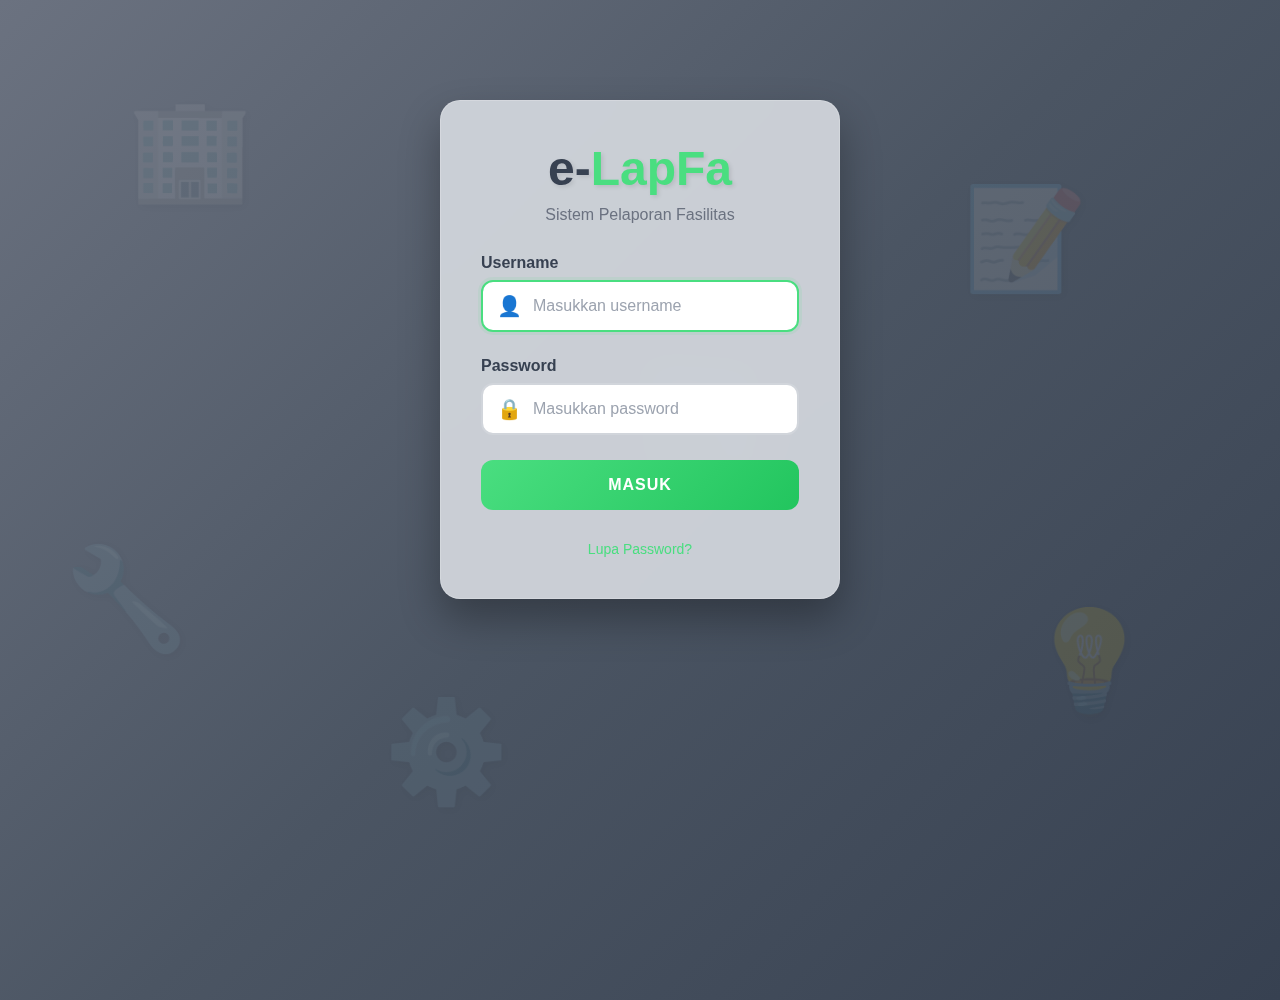
<file: index.html>
<!DOCTYPE html>
<html lang="id">
<head>
    <meta charset="UTF-8">
    <meta name="viewport" content="width=device-width, initial-scale=1.0">
    <title>e-LapFa - Login</title>
    <link rel="stylesheet" href="styles.css">
</head>
<body>
    <div class="background-icons">
        <div class="icon">🏢</div>
        <div class="icon">📝</div>
        <div class="icon">🔧</div>
        <div class="icon">💡</div>
        <div class="icon">📊</div>
        <div class="icon">⚙️</div>
    </div>

    <div id="notification" class="notification"></div>

    <div class="login-container" style="margin-top: 100px;position: relative;">
        <div class="logo-section">
            <div class="logo">e-<span class="highlight">LapFa</span></div>
            <div class="subtitle">Sistem Pelaporan Fasilitas</div>
        </div>

        <form id="loginForm" onsubmit="handleLogin(event)">
            <div class="form-group">
                <label class="form-label" for="username">Username</label>
                <div class="input-wrapper">
                    <span class="input-icon">👤</span>
                    <input 
                        type="text" 
                        id="username" 
                        name="username" 
                        class="form-input" 
                        placeholder="Masukkan username"
                        required
                        autocomplete="username"
                    >
                </div>
            </div>

            <div class="form-group">
                <label class="form-label" for="password">Password</label>
                <div class="input-wrapper">
                    <span class="input-icon">🔒</span>
                    <input 
                        type="password" 
                        id="password" 
                        name="password" 
                        class="form-input" 
                        placeholder="Masukkan password"
                        required
                        autocomplete="current-password"
                    >
                </div>
            </div>

            <button type="submit" class="login-btn" id="loginBtn">
                <span class="loading"></span>
                <span class="btn-text">Masuk</span>
            </button>
        </form>

        <div class="forgot-password">
            <a href="#" onclick="showNotification('Fitur lupa password akan segera tersedia', true)">Lupa Password?</a>
        </div>
    </div>

    <script>
        // Update bagian script untuk menggunakan data user dari localStorage
        // Ganti bagian demoAccounts dengan:

        // Demo accounts data - akan diupdate dari localStorage jika ada
        let demoAccounts = {
            'admin': {
                username: 'admin',
                password: 'admin123',
                fullName: 'Administrator',
                role: 'admin'
            },
            'user': {
                username: 'user',
                password: 'user123',
                fullName: 'User Demo',
                role: 'user'
            },
            'nabhan': {
                username: 'nabhan',
                password: 'nabhan123',
                fullName: 'Nabhan',
                role: 'user'
            }
        };

        // Load updated accounts from localStorage if available
        function loadDemoAccounts() {
            const savedAccounts = localStorage.getItem('eLapFaDemoAccounts');
            if (savedAccounts) {
                try {
                    demoAccounts = JSON.parse(savedAccounts);
                } catch (e) {
                    console.log('Error loading saved accounts, using defaults');
                }
            }
        }

        function showNotification(message, isError = false) {
            const notification = document.getElementById('notification');
            notification.textContent = message;
            notification.className = `notification ${isError ? 'error' : ''} show`;
            
            setTimeout(() => {
                notification.classList.remove('show');
            }, 3000);
        }

        // Call loadDemoAccounts at the beginning of handleLogin function
        function handleLogin(event) {
            event.preventDefault();
            
            // Load latest user data
            loadDemoAccounts();
            
            const username = document.getElementById('username').value.trim();
            const password = document.getElementById('password').value;
            const loginBtn = document.getElementById('loginBtn');
            
            if (!username || !password) {
                showNotification('Mohon lengkapi username dan password', true);
                return;
            }

            // Show loading state
            loginBtn.classList.add('loading');
            loginBtn.disabled = true;
            loginBtn.querySelector('.btn-text').textContent = 'Memproses...';

            // Simulate login process
            setTimeout(() => {
                // Check demo accounts
                if (demoAccounts[username] && demoAccounts[username].password === password) {
                    const userData = demoAccounts[username];
                    
                    // Save user data to localStorage
                    localStorage.setItem('eLapFaUser', JSON.stringify(userData));
                    
                    showNotification(`Selamat datang, ${userData.fullName}!`);
                    
                    // Redirect to dashboard
                    setTimeout(() => {
                        window.location.href = './beranda.html';
                    }, 1500);
                } else {
                    showNotification('Username atau password salah!', true);
                    
                    // Reset button
                    loginBtn.classList.remove('loading');
                    loginBtn.disabled = false;
                    loginBtn.querySelector('.btn-text').textContent = 'Masuk';
                }
            }, 2000);
        }

        // Check if user is already logged in
        function checkExistingSession() {
            const userData = localStorage.getItem('eLapFaUser');
            if (userData) {
                try {
                    const user = JSON.parse(userData);
                    showNotification(`Anda sudah login sebagai ${user.fullName}`);
                    setTimeout(() => {
                        window.location.href = './beranda.html';
                    }, 2000);
                } catch (e) {
                    localStorage.removeItem('eLapFaUser');
                }
            }
        }

        // Also call it when page loads
        document.addEventListener('DOMContentLoaded', function() {
            loadDemoAccounts();
            document.getElementById('username').focus();
            checkExistingSession();
        });

        // Enter key handling
        document.addEventListener('keypress', function(event) {
            if (event.key === 'Enter') {
                const loginBtn = document.getElementById('loginBtn');
                if (!loginBtn.disabled) {
                    loginBtn.click();
                }
            }
        });

        // Add floating animation to background icons
        document.querySelectorAll('.icon').forEach((icon, index) => {
            icon.style.animationDelay = `${index * 0.5}s`;
        });
    </script>
</body>
</html>
</file>
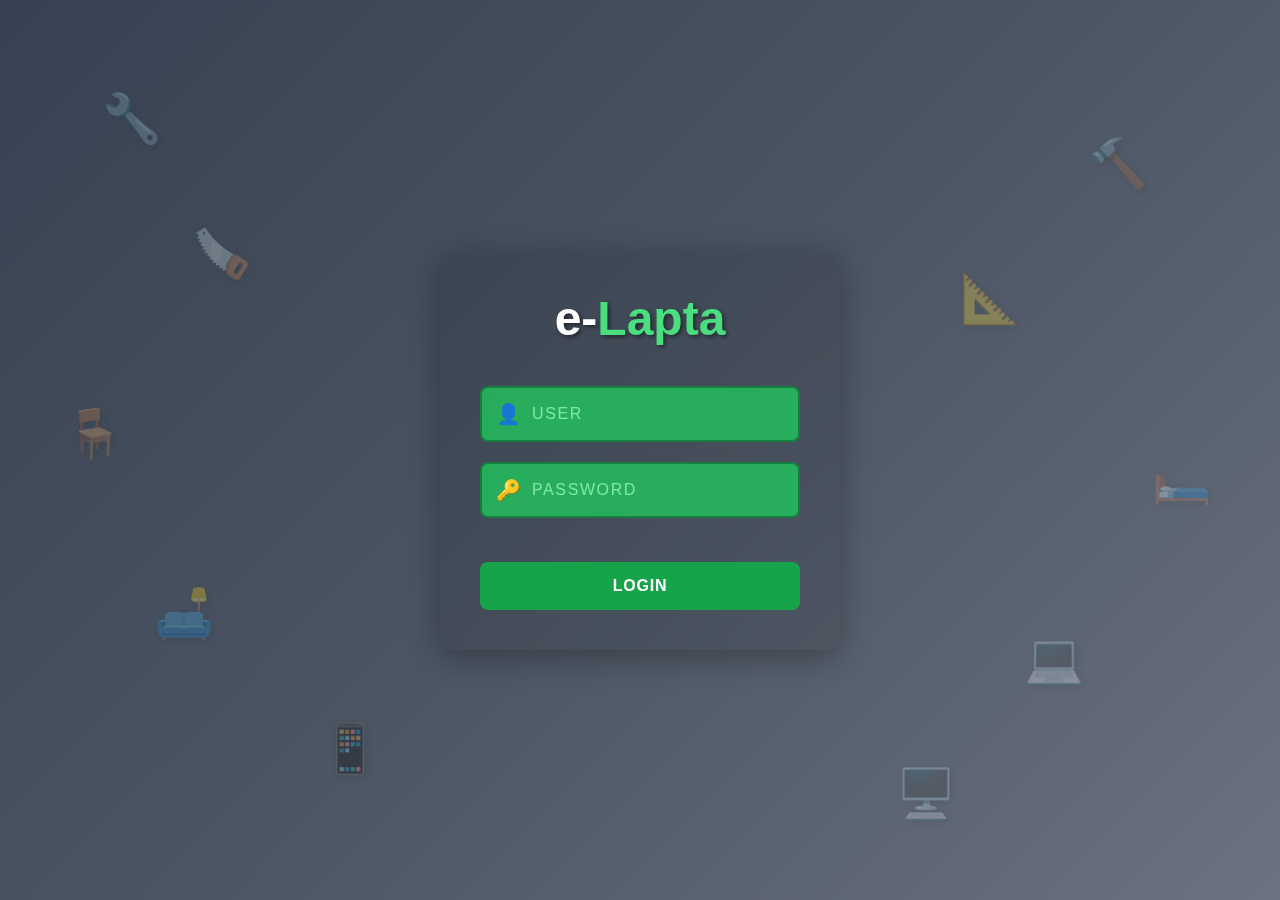
<file: app.html>
<!DOCTYPE html>
<html lang="id">
<head>
    <meta charset="UTF-8">
    <meta name="viewport" content="width=device-width, initial-scale=1.0">
    <title>e-Lapta</title>
    <style>
        * {
            margin: 0;
            padding: 0;
            box-sizing: border-box;
        }

        body {
            font-family: 'Arial', sans-serif;
            background: linear-gradient(135deg, #374151 0%, #4b5563 50%, #6b7280 100%);
            min-height: 100vh;
        }

        /* Hide/Show Pages */
        .page {
            display: none;
        }

        .page.active {
            display: block;
        }

        /* LOGIN PAGE STYLES */
        .login-page {
            height: 100vh;
            overflow: hidden;
            position: relative;
        }

        .background-icons {
            position: absolute;
            top: 0;
            left: 0;
            width: 100%;
            height: 100%;
            z-index: 1;
            opacity: 0.3;
        }

        .icon {
            position: absolute;
            font-size: 48px;
            color: #4ade80;
            filter: drop-shadow(2px 2px 4px rgba(0, 0, 0, 0.3));
            animation: float 6s ease-in-out infinite;
        }

        .icon:nth-child(even) {
            animation-delay: -3s;
        }

        @keyframes float {
            0%, 100% { transform: translateY(0px) rotate(0deg); }
            50% { transform: translateY(-10px) rotate(5deg); }
        }

        .icon-1 { top: 10%; left: 8%; animation-duration: 7s; }
        .icon-2 { top: 15%; left: 85%; animation-duration: 5s; }
        .icon-3 { top: 25%; left: 15%; animation-duration: 8s; }
        .icon-4 { top: 30%; left: 75%; animation-duration: 6s; }
        .icon-5 { top: 45%; left: 5%; animation-duration: 7s; }
        .icon-6 { top: 50%; left: 90%; animation-duration: 5s; }
        .icon-7 { top: 65%; left: 12%; animation-duration: 6s; }
        .icon-8 { top: 70%; left: 80%; animation-duration: 8s; }
        .icon-9 { top: 80%; left: 25%; animation-duration: 7s; }
        .icon-10 { top: 85%; left: 70%; animation-duration: 5s; }

        .login-container {
            position: relative;
            z-index: 10;
            height: 100vh;
            display: flex;
            align-items: center;
            justify-content: center;
            padding: 20px;
        }

        .login-form {
            width: 100%;
            max-width: 400px;
            background: rgba(0, 0, 0, 0.1);
            backdrop-filter: blur(10px);
            border-radius: 16px;
            padding: 40px;
            box-shadow: 0 8px 32px rgba(0, 0, 0, 0.3);
        }

        .logo {
            text-align: center;
            margin-bottom: 40px;
        }

        .logo h1 {
            font-size: 48px;
            font-weight: bold;
            color: white;
            text-shadow: 2px 2px 4px rgba(0, 0, 0, 0.5);
        }

        .logo .highlight {
            color: #4ade80;
        }

        .form-group {
            position: relative;
            margin-bottom: 20px;
        }

        .input-container {
            position: relative;
            display: flex;
            align-items: center;
        }

        .input-icon {
            position: absolute;
            left: 16px;
            z-index: 2;
            color: #86efac;
            font-size: 20px;
        }

        .form-input {
            width: 100%;
            height: 56px;
            padding: 0 16px 0 50px;
            background: rgba(34, 197, 94, 0.8);
            border: 2px solid #15803d;
            border-radius: 8px;
            color: white;
            font-size: 16px;
            font-weight: 500;
            letter-spacing: 0.05em;
            outline: none;
            transition: all 0.3s ease;
        }

        .form-input::placeholder {
            color: rgba(134, 239, 172, 0.9);
            font-weight: 500;
            letter-spacing: 0.1em;
        }

        .form-input:focus {
            background: rgba(34, 197, 94, 0.9);
            border-color: #4ade80;
            box-shadow: 0 0 0 3px rgba(74, 222, 128, 0.3);
        }

        .login-button {
            width: 100%;
            height: 48px;
            background: #16a34a;
            border: none;
            border-radius: 8px;
            color: white;
            font-size: 16px;
            font-weight: 600;
            letter-spacing: 0.05em;
            cursor: pointer;
            transition: all 0.3s ease;
            margin-top: 24px;
        }

        .login-button:hover {
            background: #15803d;
            transform: translateY(-1px);
            box-shadow: 0 4px 12px rgba(22, 163, 74, 0.4);
        }

        .error-message {
            background: rgba(239, 68, 68, 0.9);
            color: white;
            padding: 10px;
            border-radius: 6px;
            margin-bottom: 15px;
            text-align: center;
            font-size: 14px;
            display: none;
        }

        /* DASHBOARD PAGE STYLES */
        .dashboard-page {
            min-height: 100vh;
        }

        .header {
            background: rgba(107, 114, 128, 0.9);
            backdrop-filter: blur(10px);
            padding: 15px 20px;
            display: flex;
            justify-content: space-between;
            align-items: center;
            box-shadow: 0 2px 10px rgba(0, 0, 0, 0.1);
        }

        .page-title {
            color: #d1d5db;
            font-size: 18px;
            font-weight: 500;
        }

        .header-center {
            flex: 1;
            display: flex;
            justify-content: center;
        }

        .header-logo {
            color: white;
            font-size: 24px;
            font-weight: bold;
        }

        .header-logo .highlight {
            color: #4ade80;
        }

        .user-section {
            display: flex;
            align-items: center;
            gap: 15px;
        }

        .user-info {
            background: rgba(0, 0, 0, 0.3);
            padding: 8px 15px;
            border-radius: 20px;
            color: white;
            display: flex;
            align-items: center;
            gap: 8px;
        }

        .logout-btn {
            background: rgba(239, 68, 68, 0.8);
            color: white;
            border: none;
            padding: 8px 15px;
            border-radius: 6px;
            cursor: pointer;
            font-size: 14px;
            transition: all 0.3s ease;
            display: flex;
            align-items: center;
            gap: 5px;
        }

        .logout-btn:hover {
            background: rgba(239, 68, 68, 1);
            transform: translateY(-1px);
        }

        .welcome-banner {
            background: rgba(134, 239, 172, 0.9);
            color: #065f46;
            padding: 15px 20px;
            font-size: 18px;
            font-weight: 500;
        }

        .main-container {
            display: flex;
            min-height: calc(100vh - 120px);
        }

        .sidebar {
            width: 280px;
            background: rgba(156, 163, 175, 0.9);
            backdrop-filter: blur(10px);
            padding: 20px;
            margin: 20px;
            border-radius: 12px;
            box-shadow: 0 4px 20px rgba(0, 0, 0, 0.1);
        }

        .menu-item {
            display: flex;
            align-items: center;
            gap: 12px;
            padding: 12px 15px;
            margin-bottom: 8px;
            border-radius: 8px;
            color: #374151;
            text-decoration: none;
            font-size: 16px;
            font-weight: 500;
            transition: all 0.3s ease;
            cursor: pointer;
        }

        .menu-item:hover {
            background: rgba(255, 255, 255, 0.3);
            transform: translateX(5px);
        }

        .menu-item.active {
            background: #4ade80;
            color: white;
            box-shadow: 0 2px 10px rgba(74, 222, 128, 0.3);
        }

        .menu-icon {
            font-size: 18px;
            width: 20px;
            text-align: center;
        }

        .content-area {
            flex: 1;
            padding: 20px;
        }

        .dashboard-grid {
            display: grid;
            grid-template-columns: repeat(auto-fit, minmax(300px, 1fr));
            gap: 20px;
            max-width: 800px;
        }

        .dashboard-card {
            background: rgba(255, 255, 255, 0.1);
            backdrop-filter: blur(10px);
            border-radius: 12px;
            padding: 40px 30px;
            text-align: center;
            cursor: pointer;
            transition: all 0.3s ease;
            border: 2px solid transparent;
            position: relative;
            overflow: hidden;
        }

        .dashboard-card:hover {
            transform: translateY(-5px);
            box-shadow: 0 10px 30px rgba(0, 0, 0, 0.2);
            border-color: rgba(255, 255, 255, 0.2);
        }

        .dashboard-card::before {
            content: '';
            position: absolute;
            top: 0;
            left: 0;
            right: 0;
            bottom: 0;
            opacity: 0.9;
            border-radius: 12px;
        }

        .dashboard-card.green::before {
            background: linear-gradient(135deg, #10b981, #059669);
        }

        .dashboard-card.red::before {
            background: linear-gradient(135deg, #ef4444, #dc2626);
        }

        .dashboard-card.purple::before {
            background: linear-gradient(135deg, #8b5cf6, #7c3aed);
        }

        .dashboard-card.orange::before {
            background: linear-gradient(135deg, #f59e0b, #d97706);
        }

        .card-content {
            position: relative;
            z-index: 2;
        }

        .card-icon {
            font-size: 48px;
            color: white;
            margin-bottom: 15px;
            filter: drop-shadow(2px 2px 4px rgba(0, 0, 0, 0.3));
        }

        .card-title {
            color: white;
            font-size: 20px;
            font-weight: 600;
            text-shadow: 1px 1px 2px rgba(0, 0, 0, 0.3);
        }

        /* Responsive */
        @media (max-width: 768px) {
            .main-container {
                flex-direction: column;
            }

            .sidebar {
                width: auto;
                margin: 10px;
                padding: 15px;
            }

            .dashboard-grid {
                grid-template-columns: repeat(auto-fit, minmax(250px, 1fr));
                gap: 15px;
            }

            .icon {
                font-size: 36px;
            }

            .logo h1 {
                font-size: 36px;
            }

            .login-form {
                max-width: 320px;
                padding: 30px;
            }
        }
    </style>
</head>
<body>
    <!-- LOGIN PAGE -->
    <div id="loginPage" class="page login-page active">
        <div class="background-icons">
            <div class="icon icon-1">🔧</div>
            <div class="icon icon-2">🔨</div>
            <div class="icon icon-3">🪚</div>
            <div class="icon icon-4">📐</div>
            <div class="icon icon-5">🪑</div>
            <div class="icon icon-6">🛏️</div>
            <div class="icon icon-7">🛋️</div>
            <div class="icon icon-8">💻</div>
            <div class="icon icon-9">📱</div>
            <div class="icon icon-10">🖥️</div>
        </div>

        <div class="login-container">
            <div class="login-form">
                <div class="logo">
                    <h1>e-<span class="highlight">Lapta</span></h1>
                </div>

                <div id="errorMessage" class="error-message"></div>

                <form id="loginForm" onsubmit="handleLogin(event)">
                    <div class="form-group">
                        <div class="input-container">
                            <div class="input-icon">👤</div>
                            <input 
                                type="text" 
                                id="username" 
                                class="form-input" 
                                placeholder="USER" 
                                required
                            >
                        </div>
                    </div>

                    <div class="form-group">
                        <div class="input-container">
                            <div class="input-icon">🔑</div>
                            <input 
                                type="password" 
                                id="password" 
                                class="form-input" 
                                placeholder="PASSWORD" 
                                required
                            >
                        </div>
                    </div>

                    <button type="submit" class="login-button" id="loginBtn">
                        LOGIN
                    </button>
                </form>
            </div>
        </div>
    </div>


    <script>
        // Data user untuk demo
        const validUsers = [
            { username: 'nabhan', password: '123456' },
            { username: 'admin', password: 'admin123' },
            { username: 'user', password: 'password' }
        ];

        function showPage(pageId) {
            // Hide all pages
            document.querySelectorAll('.page').forEach(page => {
                page.classList.remove('active');
            });
            
            // Show selected page
            document.getElementById(pageId).classList.add('active');
        }

        function showError(message) {
            const errorDiv = document.getElementById('errorMessage');
            errorDiv.textContent = message;
            errorDiv.style.display = 'block';
            
            setTimeout(() => {
                errorDiv.style.display = 'none';
            }, 5000);
        }

        function handleLogin(event) {
            event.preventDefault();
            
            const username = document.getElementById('username').value.toLowerCase().trim();
            const password = document.getElementById('password').value;
            const button = document.getElementById('loginBtn');
            
            // Validate input
            if (!username || !password) {
                showError('Username dan password harus diisi!');
                return;
            }
            
            // Show loading
            button.textContent = 'LOGGING IN...';
            button.disabled = true;
            
            // Simulate login process
            setTimeout(() => {
                // Check credentials
                const validUser = validUsers.find(user => 
                    user.username === username && user.password === password
                );
                
                if (validUser) {
                    // Success - show dashboard
                    updateUserInfo(username);
                    showPage('dashboardPage');
                    
                    // Reset form
                    document.getElementById('loginForm').reset();
                } else {
                    // Failed login
                    showError('Username atau password salah!');
                }
                
                // Reset button
                button.textContent = 'LOGIN';
                button.disabled = false;
            }, 1000);
        }

        function updateUserInfo(username) {
            const displayName = username.charAt(0).toUpperCase() + username.slice(1);
            document.getElementById('currentUsername').textContent = displayName;
            document.getElementById('welcomeBanner').textContent = `Selamat Datang ${displayName}`;
        }

        function handleLogout() {
            if (confirm('Apakah Anda yakin ingin logout?')) {
                showPage('loginPage');
                alert('Logout berhasil!');
            }
        }

        // Menu item click handlers
        document.querySelectorAll('.menu-item').forEach(item => {
            item.addEventListener('click', function() {
                // Remove active from all
                document.querySelectorAll('.menu-item').forEach(menu => {
                    menu.classList.remove('active');
                });
                
                // Add active to clicked
                this.classList.add('active');
                
                const menuText = this.querySelector('span:last-child').textContent;
                console.log('Menu clicked:', menuText);
            });
        });

        // Card hover effects
        document.querySelectorAll('.dashboard-card').forEach(card => {
            card.addEventListener('mouseenter', function() {
                this.style.transform = 'translateY(-8px) scale(1.02)';
            });
            
            card.addEventListener('mouseleave', function() {
                this.style.transform = 'translateY(0) scale(1)';
            });
        });

        console.log('=== e-Lapta Login Demo ===');
        console.log('Akun yang bisa digunakan:');
        console.log('1. Username: nabhan, Password: 123456');
        console.log('2. Username: admin, Password: admin123');
        console.log('3. Username: user, Password: password');
    </script>
</body>
</html>
</file>
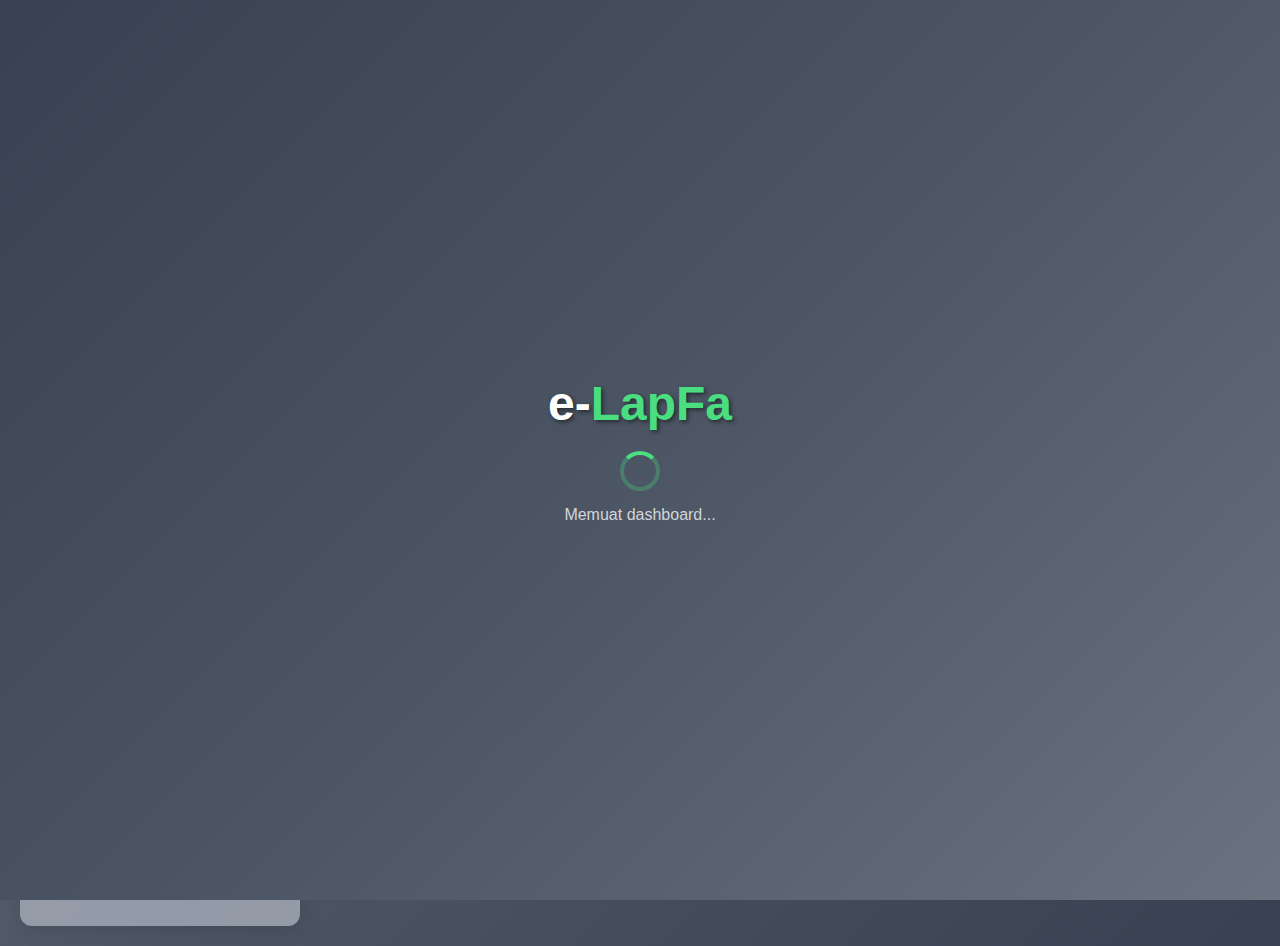
<file: beranda.html>
<!DOCTYPE html>
<html lang="id">
<head>
    <meta charset="UTF-8">
    <meta name="viewport" content="width=device-width, initial-scale=1.0">
    <title>e-LapFa - Dashboard</title>
    <link rel="stylesheet" href="styles.css">
</head>
<body>
    <div id="loadingScreen" class="loading-screen">
        <div class="loading-logo">e-<span class="highlight">LapFa</span></div>
        <div class="loading-spinner"></div>
        <div class="loading-text">Memuat dashboard...</div>
    </div>

    <div id="notification" class="notification"></div>

    <header class="header">
        <div class="page-title">Beranda</div>
        <div class="header-center">
            <div class="logo">e-<span class="highlight">LapFa</span></div>
            <div class="admin-indicator" id="adminIndicator" style="display: none;">
                <span style="background: rgba(239, 68, 68, 0.8); color: white; padding: 4px 8px; border-radius: 4px; font-size: 12px; font-weight: bold;">
                    👑 ADMIN
                </span>
            </div>
        </div>
        <div class="user-section">
            <div class="user-info">
                <span>👤</span>
                <span id="currentUsername">Loading...</span>
            </div>
            <button class="logout-btn" onclick="handleLogout()">
                <span>🚪</span>
                Log out
            </button>
        </div>
    </header>

    <div class="welcome-banner" id="welcomeBanner">
        Selamat Datang...
    </div>

    <div class="main-container" style="height: 200px;">
        <nav class="sidebar">
            <div class="menu-item active">
                <span class="menu-icon">🏠</span>
                <span>Beranda</span>
            </div>
            <div class="menu-item" onclick="navigateTo('./pengaduan.html')">
                <span class="menu-icon">📝</span>
                <span>Pengaduan</span>
            </div>
            <div class="menu-item" onclick="navigateTo('./status.html')">
                <span class="menu-icon">📊</span>
                <span>Status</span>
            </div>
            <div class="menu-item" onclick="navigateTo('./data-pengaduan.html')">
                <span class="menu-icon">👥</span>
                <span>Data Penguna</span>
            </div>
            <div class="menu-item" onclick="navigateTo('./profile.html')">
                <span class="menu-icon">👤</span>
                <span>Profile</span>
            </div>
            <div class="menu-item" onclick="navigateTo('./ubah-password.html')">
                <span class="menu-icon">🔑</span>
                <span>Ubah Password</span>
            </div>
            <div class="menu-item" onclick="navigateTo('./manage-users.html')" id="adminOnlyMenu" style="display: none;">
                <span class="menu-icon">👥</span>
                <span>Kelola User</span>
            </div>
        </nav>

        <main class="content-area">
            <div class="dashboard-grid">
                <div class="dashboard-card green" onclick="navigateTo('./pengaduan.html')">
                    <div class="card-content">
                        <div class="card-icon">📄</div>
                        <div class="card-title">Pengaduan</div>
                    </div>
                </div>

                <div class="dashboard-card red" onclick="navigateTo('./data-pengaduan.html')">
                    <div class="card-content">
                        <div class="card-icon">👥</div>
                        <div class="card-title">Data Pengaduan</div>
                    </div>
                </div>

                <div class="dashboard-card purple" onclick="navigateTo('./profile.html')">
                    <div class="card-content">
                        <div class="card-icon">👤</div>
                        <div class="card-title">Profile</div>
                    </div>
                </div>

                <div class="dashboard-card orange" onclick="navigateTo('./ubah-password.html')">
                    <div class="card-content">
                        <div class="card-icon">🔑</div>
                        <div class="card-title">Ubah Password</div>
                    </div>
                </div>
            </div>
        </main>
    </div>

    <script>
        function showNotification(message, isError = false) {
            const notification = document.getElementById('notification');
            notification.textContent = message;
            notification.className = `notification ${isError ? 'error' : ''} show`;
            
            setTimeout(() => {
                notification.classList.remove('show');
            }, 3000);
        }

        function checkAuth() {
            const userData = localStorage.getItem('eLapFaUser');
            if (!userData) {
                showNotification('Sesi tidak ditemukan, silakan login kembali', true);
                setTimeout(() => {
                    window.location.href = './index.html';
                }, 2000);
                return null;
            }

            try {
                return JSON.parse(userData);
            } catch (e) {
                localStorage.removeItem('eLapFaUser');
                showNotification('Data tidak valid, silakan login kembali', true);
                setTimeout(() => {
                    window.location.href = './index.html';
                }, 2000);
                return null;
            }
        }

        function initializePage() {
            const user = checkAuth();
            if (user) {
                const displayName = user.fullName || user.username;
                document.getElementById('currentUsername').textContent = displayName;
                document.getElementById('welcomeBanner').textContent = `Selamat Datang ${displayName}`;
                
                // Tampilkan indikator admin
                if (user.role === 'admin') {
                    document.getElementById('adminIndicator').style.display = 'block';
                    document.getElementById('adminOnlyMenu').style.display = 'flex'; // Tampilkan menu admin
                }
                
                setTimeout(() => {
                    document.getElementById('loadingScreen').classList.add('hidden');
                    showNotification(`Selamat datang, ${displayName}!`);
                }, 1000);
            }
        }

        function handleLogout() {
            if (confirm('Apakah Anda yakin ingin logout?')) {
                localStorage.removeItem('eLapFaUser');
                showNotification('Logout berhasil!');
                
                setTimeout(() => {
                    window.location.href = './index.html';
                }, 1500);
            }
        }

        function navigateTo(page) {
            if (page.includes('.html')) {
                window.location.href = page;
            } else {
                showNotification(`Membuka ${page}...`);
            }
        }

        document.querySelectorAll('.menu-item').forEach(item => {
            item.addEventListener('click', function() {
                document.querySelectorAll('.menu-item').forEach(menu => {
                    menu.classList.remove('active');
                });
                this.classList.add('active');
                
                const menuText = this.querySelector('span:last-child').textContent;
                showNotification(`Menu: ${menuText}`);
            });
        });

        document.querySelectorAll('.dashboard-card').forEach(card => {
            card.addEventListener('mouseenter', function() {
                this.style.transform = 'translateY(-8px) scale(1.02)';
            });
            
            card.addEventListener('mouseleave', function() {
                this.style.transform = 'translateY(0) scale(1)';
            });
        });

        window.addEventListener('load', initializePage);
    </script>
</body>
</html>
</file>
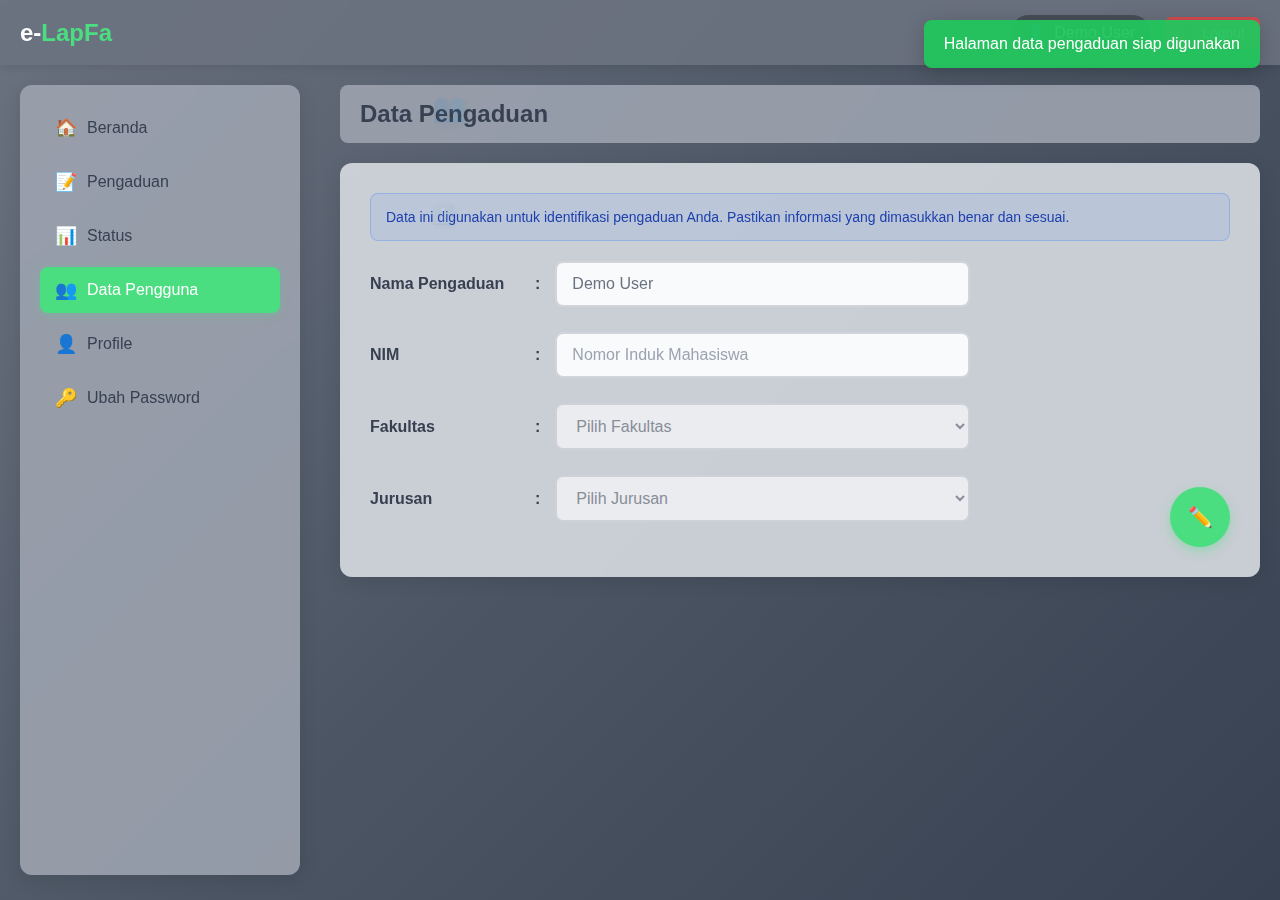
<file: data-pengaduan.html>
<!DOCTYPE html>
<html lang="id">
<head>
    <meta charset="UTF-8">
    <meta name="viewport" content="width=device-width, initial-scale=1.0">
    <title>e-LapFa - Data Pengaduan</title>
    <link rel="stylesheet" href="styles.css">
</head>
<body>
<div id="notification" class="notification"></div>

<header class="header">
    <div class="logo">e-<span class="highlight">LapFa</span></div>
    <div class="admin-indicator" id="adminIndicator" style="display: none;">
        <span style="background: rgba(239, 68, 68, 0.8); color: white; padding: 4px 8px; border-radius: 4px; font-size: 12px; font-weight: bold;">
            👑 ADMIN
        </span>
    </div>
    <div class="user-section">
        <div class="user-info">
            <span>👤</span>
            <span id="currentUsername">Loading...</span>
        </div>
        <button class="logout-btn" onclick="handleLogout()">
            <span>🚪</span>
            Logout
        </button>
    </div>
</header>

<div class="main-container">
    <nav class="sidebar">
        <div class="menu-item" onclick="navigateTo('./beranda.html')">
            <span class="menu-icon">🏠</span>
            <span>Beranda</span>
        </div>
        <div class="menu-item" onclick="navigateTo('./pengaduan.html')">
            <span class="menu-icon">📝</span>
            <span>Pengaduan</span>
        </div>
        <div class="menu-item" onclick="navigateTo('./status.html')">
            <span class="menu-icon">📊</span>
            <span>Status</span>
        </div>
        <div class="menu-item active">
            <span class="menu-icon">👥</span>
            <span>Data Pengguna</span>
        </div>
        <div class="menu-item" onclick="navigateTo('./profile.html')">
            <span class="menu-icon">👤</span>
            <span>Profile</span>
        </div>
        <div class="menu-item" onclick="navigateTo('./ubah-password.html')">
            <span class="menu-icon">🔑</span>
            <span>Ubah Password</span>
        </div>
        <div class="menu-item" onclick="navigateTo('./manage-users.html')" id="adminOnlyMenu" style="display: none;">
            <span class="menu-icon">👥</span>
            <span>Kelola User</span>
        </div>
    </nav>

    <main class="content-area">
        <div class="page-header">
            <span class="icon">👥</span>
            <h1>Data Pengaduan</h1>
        </div>

        <div class="data-container">
            <div class="info-text">
                <span class="icon">ℹ️</span>
                <span>Data ini digunakan untuk identifikasi pengaduan Anda. Pastikan informasi yang dimasukkan benar dan sesuai.</span>
            </div>

            <form class="data-form" id="dataForm">
                <div class="form-group">
                    <label class="form-label">Nama Pengaduan</label>
                    <span class="form-separator">:</span>
                    <input 
                        type="text" 
                        id="namaPengaduan" 
                        class="form-input" 
                        disabled
                        placeholder="Nama lengkap"
                    >
                </div>

                <div class="form-group">
                    <label class="form-label">NIM</label>
                    <span class="form-separator">:</span>
                    <input 
                        type="text" 
                        id="nim" 
                        class="form-input" 
                        disabled
                        placeholder="Nomor Induk Mahasiswa"
                        maxlength="15"
                    >
                </div>

                <div class="form-group">
                    <label class="form-label">Fakultas</label>
                    <span class="form-separator">:</span>
                    <select id="fakultas" class="form-select" disabled>
                        <option value="">Pilih Fakultas</option>
                        <option value="FST">FST - Fakultas Sains dan Teknologi</option>
                        <option value="FEB">FEB - Fakultas Ekonomi dan Bisnis</option>
                        <option value="FKIP">FKIP - Fakultas Keguruan dan Ilmu Pendidikan</option>
                        <option value="FH">FH - Fakultas Hukum</option>
                        <option value="FK">FK - Fakultas Kedokteran</option>
                        <option value="FP">FP - Fakultas Pertanian</option>
                    </select>
                </div>

                <div class="form-group">
                    <label class="form-label">Jurusan</label>
                    <span class="form-separator">:</span>
                    <select id="jurusan" class="form-select" disabled>
                        <option value="">Pilih Jurusan</option>
                        <!-- Options will be populated based on fakultas selection -->
                    </select>
                </div>

                <button type="button" class="save-btn" id="saveBtn" onclick="saveData()">
                    Simpan Perubahan
                </button>
                <button type="button" class="cancel-btn" id="cancelBtn" onclick="cancelEdit()">
                    Batal
                </button>
            </form>

            <button class="edit-btn" id="editBtn" onclick="toggleEdit()">
                ✏️
            </button>
        </div>
    </main>
</div>

<script>
    let isEditing = false;
    let originalData = {};

    // Jurusan data based on fakultas
    const jurusanData = {
        'FST': [
            { value: 'TI', text: 'TI - Teknik Informatika' },
            { value: 'SI', text: 'SI - Sistem Informasi' },
            { value: 'TK', text: 'TK - Teknik Kimia' },
            { value: 'TM', text: 'TM - Teknik Mesin' },
            { value: 'TE', text: 'TE - Teknik Elektro' }
        ],
        'FEB': [
            { value: 'AK', text: 'AK - Akuntansi' },
            { value: 'MJ', text: 'MJ - Manajemen' },
            { value: 'EP', text: 'EP - Ekonomi Pembangunan' }
        ],
        'FKIP': [
            { value: 'PGSD', text: 'PGSD - Pendidikan Guru Sekolah Dasar' },
            { value: 'PBI', text: 'PBI - Pendidikan Bahasa Inggris' },
            { value: 'PM', text: 'PM - Pendidikan Matematika' }
        ],
        'FH': [
            { value: 'HK', text: 'HK - Ilmu Hukum' }
        ],
        'FK': [
            { value: 'KD', text: 'KD - Kedokteran' },
            { value: 'KG', text: 'KG - Kedokteran Gigi' }
        ],
        'FP': [
            { value: 'AGR', text: 'AGR - Agroteknologi' },
            { value: 'AGB', text: 'AGB - Agribisnis' }
        ]
    };

    function showNotification(message, isError = false) {
        const notification = document.getElementById('notification');
        notification.textContent = message;
        notification.className = `notification ${isError ? 'error' : ''} show`;
        
        setTimeout(() => {
            notification.classList.remove('show');
        }, 3000);
    }

    function checkAuth() {
        const userData = localStorage.getItem('eLapFaUser');
        if (!userData) {
            // Create demo user for testing
            const demoUser = {
                username: 'demo',
                fullName: 'Demo User',
                role: 'user'
            };
            localStorage.setItem('eLapFaUser', JSON.stringify(demoUser));
            showNotification('Demo user created for testing');
            return demoUser;
        }
        try {
            return JSON.parse(userData);
        } catch (e) {
            localStorage.removeItem('eLapFaUser');
            showNotification('Data tidak valid, silakan login kembali', true);
            setTimeout(() => {
                window.location.href = './index.html';
            }, 2000);
            return null;
        }
    }

    function initializePage() {
        const user = checkAuth();
        if (user) {
            const displayName = user.fullName || user.username;
            document.getElementById('currentUsername').textContent = displayName;
            
            // Tampilkan indikator admin
            if (user.role === 'admin') {
                document.getElementById('adminIndicator').style.display = 'block';
                // Tampilkan menu admin
                const adminMenu = document.getElementById('adminOnlyMenu');
                if (adminMenu) {
                    adminMenu.style.display = 'flex';
                }
            }
            
            // Load user data
            loadUserData(user);
            
            showNotification('Halaman data pengaduan siap digunakan');
        }
    }

    function loadUserData(user) {
        // Get saved user data - setiap user punya data terpisah berdasarkan username
        const userDataKey = `eLapFaUserData_${user.username}`;
        const savedData = JSON.parse(localStorage.getItem(userDataKey) || '{}');
        
        let userData;
        
        // Data khusus untuk user tertentu
        if (user.username === 'farida') {
            userData = {
                namaPengaduan: savedData.namaPengaduan || 'Farida',
                nim: savedData.nim || '24080960150',
                fakultas: savedData.fakultas || 'FST',
                jurusan: savedData.jurusan || 'TI'
            };
        } else if (user.username === 'nabhan') {
            userData = {
                namaPengaduan: savedData.namaPengaduan || 'Nabhan',
                nim: savedData.nim || '24080960149',
                fakultas: savedData.fakultas || 'FST',
                jurusan: savedData.jurusan || 'TI'
            };
        } else {
            // User lain mulai dengan data kosong
            userData = {
                namaPengaduan: savedData.namaPengaduan || user.fullName || user.username || '',
                nim: savedData.nim || '',
                fakultas: savedData.fakultas || '',
                jurusan: savedData.jurusan || ''
            };
        }

        // Fill form with data
        document.getElementById('namaPengaduan').value = userData.namaPengaduan;
        document.getElementById('nim').value = userData.nim;
        document.getElementById('fakultas').value = userData.fakultas;
        
        // Update jurusan options based on fakultas
        updateJurusanOptions(userData.fakultas);
        document.getElementById('jurusan').value = userData.jurusan;

        // Store original data
        originalData = { ...userData };
        
        // Show notification based on data completeness
        if (!userData.nim || !userData.fakultas || !userData.jurusan) {
            showNotification(`Data pengaduan ${user.username} belum lengkap. Klik tombol edit untuk melengkapi.`, false);
        }
    }

    function updateJurusanOptions(fakultas) {
        const jurusanSelect = document.getElementById('jurusan');
        jurusanSelect.innerHTML = '<option value="">Pilih Jurusan</option>';
        
        if (fakultas && jurusanData[fakultas]) {
            jurusanData[fakultas].forEach(jurusan => {
                const option = document.createElement('option');
                option.value = jurusan.value;
                option.textContent = jurusan.text;
                jurusanSelect.appendChild(option);
            });
        }
    }

    function toggleEdit() {
        isEditing = !isEditing;
        
        const inputs = document.querySelectorAll('.form-input, .form-select');
        const editBtn = document.getElementById('editBtn');
        const saveBtn = document.getElementById('saveBtn');
        const cancelBtn = document.getElementById('cancelBtn');

        if (isEditing) {
            // Enable editing
            inputs.forEach(input => {
                input.disabled = false;
                input.style.backgroundColor = 'white';
                input.style.cursor = 'text';
            });
            
            editBtn.style.display = 'none';
            saveBtn.style.display = 'inline-block';
            cancelBtn.style.display = 'inline-block';
            
            showNotification('Mode edit diaktifkan - Semua field bisa diubah');
        } else {
            // Disable editing
            inputs.forEach(input => {
                input.disabled = true;
                input.style.backgroundColor = '#f8f9fa';
                input.style.cursor = 'not-allowed';
            });
            
            editBtn.style.display = 'flex';
            saveBtn.style.display = 'none';
            cancelBtn.style.display = 'none';
        }
    }

    function saveData() {
        const user = JSON.parse(localStorage.getItem('eLapFaUser'));
        const userData = {
            namaPengaduan: document.getElementById('namaPengaduan').value.trim(),
            nim: document.getElementById('nim').value.trim(),
            fakultas: document.getElementById('fakultas').value,
            jurusan: document.getElementById('jurusan').value
        };

        // Validation
        if (!userData.namaPengaduan || !userData.nim || !userData.fakultas || !userData.jurusan) {
            showNotification('Mohon lengkapi semua field', true);
            return;
        }

        // NIM validation
        if (userData.nim.length < 10) {
            showNotification('NIM harus minimal 10 digit', true);
            return;
        }

        // Save to localStorage dengan key khusus per user
        const userDataKey = `eLapFaUserData_${user.username}`;
        localStorage.setItem(userDataKey, JSON.stringify(userData));
        
        // Update original data
        originalData = { ...userData };
        
        // Exit edit mode
        toggleEdit();
        
        showNotification(`Data pengaduan ${user.username} berhasil disimpan!`);
    }

    function cancelEdit() {
        // Restore original data
        document.getElementById('namaPengaduan').value = originalData.namaPengaduan;
        document.getElementById('nim').value = originalData.nim;
        document.getElementById('fakultas').value = originalData.fakultas;
        
        updateJurusanOptions(originalData.fakultas);
        document.getElementById('jurusan').value = originalData.jurusan;
        
        // Exit edit mode
        toggleEdit();
        
        showNotification('Perubahan dibatalkan');
    }

    function handleLogout() {
        if (confirm('Apakah Anda yakin ingin logout?')) {
            localStorage.removeItem('eLapFaUser');
            showNotification('Logout berhasil!');
            
            setTimeout(() => {
                window.location.href = './index.html';
            }, 1500);
        }
    }

    function navigateTo(url) {
        showNotification(`Navigasi ke ${url}...`);
        
        // Aktifkan navigasi sebenarnya
        setTimeout(() => {
            window.location.href = url;
        }, 1000);
    }

    // Event listener for fakultas change
    document.addEventListener('DOMContentLoaded', function() {
        const fakultasSelect = document.getElementById('fakultas');
        if (fakultasSelect) {
            fakultasSelect.addEventListener('change', function() {
                const fakultas = this.value;
                updateJurusanOptions(fakultas);
                document.getElementById('jurusan').value = '';
            });
        }

        // Menu interactions
        document.querySelectorAll('.menu-item').forEach(item => {
            item.addEventListener('click', function() {
                if (!this.classList.contains('active')) {
                    const menuText = this.querySelector('span:last-child').textContent;
                    showNotification(`Navigasi ke ${menuText}...`);
                }
            });
        });
    });

    window.addEventListener('load', initializePage);
</script>
</body>
</html>
</file>
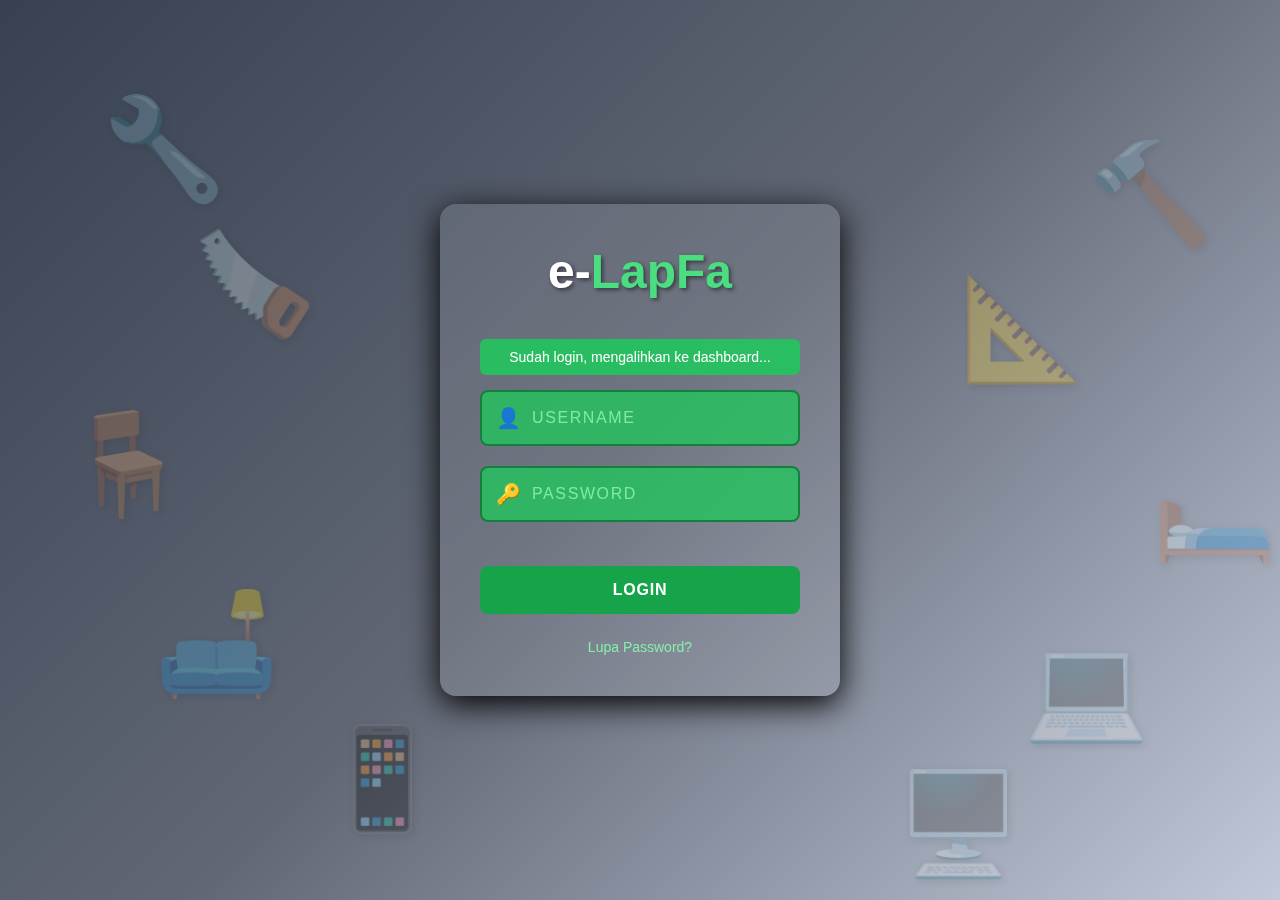
<file: login.html>
<!DOCTYPE html>
<html lang="id">
<head>
    <meta charset="UTF-8">
    <meta name="viewport" content="width=device-width, initial-scale=1.0">
    <title>e-LapFa - Login</title>
    <style>
        * {
            margin: 0;
            padding: 0;
            box-sizing: border-box;
        }

        body {
            font-family: 'Arial', sans-serif;
            height: 100vh;
            overflow: hidden;
            position: relative;
            background: linear-gradient(135deg, #374151 0%, #616775 50%, #c2cada 100%);
        }

        .background-icons {
            position: absolute;
            top: 0;
            left: 0;
            width: 100%;
            height: 100%;
            z-index: 1;
            opacity: 0.3;
        }

        .icon {
            position: absolute;
            font-size: 48px;
            color: #4ade80;
            filter: drop-shadow(2px 2px 4px rgba(0, 0, 0, 0.3));
            animation: float 6s ease-in-out infinite;
        }

        .icon:nth-child(even) {
            animation-delay: -3s;
        }

        @keyframes float {
            0%, 100% { transform: translateY(0px) rotate(0deg); }
            50% { transform: translateY(-10px) rotate(5deg); }
        }

        .icon-1 { top: 10%; left: 8%; animation-duration: 7s; }
        .icon-2 { top: 15%; left: 85%; animation-duration: 5s; }
        .icon-3 { top: 25%; left: 15%; animation-duration: 8s; }
        .icon-4 { top: 30%; left: 75%; animation-duration: 6s; }
        .icon-5 { top: 45%; left: 5%; animation-duration: 7s; }
        .icon-6 { top: 50%; left: 90%; animation-duration: 5s; }
        .icon-7 { top: 65%; left: 12%; animation-duration: 6s; }
        .icon-8 { top: 70%; left: 80%; animation-duration: 8s; }
        .icon-9 { top: 80%; left: 25%; animation-duration: 7s; }
        .icon-10 { top: 85%; left: 70%; animation-duration: 5s; }
        .icon{
            font-size: 100px;
        }

        .login-container {
            position: relative;
            z-index: 10;
            height: 100vh;
            display: flex;
            align-items: center;
            justify-content: center;
            padding: 20px;
        }

        .login-form {
            width: 100%;
            max-width: 400px;
            background: rgba(255, 253, 253, 0.1);
            backdrop-filter: blur(10px);
            border-radius: 16px;
            padding: 40px;
            box-shadow: 0 8px 32px rgb(0, 0, 0);
        }

        .logo {
            text-align: center;
            margin-bottom: 40px;
        }

        .logo h1 {
            font-size: 48px;
            font-weight: bold;
            color: white;
            text-shadow: 2px 2px 4px rgba(0, 0, 0, 0.5);
        }

        .logo .highlight {
            color: #4ade80;
        }

        .form-group {
            position: relative;
            margin-bottom: 20px;
        }

        .input-container {
            position: relative;
            display: flex;
            align-items: center;
        }

        .input-icon {
            position: absolute;
            left: 16px;
            z-index: 2;
            color: #86efac;
            font-size: 20px;
        }

        .form-input {
            width: 100%;
            height: 56px;
            padding: 0 16px 0 50px;
            background: rgba(34, 197, 94, 0.8);
            border: 2px solid #15803d;
            border-radius: 8px;
            color: white;
            font-size: 16px;
            font-weight: 500;
            letter-spacing: 0.05em;
            outline: none;
            transition: all 0.3s ease;
        }

        .form-input::placeholder {
            color: rgba(134, 239, 172, 0.9);
            font-weight: 500;
            letter-spacing: 0.1em;
        }

        .form-input:focus {
            background: rgba(34, 197, 94, 0.9);
            border-color: #4ade80;
            box-shadow: 0 0 0 3px rgba(74, 222, 128, 0.3);
        }

        .login-button {
            width: 100%;
            height: 48px;
            background: #16a34a;
            border: none;
            border-radius: 8px;
            color: white;
            font-size: 16px;
            font-weight: 600;
            letter-spacing: 0.05em;
            cursor: pointer;
            transition: all 0.3s ease;
            margin-top: 24px;
        }

        .login-button:hover {
            background: #15803d;
            transform: translateY(-1px);
            box-shadow: 0 4px 12px rgba(22, 163, 74, 0.4);
        }

        .login-button:disabled {
            background: #6b7280;
            cursor: not-allowed;
            transform: none;
        }

        .forgot-password {
            text-align: center;
            margin-top: 24px;
        }

        .forgot-password a {
            color: #86efac;
            text-decoration: none;
            font-size: 14px;
            transition: color 0.3s ease;
        }

        .forgot-password a:hover {
            color: #4ade80;
        }

        .error-message {
            background: rgba(239, 68, 68, 0.9);
            color: white;
            padding: 10px;
            border-radius: 6px;
            margin-bottom: 15px;
            text-align: center;
            font-size: 14px;
            display: none;
        }

        .success-message {
            background: rgba(34, 197, 94, 0.9);
            color: white;
            padding: 10px;
            border-radius: 6px;
            margin-bottom: 15px;
            text-align: center;
            font-size: 14px;
            display: none;
        }

        @media (max-width: 768px) {
            .icon {
                font-size: 36px;
            }
            
            .logo h1 {
                font-size: 36px;
            }
            
            .login-form {
                max-width: 320px;
                padding: 30px;
            }
        }
    </style>
</head>
<body>
    <div class="background-icons">
        <div class="icon icon-1">🔧</div>
        <div class="icon icon-2">🔨</div>
        <div class="icon icon-3">🪚</div>
        <div class="icon icon-4">📐</div>
        <div class="icon icon-5">🪑</div>
        <div class="icon icon-6">🛏️</div>
        <div class="icon icon-7">🛋️</div>
        <div class="icon icon-8">💻</div>
        <div class="icon icon-9">📱</div>
        <div class="icon icon-10">🖥️</div>
    </div>

    <div class="login-container">
        <div class="login-form">
            <div class="logo">
                <h1>e-<span class="highlight">LapFa</span></h1>
            </div>

            <div id="errorMessage" class="error-message"></div>
            <div id="successMessage" class="success-message"></div>

            <form id="loginForm" onsubmit="handleLogin(event)">
                <div class="form-group">
                    <div class="input-container">
                        <div class="input-icon">👤</div>
                        <input 
                            type="text" 
                            id="username" 
                            class="form-input" 
                            placeholder="USERNAME" 
                            required
                        >
                    </div>
                </div>

                <div class="form-group">
                    <div class="input-container">
                        <div class="input-icon">🔑</div>
                        <input 
                            type="password" 
                            id="password" 
                            class="form-input" 
                            placeholder="PASSWORD" 
                            required
                        >
                    </div>
                </div>

                <button type="submit" class="login-button" id="loginBtn">
                    LOGIN
                </button>
            </form>

            <div class="forgot-password">
                <a href="#" onclick="handleForgotPassword()">Lupa Password?</a>
            </div>
        </div>
    </div>

    <script>
        const validUsers = [
            { username: 'nabhan', password: '123456', fullName: 'Nabhan' },
            { username: 'admin', password: 'admin123', fullName: 'Administrator' },
            { username: 'user', password: 'password', fullName: 'User' }
        ];

        function showMessage(elementId, message) {
            const element = document.getElementById(elementId);
            element.textContent = message;
            element.style.display = 'block';
            
            setTimeout(() => {
                element.style.display = 'none';
            }, 5000);
        }

        function handleLogin(event) {
            event.preventDefault();
            
            const username = document.getElementById('username').value.toLowerCase().trim();
            const password = document.getElementById('password').value;
            const button = document.getElementById('loginBtn');
            
            document.getElementById('errorMessage').style.display = 'none';
            document.getElementById('successMessage').style.display = 'none';
            
            if (!username || !password) {
                showMessage('errorMessage', 'Username dan password harus diisi!');
                return;
            }
            
            button.textContent = 'LOGGING IN...';
            button.disabled = true;
            
            setTimeout(() => {
                const validUser = validUsers.find(user => 
                    user.username === username && user.password === password
                );
                
                if (validUser) {
                    const userData = {
                        username: validUser.username,
                        fullName: validUser.fullName,
                        loginTime: new Date().toISOString()
                    };
                    
                    localStorage.setItem('eLapFaUser', JSON.stringify(userData));
                    showMessage('successMessage', 'Login berhasil! Mengalihkan ke dashboard...');
                    
                    setTimeout(() => {
                        window.location.href = './beranda.html';
                    }, 1500);
                    
                } else {
                    showMessage('errorMessage', 'Username atau password salah!');
                    button.textContent = 'LOGIN';
                    button.disabled = false;
                }
            }, 1000);
        }

        function handleForgotPassword() {
            alert('Silakan hubungi administrator untuk reset password.');
        }

        window.addEventListener('load', function() {
            const userData = localStorage.getItem('eLapFaUser');
            if (userData) {
                showMessage('successMessage', 'Sudah login, mengalihkan ke dashboard...');
                setTimeout(() => {
                    window.location.href = './beranda.html';
                }, 1000);
            }
        });

        const inputs = document.querySelectorAll('.form-input');
        inputs.forEach(input => {
            input.addEventListener('focus', function() {
                this.parentElement.style.transform = 'scale(1.02)';
            });
            
            input.addEventListener('blur', function() {
                this.parentElement.style.transform = 'scale(1)';
            });
        });
    </script>
</body>
</html>
</file>
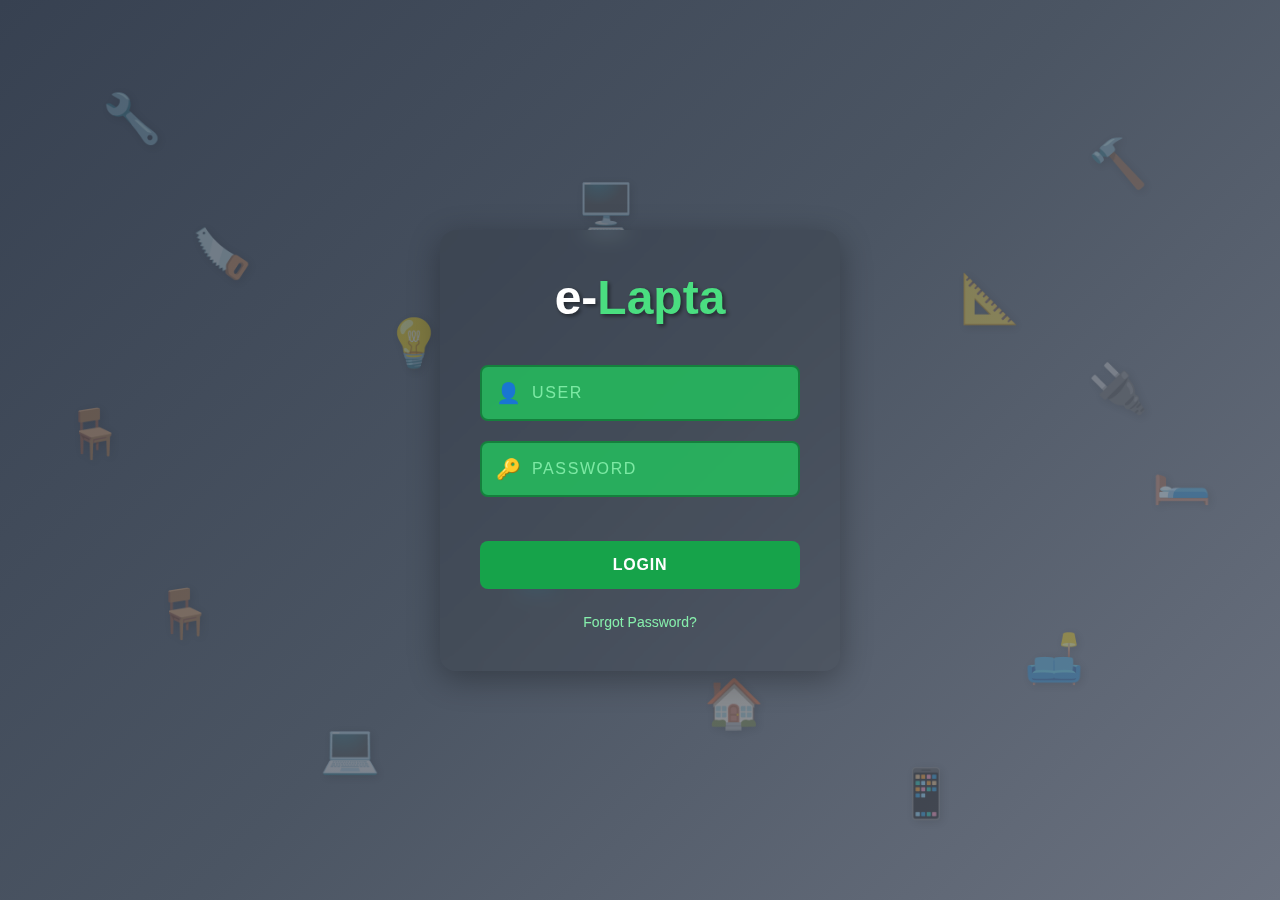
<file: login2.html>
<!DOCTYPE html>
<html lang="id">
<head>
    <meta charset="UTF-8">
    <meta name="viewport" content="width=device-width, initial-scale=1.0">
    <title>e-Lapta - Login</title>
    <style>
        * {
            margin: 0;
            padding: 0;
            box-sizing: border-box;
        }

        body {
            font-family: 'Arial', sans-serif;
            height: 100vh;
            overflow: hidden;
            position: relative;
            background: linear-gradient(135deg, #374151 0%, #4b5563 50%, #6b7280 100%);
        }

        /* Background Icons */
        .background-icons {
            position: absolute;
            top: 0;
            left: 0;
            width: 100%;
            height: 100%;
            z-index: 1;
            opacity: 0.3;
        }

        .icon {
            position: absolute;
            font-size: 48px;
            color: #4ade80;
            filter: drop-shadow(2px 2px 4px rgba(0, 0, 0, 0.3));
            animation: float 6s ease-in-out infinite;
        }

        .icon:nth-child(even) {
            animation-delay: -3s;
        }

        @keyframes float {
            0%, 100% { transform: translateY(0px) rotate(0deg); }
            50% { transform: translateY(-10px) rotate(5deg); }
        }

        /* Icon positions */
        .icon-1 { top: 10%; left: 8%; animation-duration: 7s; }
        .icon-2 { top: 15%; left: 85%; animation-duration: 5s; }
        .icon-3 { top: 25%; left: 15%; animation-duration: 8s; }
        .icon-4 { top: 30%; left: 75%; animation-duration: 6s; }
        .icon-5 { top: 45%; left: 5%; animation-duration: 7s; }
        .icon-6 { top: 50%; left: 90%; animation-duration: 5s; }
        .icon-7 { top: 65%; left: 12%; animation-duration: 6s; }
        .icon-8 { top: 70%; left: 80%; animation-duration: 8s; }
        .icon-9 { top: 80%; left: 25%; animation-duration: 7s; }
        .icon-10 { top: 85%; left: 70%; animation-duration: 5s; }
        .icon-11 { top: 20%; left: 45%; animation-duration: 6s; }
        .icon-12 { top: 60%; left: 40%; animation-duration: 7s; }
        .icon-13 { top: 35%; left: 30%; animation-duration: 8s; }
        .icon-14 { top: 75%; left: 55%; animation-duration: 6s; }
        .icon-15 { top: 40%; left: 85%; animation-duration: 5s; }

        .login-container {
            position: relative;
            z-index: 10;
            height: 100vh;
            display: flex;
            align-items: center;
            justify-content: center;
            padding: 20px;
        }

        .login-form {
            width: 100%;
            max-width: 400px;
            background: rgba(0, 0, 0, 0.1);
            backdrop-filter: blur(10px);
            border-radius: 16px;
            padding: 40px;
            box-shadow: 0 8px 32px rgba(0, 0, 0, 0.3);
        }

        .logo {
            text-align: center;
            margin-bottom: 40px;
        }

        .logo h1 {
            font-size: 48px;
            font-weight: bold;
            color: white;
            text-shadow: 2px 2px 4px rgba(0, 0, 0, 0.5);
        }

        .logo .highlight {
            color: #4ade80;
        }

        .form-group {
            position: relative;
            margin-bottom: 20px;
        }

        .input-container {
            position: relative;
            display: flex;
            align-items: center;
        }

        .input-icon {
            position: absolute;
            left: 16px;
            z-index: 2;
            color: #86efac;
            font-size: 20px;
        }

        .form-input {
            width: 100%;
            height: 56px;
            padding: 0 16px 0 50px;
            background: rgba(34, 197, 94, 0.8);
            border: 2px solid #15803d;
            border-radius: 8px;
            color: white;
            font-size: 16px;
            font-weight: 500;
            letter-spacing: 0.05em;
            outline: none;
            transition: all 0.3s ease;
        }

        .form-input::placeholder {
            color: rgba(134, 239, 172, 0.9);
            font-weight: 500;
            letter-spacing: 0.1em;
        }

        .form-input:focus {
            background: rgba(34, 197, 94, 0.9);
            border-color: #4ade80;
            box-shadow: 0 0 0 3px rgba(74, 222, 128, 0.3);
        }

        .login-button {
            width: 100%;
            height: 48px;
            background: #16a34a;
            border: none;
            border-radius: 8px;
            color: white;
            font-size: 16px;
            font-weight: 600;
            letter-spacing: 0.05em;
            cursor: pointer;
            transition: all 0.3s ease;
            margin-top: 24px;
        }

        .login-button:hover {
            background: #15803d;
            transform: translateY(-1px);
            box-shadow: 0 4px 12px rgba(22, 163, 74, 0.4);
        }

        .login-button:active {
            transform: translateY(0);
        }

        .forgot-password {
            text-align: center;
            margin-top: 24px;
        }

        .forgot-password a {
            color: #86efac;
            text-decoration: none;
            font-size: 14px;
            transition: color 0.3s ease;
        }

        .forgot-password a:hover {
            color: #4ade80;
        }

        .error-message {
            background: rgba(239, 68, 68, 0.9);
            color: white;
            padding: 10px;
            border-radius: 6px;
            margin-bottom: 15px;
            text-align: center;
            font-size: 14px;
            display: none;
        }

        /* Loading state */
        .loading {
            opacity: 0.7;
            pointer-events: none;
        }

        .loading .login-button {
            background: #6b7280;
            cursor: not-allowed;
        }

        /* Responsive Design */
        @media (max-width: 768px) {
            .icon {
                font-size: 36px;
            }
            
            .logo h1 {
                font-size: 36px;
            }
            
            .login-form {
                max-width: 320px;
                padding: 30px;
            }
            
            .form-input {
                height: 50px;
                font-size: 14px;
            }
            
            .login-button {
                height: 44px;
                font-size: 14px;
            }
        }
    </style>
</head>
<body>
    <!-- Background Icons -->
    <div class="background-icons">
        <div class="icon icon-1">🔧</div>
        <div class="icon icon-2">🔨</div>
        <div class="icon icon-3">🪚</div>
        <div class="icon icon-4">📐</div>
        <div class="icon icon-5">🪑</div>
        <div class="icon icon-6">🛏️</div>
        <div class="icon icon-7">🪑</div>
        <div class="icon icon-8">🛋️</div>
        <div class="icon icon-9">💻</div>
        <div class="icon icon-10">📱</div>
        <div class="icon icon-11">🖥️</div>
        <div class="icon icon-12">📺</div>
        <div class="icon icon-13">💡</div>
        <div class="icon icon-14">🏠</div>
        <div class="icon icon-15">🔌</div>
    </div>

    <!-- Login Container -->
    <div class="login-container">
        <div class="login-form">
            <!-- Logo -->
            <div class="logo">
                <h1>e-<span class="highlight">Lapta</span></h1>
            </div>

            <!-- Error Message -->
            <div id="errorMessage" class="error-message"></div>

            <!-- Login Form -->
            <form id="loginForm" onsubmit="handleLogin(event)">
                <!-- Username Field -->
                <div class="form-group">
                    <div class="input-container">
                        <div class="input-icon">👤</div>
                        <input 
                            type="text" 
                            id="username" 
                            class="form-input" 
                            placeholder="USER" 
                            required
                        >
                    </div>
                </div>

                <!-- Password Field -->
                <div class="form-group">
                    <div class="input-container">
                        <div class="input-icon">🔑</div>
                        <input 
                            type="password" 
                            id="password" 
                            class="form-input" 
                            placeholder="PASSWORD" 
                            required
                        >
                    </div>
                </div>

                <!-- Login Button -->
                <button type="submit" class="login-button" id="loginBtn">
                    LOGIN
                </button>
            </form>

            <!-- Forgot Password -->
            <div class="forgot-password">
                <a href="#" onclick="handleForgotPassword()">Forgot Password?</a>
            </div>
        </div>
    </div>

    <script>
        // Data user untuk demo (dalam aplikasi nyata, ini akan dari database)
        const validUsers = [
            { username: 'nabhan', password: '123456' },
            { username: 'admin', password: 'admin123' },
            { username: 'user', password: 'password' }
        ];

        function showError(message) {
            const errorDiv = document.getElementById('errorMessage');
            errorDiv.textContent = message;
            errorDiv.style.display = 'block';
            
            // Hide error after 5 seconds
            setTimeout(() => {
                errorDiv.style.display = 'none';
            }, 5000);
        }

        function handleLogin(event) {
            event.preventDefault();
            
            const username = document.getElementById('username').value.toLowerCase();
            const password = document.getElementById('password').value;
            const form = document.getElementById('loginForm');
            const button = document.getElementById('loginBtn');
            const errorDiv = document.getElementById('errorMessage');
            
            // Hide any previous error
            errorDiv.style.display = 'none';
            
            // Validate input
            if (!username || !password) {
                showError('Username dan password harus diisi!');
                return;
            }
            
            // Add loading state
            form.classList.add('loading');
            button.textContent = 'LOGGING IN...';
            
            // Simulate login process
            setTimeout(() => {
                // Check credentials
                const validUser = validUsers.find(user => 
                    user.username === username && user.password === password
                );
                
                if (validUser) {
                    // Save user info to localStorage
                    localStorage.setItem('currentUser', JSON.stringify({
                        username: username,
                        loginTime: new Date().toISOString()
                    }));
                    
                    // Success - redirect to dashboard
                    console.log('Login berhasil!');
                    window.location.href = 'dashboard.html';
                } else {
                    // Failed login
                    form.classList.remove('loading');
                    button.textContent = 'LOGIN';
                    showError('Username atau password salah!');
                }
            }, 1500);
        }
        
        function handleForgotPassword() {
            alert('Fitur lupa password akan segera tersedia!\n\nUntuk demo, gunakan:\nUsername: nabhan, Password: 123456\nUsername: admin, Password: admin123');
        }
        
        // Check if user is already logged in
        window.addEventListener('load', function() {
            const currentUser = localStorage.getItem('currentUser');
            if (currentUser) {
                // User already logged in, redirect to dashboard
                window.location.href = 'dashboard.html';
            }
        });
        
        // Add enter key support
        document.addEventListener('keypress', function(event) {
            if (event.key === 'Enter') {
                const form = document.getElementById('loginForm');
                if (form) {
                    form.dispatchEvent(new Event('submit'));
                }
            }
        });
        
        // Add input focus effects
        const inputs = document.querySelectorAll('.form-input');
        inputs.forEach(input => {
            input.addEventListener('focus', function() {
                this.parentElement.style.transform = 'scale(1.02)';
            });
            
            input.addEventListener('blur', function() {
                this.parentElement.style.transform = 'scale(1)';
            });
        });
    </script>
</body>
</html>
</file>
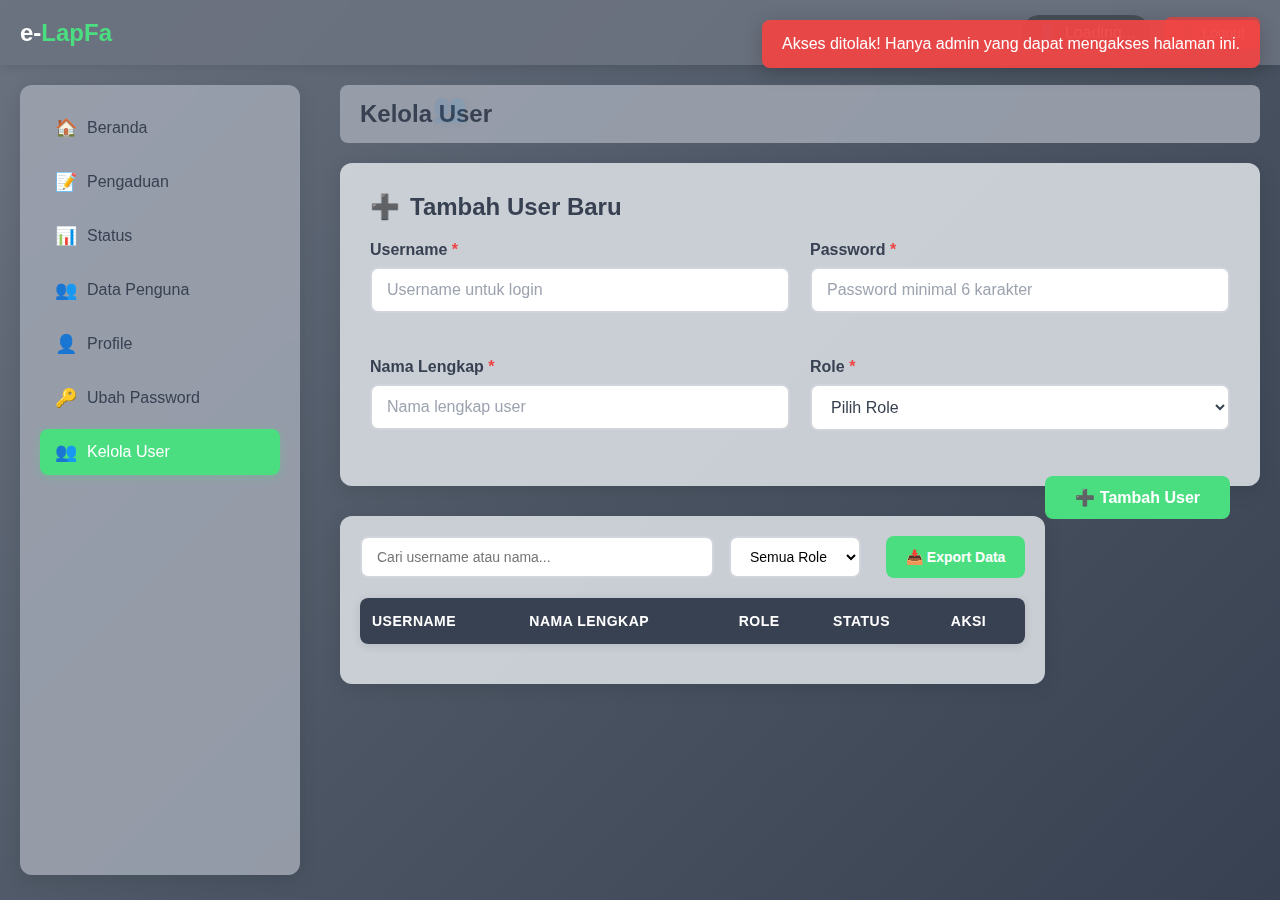
<file: manage-users.html>
<!DOCTYPE html>
<html lang="id">
<head>
    <meta charset="UTF-8">
    <meta name="viewport" content="width=device-width, initial-scale=1.0">
    <title>e-LapFa - Kelola User</title>
    <link rel="stylesheet" href="styles.css">
</head>
<body>
    <div id="notification" class="notification"></div>

    <header class="header">
        <div class="logo">e-<span class="highlight">LapFa</span></div>
        <div class="admin-indicator" id="adminIndicator" style="display: none;">
            <span style="background: rgba(239, 68, 68, 0.8); color: white; padding: 4px 8px; border-radius: 4px; font-size: 12px; font-weight: bold;">
                👑 ADMIN
            </span>
        </div>
        <div class="user-section">
            <div class="user-info">
                <span>👤</span>
                <span id="currentUsername">Loading...</span>
            </div>
            <button class="logout-btn" onclick="handleLogout()">
                <span>🚪</span>
                Logout
            </button>
        </div>
    </header>

    <div class="main-container">
        <nav class="sidebar">
            <div class="menu-item" onclick="navigateTo('./beranda.html')">
                <span class="menu-icon">🏠</span>
                <span>Beranda</span>
            </div>
            <div class="menu-item" onclick="navigateTo('./pengaduan.html')">
                <span class="menu-icon">📝</span>
                <span>Pengaduan</span>
            </div>
            <div class="menu-item" onclick="navigateTo('./status.html')">
                <span class="menu-icon">📊</span>
                <span>Status</span>
            </div>
            <div class="menu-item" onclick="navigateTo('./data-pengaduan.html')">
                <span class="menu-icon">👥</span>
                <span>Data Penguna</span>
            </div>
            <div class="menu-item" onclick="navigateTo('./profile.html')">
                <span class="menu-icon">👤</span>
                <span>Profile</span>
            </div>
            <div class="menu-item" onclick="navigateTo('./ubah-password.html')">
                <span class="menu-icon">🔑</span>
                <span>Ubah Password</span>
            </div>
            <div class="menu-item active">
                <span class="menu-icon">👥</span>
                <span>Kelola User</span>
            </div>
        </nav>

        <main class="content-area">
            <div class="page-header">
                <span class="icon">👥</span>
                <h1>Kelola User</h1>
            </div>

            <!-- Form Tambah User Baru -->
            <div class="form-container" style="margin-bottom: 30px;">
                <h2 style="color: #374151; margin-bottom: 20px; display: flex; align-items: center; gap: 10px;">
                    <span>➕</span> Tambah User Baru
                </h2>
                
                <form id="addUserForm" onsubmit="handleAddUser(event)">
                    <div style="display: grid; grid-template-columns: 1fr 1fr; gap: 20px;">
                        <div class="form-group">
                            <label class="form-label" for="newUsername">
                                Username <span class="required">*</span>
                            </label>
                            <input 
                                type="text" 
                                id="newUsername" 
                                name="newUsername" 
                                class="form-input" 
                                placeholder="Username untuk login"
                                required
                                pattern="[a-zA-Z0-9_]+"
                                title="Hanya huruf, angka, dan underscore"
                            >
                            <div class="error-message" id="usernameError"></div>
                        </div>

                        <div class="form-group">
                            <label class="form-label" for="newPassword">
                                Password <span class="required">*</span>
                            </label>
                            <input 
                                type="password" 
                                id="newPassword" 
                                name="newPassword" 
                                class="form-input" 
                                placeholder="Password minimal 6 karakter"
                                required
                                minlength="6"
                            >
                        </div>

                        <div class="form-group">
                            <label class="form-label" for="newFullName">
                                Nama Lengkap <span class="required">*</span>
                            </label>
                            <input 
                                type="text" 
                                id="newFullName" 
                                name="newFullName" 
                                class="form-input" 
                                placeholder="Nama lengkap user"
                                required
                            >
                        </div>

                        <div class="form-group">
                            <label class="form-label" for="newRole">
                                Role <span class="required">*</span>
                            </label>
                            <select id="newRole" name="newRole" class="form-select" required>
                                <option value="">Pilih Role</option>
                                <option value="user">User (Mahasiswa/Staff)</option>
                                <option value="admin">Admin (Dosen/Admin)</option>
                            </select>
                        </div>
                    </div>

                    <button type="submit" class="submit-btn" id="addUserBtn">
                        ➕ Tambah User
                    </button>
                </form>
            </div>

            <!-- Daftar User -->
            <div class="table-container">
                <div class="search-filter">
                    <input 
                        type="text" 
                        class="search-input" 
                        id="searchInput"
                        placeholder="Cari username atau nama..."
                        onkeyup="filterUsers()"
                    >
                    <select class="filter-select" id="roleFilter" onchange="filterUsers()">
                        <option value="">Semua Role</option>
                        <option value="admin">Admin</option>
                        <option value="user">User</option>
                    </select>
                    <button class="upload-btn" onclick="exportUsers()" style="margin-left: 10px;">
                        📥 Export Data
                    </button>
                </div>

                <div id="tableWrapper">
                    <table class="status-table" id="usersTable">
                        <thead>
                            <tr>
                                <th>Username</th>
                                <th>Nama Lengkap</th>
                                <th>Role</th>
                                <th>Status</th>
                                <th>Aksi</th>
                            </tr>
                        </thead>
                        <tbody id="usersTableBody">
                            <!-- Data akan diisi oleh JavaScript -->
                        </tbody>
                    </table>
                </div>

                <div class="pagination" id="pagination">
                    <!-- Pagination akan diisi oleh JavaScript -->
                </div>
            </div>
        </main>
    </div>

    <!-- Modal Edit User -->
    <div id="editModal" style="display: none; position: fixed; top: 0; left: 0; width: 100%; height: 100%; background: rgba(0,0,0,0.5); z-index: 1000; justify-content: center; align-items: center;">
        <div style="background: white; padding: 30px; border-radius: 12px; width: 90%; max-width: 500px; max-height: 90vh; overflow-y: auto;">
            <h3 style="color: #374151; margin-bottom: 20px; display: flex; align-items: center; gap: 10px;">
                <span>✏️</span> Edit User
            </h3>
            
            <form id="editUserForm" onsubmit="handleEditUser(event)">
                <input type="hidden" id="editUsername" name="editUsername">
                
                <div class="form-group">
                    <label class="form-label" for="editFullName">Nama Lengkap</label>
                    <input type="text" id="editFullName" name="editFullName" class="form-input" required>
                </div>

                <div class="form-group">
                    <label class="form-label" for="editRole">Role</label>
                    <select id="editRole" name="editRole" class="form-select" required>
                        <option value="user">User</option>
                        <option value="admin">Admin</option>
                    </select>
                </div>

                <div class="form-group">
                    <label class="form-label" for="editNewPassword">Password Baru (Kosongkan jika tidak diubah)</label>
                    <input type="password" id="editNewPassword" name="editNewPassword" class="form-input" placeholder="Password baru (opsional)" minlength="6">
                </div>

                <div class="form-actions">
                    <button type="button" class="cancel-btn" onclick="closeEditModal()">Batal</button>
                    <button type="submit" class="submit-btn">💾 Simpan</button>
                </div>
            </form>
        </div>
    </div>

    <script>
        let allUsers = [];
        let filteredUsers = [];
        let currentPage = 1;
        const itemsPerPage = 10;

        function showNotification(message, isError = false) {
            const notification = document.getElementById('notification');
            notification.textContent = message;
            notification.className = `notification ${isError ? 'error' : ''} show`;
            
            setTimeout(() => {
                notification.classList.remove('show');
            }, 3000);
        }

        function checkAuth() {
            const userData = localStorage.getItem('eLapFaUser');
            if (!userData) {
                showNotification('Sesi tidak ditemukan, silakan login kembali', true);
                setTimeout(() => {
                    window.location.href = './index.html';
                }, 2000);
                return null;
            }

            try {
                const user = JSON.parse(userData);
                if (user.role !== 'admin') {
                    showNotification('Akses ditolak! Hanya admin yang dapat mengakses halaman ini.', true);
                    setTimeout(() => {
                        window.location.href = './beranda.html';
                    }, 2000);
                    return null;
                }
                return user;
            } catch (e) {
                localStorage.removeItem('eLapFaUser');
                showNotification('Data tidak valid, silakan login kembali', true);
                setTimeout(() => {
                    window.location.href = './index.html';
                }, 2000);
                return null;
            }
        }

        function initializePage() {
            const user = checkAuth();
            if (user) {
                const displayName = user.fullName || user.username;
                document.getElementById('currentUsername').textContent = displayName;
                document.getElementById('adminIndicator').style.display = 'block';
                
                loadUsers();
                renderUsersTable();
                
                showNotification('Halaman kelola user siap digunakan');
            }
        }

        function loadUsers() {
            // Load users from localStorage or use default
            const savedUsers = localStorage.getItem('eLapFaUsers');
            
            if (savedUsers) {
                allUsers = JSON.parse(savedUsers);
            } else {
                // Default users
                allUsers = [
                    { username: 'admin', password: 'admin123', fullName: 'Administrator', role: 'admin', status: 'Aktif' },
                    { username: 'user', password: 'user123', fullName: 'User Demo', role: 'user', status: 'Aktif' },
                    { username: 'nabhan', password: 'nabhan123', fullName: 'Nabhan', role: 'user', status: 'Aktif' }
                ];
                saveUsers();
            }
            
            filteredUsers = [...allUsers];
        }

        function saveUsers() {
            localStorage.setItem('eLapFaUsers', JSON.stringify(allUsers));
            
            // Update login accounts format
            const loginAccounts = {};
            allUsers.forEach(user => {
                loginAccounts[user.username] = {
                    username: user.username,
                    password: user.password,
                    fullName: user.fullName,
                    role: user.role
                };
            });
            localStorage.setItem('eLapFaDemoAccounts', JSON.stringify(loginAccounts));
        }

        function handleAddUser(event) {
            event.preventDefault();
            
            const formData = new FormData(event.target);
            const newUser = {
                username: formData.get('newUsername').trim().toLowerCase(),
                password: formData.get('newPassword'),
                fullName: formData.get('newFullName').trim(),
                role: formData.get('newRole'),
                status: 'Aktif'
            };

            // Validation
            if (!newUser.username || !newUser.password || !newUser.fullName || !newUser.role) {
                showNotification('Mohon lengkapi semua field!', true);
                return;
            }

            // Check if username already exists
            if (allUsers.find(user => user.username === newUser.username)) {
                document.getElementById('usernameError').style.display = 'block';
                document.getElementById('usernameError').textContent = 'Username sudah digunakan!';
                showNotification('Username sudah digunakan!', true);
                return;
            }

            // Add user
            allUsers.push(newUser);
            saveUsers();
            
            // Reset form
            event.target.reset();
            document.getElementById('usernameError').style.display = 'none';
            
            // Refresh table
            filteredUsers = [...allUsers];
            renderUsersTable();
            
            showNotification(`User ${newUser.username} berhasil ditambahkan!`);
        }

        function renderUsersTable() {
            const tableBody = document.getElementById('usersTableBody');
            const startIndex = (currentPage - 1) * itemsPerPage;
            const endIndex = startIndex + itemsPerPage;
            const pageData = filteredUsers.slice(startIndex, endIndex);

            if (pageData.length === 0) {
                tableBody.innerHTML = `
                    <tr>
                        <td colspan="5">
                            <div class="empty-state">
                                <div class="icon">👥</div>
                                <div>Tidak ada user yang ditemukan</div>
                            </div>
                        </td>
                    </tr>
                `;
            } else {
                tableBody.innerHTML = pageData.map(user => `
                    <tr>
                        <td><strong>${user.username}</strong></td>
                        <td>${user.fullName}</td>
                        <td>
                            <span class="status-badge ${user.role === 'admin' ? 'status-completed' : 'status-progress'}">
                                ${user.role === 'admin' ? '👑 Admin' : '👤 User'}
                            </span>
                        </td>
                        <td>
                            <span class="status-badge status-completed">${user.status}</span>
                        </td>
                        <td>
                            <button class="upload-btn" onclick="editUser('${user.username}')" style="margin-right: 5px; padding: 5px 10px; font-size: 12px;">
                                ✏️ Edit
                            </button>
                            ${user.username !== 'admin' ? `
                                <button class="cancel-btn" onclick="deleteUser('${user.username}')" style="padding: 5px 10px; font-size: 12px; background: #ef4444;">
                                    🗑️ Hapus
                                </button>
                            ` : ''}
                        </td>
                    </tr>
                `).join('');
            }

            renderPagination();
        }

        function renderPagination() {
            const pagination = document.getElementById('pagination');
            const totalPages = Math.ceil(filteredUsers.length / itemsPerPage);

            if (totalPages <= 1) {
                pagination.innerHTML = '';
                return;
            }

            let paginationHTML = '';

            // Previous button
            paginationHTML += `
                <button class="pagination-btn" ${currentPage === 1 ? 'disabled' : ''} onclick="changePage(${currentPage - 1})">
                    ‹
                </button>
            `;

            // Page numbers
            for (let i = 1; i <= totalPages; i++) {
                if (i === 1 || i === totalPages || (i >= currentPage - 1 && i <= currentPage + 1)) {
                    paginationHTML += `
                        <button class="pagination-btn ${i === currentPage ? 'active' : ''}" onclick="changePage(${i})">
                            ${i}
                        </button>
                    `;
                } else if (i === currentPage - 2 || i === currentPage + 2) {
                    paginationHTML += `<span class="pagination-btn" disabled>...</span>`;
                }
            }

            // Next button
            paginationHTML += `
                <button class="pagination-btn" ${currentPage === totalPages ? 'disabled' : ''} onclick="changePage(${currentPage + 1})">
                    ›
                </button>
            `;

            pagination.innerHTML = paginationHTML;
        }

        function changePage(page) {
            const totalPages = Math.ceil(filteredUsers.length / itemsPerPage);
            if (page >= 1 && page <= totalPages) {
                currentPage = page;
                renderUsersTable();
            }
        }

        function filterUsers() {
            const searchTerm = document.getElementById('searchInput').value.toLowerCase();
            const roleFilter = document.getElementById('roleFilter').value;

            filteredUsers = allUsers.filter(user => {
                const matchesSearch = 
                    user.username.toLowerCase().includes(searchTerm) ||
                    user.fullName.toLowerCase().includes(searchTerm);

                const matchesRole = !roleFilter || user.role === roleFilter;

                return matchesSearch && matchesRole;
            });

            currentPage = 1;
            renderUsersTable();
        }

        function editUser(username) {
            const user = allUsers.find(u => u.username === username);
            if (user) {
                document.getElementById('editUsername').value = user.username;
                document.getElementById('editFullName').value = user.fullName;
                document.getElementById('editRole').value = user.role;
                document.getElementById('editNewPassword').value = '';
                
                document.getElementById('editModal').style.display = 'flex';
            }
        }

        function closeEditModal() {
            document.getElementById('editModal').style.display = 'none';
        }

        function handleEditUser(event) {
            event.preventDefault();
            
            const formData = new FormData(event.target);
            const username = formData.get('editUsername');
            const fullName = formData.get('editFullName').trim();
            const role = formData.get('editRole');
            const newPassword = formData.get('editNewPassword');

            const userIndex = allUsers.findIndex(u => u.username === username);
            if (userIndex !== -1) {
                allUsers[userIndex].fullName = fullName;
                allUsers[userIndex].role = role;
                
                if (newPassword && newPassword.length >= 6) {
                    allUsers[userIndex].password = newPassword;
                }

                saveUsers();
                filteredUsers = [...allUsers];
                renderUsersTable();
                closeEditModal();
                
                showNotification(`User ${username} berhasil diupdate!`);
            }
        }

        function deleteUser(username) {
            if (username === 'admin') {
                showNotification('Admin utama tidak dapat dihapus!', true);
                return;
            }

            if (confirm(`Apakah Anda yakin ingin menghapus user "${username}"?`)) {
                allUsers = allUsers.filter(u => u.username !== username);
                saveUsers();
                filteredUsers = [...allUsers];
                renderUsersTable();
                
                showNotification(`User ${username} berhasil dihapus!`);
            }
        }

        function exportUsers() {
            const csvContent = "data:text/csv;charset=utf-8," 
                + "Username,Nama Lengkap,Role,Status\n"
                + allUsers.map(user => 
                    `${user.username},${user.fullName},${user.role},${user.status}`
                ).join("\n");

            const encodedUri = encodeURI(csvContent);
            const link = document.createElement("a");
            link.setAttribute("href", encodedUri);
            link.setAttribute("download", "users_data.csv");
            document.body.appendChild(link);
            link.click();
            document.body.removeChild(link);
            
            showNotification('Data user berhasil diexport!');
        }

        function handleLogout() {
            if (confirm('Apakah Anda yakin ingin logout?')) {
                localStorage.removeItem('eLapFaUser');
                showNotification('Logout berhasil!');
                
                setTimeout(() => {
                    window.location.href = './index.html';
                }, 1500);
            }
        }

        function navigateTo(url) {
            window.location.href = url;
        }

        // Menu interactions
        document.querySelectorAll('.menu-item').forEach(item => {
            item.addEventListener('click', function() {
                if (!this.classList.contains('active')) {
                    const menuText = this.querySelector('span:last-child').textContent;
                    showNotification(`Navigasi ke ${menuText}...`);
                }
            });
        });

        // Close modal when clicking outside
        document.getElementById('editModal').addEventListener('click', function(e) {
            if (e.target === this) {
                closeEditModal();
            }
        });

        window.addEventListener('load', initializePage);
    </script>
</body>
</html>
</file>
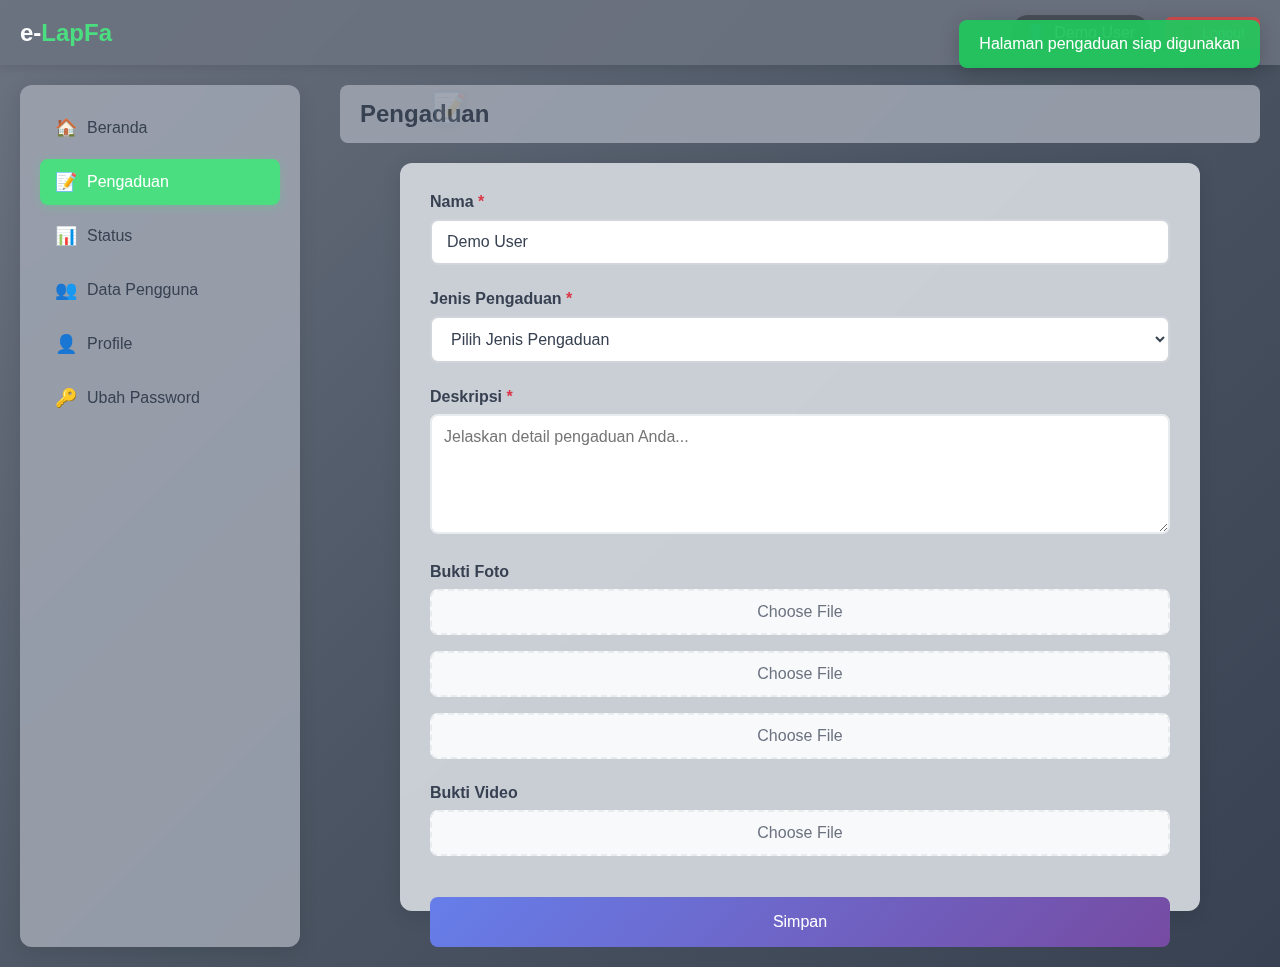
<file: pengaduan.html>
<!DOCTYPE html>
<html lang="id">
<head>
    <meta charset="UTF-8">
    <meta name="viewport" content="width=device-width, initial-scale=1.0">
    <title>e-LapFa - Pengaduan</title>
    <link rel="stylesheet" href="styles.css">
</head>
<body>
<div id="notification" class="notification"></div>

<header class="header">
    <div class="logo">e-<span class="highlight">LapFa</span></div>
    <div class="admin-indicator" id="adminIndicator" style="display: none;">
        <span style="background: rgba(239, 68, 68, 0.8); color: white; padding: 4px 8px; border-radius: 4px; font-size: 12px; font-weight: bold;">
            👑 ADMIN
        </span>
    </div>
    <div class="user-section">
        <div class="user-info">
            <span>👤</span>
            <span id="currentUsername">Loading...</span>
        </div>
        <button class="logout-btn" onclick="handleLogout()">
            <span>🚪</span>
            Logout
        </button>
    </div>
</header>

<div class="main-container">
    <nav class="sidebar">
        <div class="menu-item" onclick="navigateTo('./beranda.html')">
            <span class="menu-icon">🏠</span>
            <span>Beranda</span>
        </div>
        <div class="menu-item active">
            <span class="menu-icon">📝</span>
            <span>Pengaduan</span>
        </div>
        <div class="menu-item" onclick="navigateTo('./status.html')">
            <span class="menu-icon">📊</span>
            <span>Status</span>
        </div>
        <div class="menu-item" onclick="navigateTo('./data-pengaduan.html')">
            <span class="menu-icon">👥</span>
            <span>Data Pengguna</span>
        </div>
        <div class="menu-item" onclick="navigateTo('./profile.html')">
            <span class="menu-icon">👤</span>
            <span>Profile</span>
        </div>
        <div class="menu-item" onclick="navigateTo('./ubah-password.html')">
            <span class="menu-icon">🔑</span>
            <span>Ubah Password</span>
        </div>
        <div class="menu-item" onclick="navigateTo('./manage-users.html')" id="adminOnlyMenu" style="display: none;">
            <span class="menu-icon">👥</span>
            <span>Kelola User</span>
        </div>
    </nav>

    <main class="content-area">
        <div class="page-header">
            <span class="icon">📝</span>
            <h1 id="pageTitle">Pengaduan</h1>
        </div>

        <!-- Form Pengaduan untuk User -->
        <div class="form-container" id="userPengaduanForm">
            <form id="pengaduanForm" onsubmit="handleSubmit(event)">
                <!-- Nama -->
                <div class="form-group">
                    <label class="form-label" for="nama">
                        Nama <span class="required">*</span>
                    </label>
                    <input 
                        type="text"
                        id="nama"
                        name="nama"
                        class="form-input"
                        required
                        placeholder="Masukkan nama lengkap"
                    >
                </div>

                <!-- Jenis Pengaduan -->
                <div class="form-group">
                    <label class="form-label" for="jenisPengaduan">
                        Jenis Pengaduan <span class="required">*</span>
                    </label>
                    <select id="jenisPengaduan" name="jenisPengaduan" class="form-select" required>
                        <option value="">Pilih Jenis Pengaduan</option>
                        <option value="Pengaduan Pelayanan Yang Di Tuju">Pengaduan Pelayanan Yang Di Tuju</option>
                        <option value="Pengaduan Fasilitas">Pengaduan Fasilitas</option>
                        <option value="Pengaduan Pelayanan Publik">Pengaduan Pelayanan Publik</option>
                        <option value="Pengaduan Infrastruktur">Pengaduan Infrastruktur</option>
                        <option value="Pengaduan Lainnya">Pengaduan Lainnya</option>
                    </select>
                </div>

                <!-- Deskripsi -->
                <div class="form-group">
                    <label class="form-label" for="deskripsi">
                        Deskripsi <span class="required">*</span>
                    </label>
                    <textarea 
                        id="deskripsi"
                        name="deskripsi"
                        class="form-textarea"
                        required
                        placeholder="Jelaskan detail pengaduan Anda..."
                    ></textarea>
                </div>

                <!-- Bukti Foto -->
                <div class="form-group">
                    <label class="form-label">Bukti Foto</label>
                    <div class="file-upload-group">
                        <div class="file-upload">
                            <input type="file" id="foto1" name="foto1" class="file-input" accept="image/*" onchange="updateFileLabel(this)">
                            <label for="foto1" class="file-label">Choose File</label>
                        </div>
                        <div class="file-upload">
                            <input type="file" id="foto2" name="foto2" class="file-input" accept="image/*" onchange="updateFileLabel(this)">
                            <label for="foto2" class="file-label">Choose File</label>
                        </div>
                        <div class="file-upload">
                            <input type="file" id="foto3" name="foto3" class="file-input" accept="image/*" onchange="updateFileLabel(this)">
                            <label for="foto3" class="file-label">Choose File</label>
                        </div>
                    </div>
                </div>

                <!-- Bukti Video -->
                <div class="form-group">
                    <label class="form-label">Bukti Video</label>
                    <div class="file-upload">
                        <input type="file" id="video" name="video" class="file-input" accept="video/*" onchange="updateFileLabel(this)">
                        <label for="video" class="file-label">Choose File</label>
                    </div>
                </div>

                <button type="submit" class="submit-btn" id="submitBtn">
                    Simpan
                </button>
            </form>
        </div>

        <!-- Dashboard Admin -->
        <div class="admin-pengaduan-container" id="adminPengaduanList" style="display: none;">
            <div class="info-text">
                <span class="icon">👑</span>
                <span>Daftar semua pengaduan yang masuk dari pengguna. Klik pada pengaduan untuk melihat detail dan mengubah status.</span>
            </div>

            <div class="pengaduan-stats">
                <div class="stat-card">
                    <div class="stat-number" id="totalPengaduan">0</div>
                    <div class="stat-label">Total Pengaduan</div>
                </div>
                <div class="stat-card">
                    <div class="stat-number" id="pengaduanBaru">0</div>
                    <div class="stat-label">Menunggu Review</div>
                </div>
                <div class="stat-card">
                    <div class="stat-number" id="pengaduanProses">0</div>
                    <div class="stat-label">Diproses</div>
                </div>
                <div class="stat-card">
                    <div class="stat-number" id="pengaduanSelesai">0</div>
                    <div class="stat-label">Selesai</div>
                </div>
            </div>

            <div class="pengaduan-list" id="pengaduanList">
                <!-- Pengaduan akan dimuat di sini -->
            </div>
        </div>
    </main>
</div>

<script>
    let currentUser = null;

    function showNotification(message, isError = false) {
        const notification = document.getElementById('notification');
        notification.textContent = message;
        notification.className = `notification ${isError ? 'error' : ''} show`;
        
        setTimeout(() => {
            notification.classList.remove('show');
        }, 3000);
    }

    function checkAuth() {
        const userData = localStorage.getItem('eLapFaUser');
        if (!userData) {
            // Create demo user for testing
            const demoUser = {
                username: 'demo',
                fullName: 'Demo User',
                role: 'user'
            };
            localStorage.setItem('eLapFaUser', JSON.stringify(demoUser));
            showNotification('Demo user created for testing');
            return demoUser;
        }
        try {
            return JSON.parse(userData);
        } catch (e) {
            localStorage.removeItem('eLapFaUser');
            showNotification('Data tidak valid, silakan login kembali', true);
            setTimeout(() => {
                window.location.href = './index.html';
            }, 2000);
            return null;
        }
    }

    function initializePage() {
        currentUser = checkAuth();
        if (currentUser) {
            const displayName = currentUser.fullName || currentUser.username;
            document.getElementById('currentUsername').textContent = displayName;
            
            // Tampilkan indikator admin dan ubah tampilan
            if (currentUser.role === 'admin') {
                document.getElementById('adminIndicator').style.display = 'block';
                document.getElementById('pageTitle').textContent = 'Kelola Pengaduan';
                
                // Tampilkan menu admin
                const adminMenu = document.getElementById('adminOnlyMenu');
                if (adminMenu) {
                    adminMenu.style.display = 'flex';
                }
                
                // Sembunyikan form user, tampilkan dashboard admin
                document.getElementById('userPengaduanForm').style.display = 'none';
                document.getElementById('adminPengaduanList').style.display = 'block';
                
                loadAdminPengaduan();
            } else {
                // Tampilkan form pengaduan untuk user biasa
                document.getElementById('userPengaduanForm').style.display = 'block';
                document.getElementById('adminPengaduanList').style.display = 'none';
                
                // Auto-fill nama field with user's name
                document.getElementById('nama').value = displayName;
            }
            
            showNotification('Halaman pengaduan siap digunakan');
        }
    }

    function handleSubmit(event) {
        event.preventDefault();
        
        const formData = new FormData(event.target);
        const submitBtn = document.getElementById('submitBtn');
        
        // Validate required fields
        const nama = formData.get('nama');
        const jenisPengaduan = formData.get('jenisPengaduan');
        const deskripsi = formData.get('deskripsi');
        
        if (!nama || !jenisPengaduan || !deskripsi) {
            showNotification('Mohon lengkapi semua field yang wajib diisi', true);
            return;
        }
        
        // Show loading state
        submitBtn.textContent = 'Menyimpan...';
        submitBtn.disabled = true;
        
        // Simulate form submission
        setTimeout(() => {
            // Get user data for complete profile
            const userData = JSON.parse(localStorage.getItem(`eLapFaUserData_${currentUser.username}`) || '{}');
            
            // Create pengaduan data
            const pengaduanData = {
                id: 'PGD-' + Date.now(),
                nama: nama,
                jenisPengaduan: jenisPengaduan,
                deskripsi: deskripsi,
                tanggal: new Date().toISOString(),
                status: 'Menunggu Review',
                user: {
                    username: currentUser.username,
                    nama: nama,
                    nim: userData.nim || 'Belum diisi',
                    fakultas: userData.fakultas || 'Belum diisi',
                    jurusan: userData.jurusan || 'Belum diisi'
                }
            };
            
            // Save to global pengaduan list (for admin)
            let allPengaduan = JSON.parse(localStorage.getItem('eLapFaAllPengaduan') || '[]');
            allPengaduan.push(pengaduanData);
            localStorage.setItem('eLapFaAllPengaduan', JSON.stringify(allPengaduan));
            
            // Save to user's personal pengaduan list
            let userPengaduan = JSON.parse(localStorage.getItem(`eLapFaPengaduan_${currentUser.username}`) || '[]');
            userPengaduan.push(pengaduanData);
            localStorage.setItem(`eLapFaPengaduan_${currentUser.username}`, JSON.stringify(userPengaduan));
            
            // Reset form
            event.target.reset();
            document.querySelectorAll('.file-label').forEach(label => {
                label.textContent = 'Choose File';
                label.classList.remove('has-file');
            });
            
            // Auto-fill nama again
            document.getElementById('nama').value = currentUser.fullName || currentUser.username;
            
            // Show success message
            showNotification('Pengaduan berhasil disimpan dengan ID: ' + pengaduanData.id);
            
            // Reset button
            submitBtn.textContent = 'Simpan';
            submitBtn.disabled = false;
            
        }, 2000);
    }

    function loadAdminPengaduan() {
        const allPengaduan = JSON.parse(localStorage.getItem('eLapFaAllPengaduan') || '[]');
        const pengaduanList = document.getElementById('pengaduanList');
        
        // Update statistik
        const totalPengaduan = allPengaduan.length;
        const pengaduanBaru = allPengaduan.filter(p => p.status === 'Menunggu Review').length;
        const pengaduanProses = allPengaduan.filter(p => p.status === 'Diproses').length;
        const pengaduanSelesai = allPengaduan.filter(p => p.status === 'Selesai').length;
        
        document.getElementById('totalPengaduan').textContent = totalPengaduan;
        document.getElementById('pengaduanBaru').textContent = pengaduanBaru;
        document.getElementById('pengaduanProses').textContent = pengaduanProses;
        document.getElementById('pengaduanSelesai').textContent = pengaduanSelesai;

        // Tampilkan daftar pengaduan
        if (allPengaduan.length === 0) {
            pengaduanList.innerHTML = '<div class="no-data">Belum ada pengaduan yang masuk.</div>';
            return;
        }

        pengaduanList.innerHTML = allPengaduan.map(pengaduan => `
            <div class="pengaduan-item ${pengaduan.status.toLowerCase().replace(' ', '-')}" onclick="viewPengaduan('${pengaduan.id}')">
                <div class="pengaduan-header">
                    <h3>${pengaduan.jenisPengaduan || 'Pengaduan'}</h3>
                    <span class="status-badge status-${pengaduan.status.toLowerCase().replace(' ', '-')}">${pengaduan.status}</span>
                </div>
                <div class="pengaduan-meta">
                    <span>📅 ${formatDate(pengaduan.tanggal)}</span>
                    <span>👤 ${pengaduan.user.nama}</span>
                    <span>🆔 ${pengaduan.id}</span>
                    ${pengaduan.user.nim !== 'Belum diisi' ? `<span>🎓 ${pengaduan.user.nim}</span>` : ''}
                </div>
                <div class="pengaduan-preview">
                    ${pengaduan.deskripsi.substring(0, 150)}${pengaduan.deskripsi.length > 150 ? '...' : ''}
                </div>
            </div>
        `).join('');
    }

    function viewPengaduan(id) {
        const allPengaduan = JSON.parse(localStorage.getItem('eLapFaAllPengaduan') || '[]');
        const pengaduan = allPengaduan.find(p => p.id === id);
        
        if (!pengaduan) return;

        const newStatus = prompt(`Ubah status pengaduan "${pengaduan.id}":\n\n1. Menunggu Review\n2. Diproses\n3. Selesai\n\nStatus saat ini: ${pengaduan.status}\nMasukkan status baru:`, pengaduan.status);
        
        if (newStatus && ['Menunggu Review', 'Diproses', 'Selesai'].includes(newStatus)) {
            // Update status di allPengaduan
            const pengaduanIndex = allPengaduan.findIndex(p => p.id === id);
            allPengaduan[pengaduanIndex].status = newStatus;
            localStorage.setItem('eLapFaAllPengaduan', JSON.stringify(allPengaduan));
            
            // Update status di pengaduan user
            const userPengaduan = JSON.parse(localStorage.getItem(`eLapFaPengaduan_${pengaduan.user.username}`) || '[]');
            const userPengaduanIndex = userPengaduan.findIndex(p => p.id === id);
            if (userPengaduanIndex !== -1) {
                userPengaduan[userPengaduanIndex].status = newStatus;
                localStorage.setItem(`eLapFaPengaduan_${pengaduan.user.username}`, JSON.stringify(userPengaduan));
            }
            
            showNotification(`Status pengaduan ${id} berhasil diubah menjadi "${newStatus}"`);
            loadAdminPengaduan();
        }
    }

    function formatDate(dateString) {
        const date = new Date(dateString);
        return date.toLocaleDateString('id-ID', {
            year: 'numeric',
            month: 'long',
            day: 'numeric',
            hour: '2-digit',
            minute: '2-digit'
        });
    }

    function updateFileLabel(input) {
        const label = input.nextElementSibling;
        if (input.files && input.files[0]) {
            const fileName = input.files[0].name;
            label.textContent = fileName.length > 30 ? fileName.substring(0, 30) + '...' : fileName;
            label.classList.add('has-file');
        } else {
            label.textContent = 'Choose File';
            label.classList.remove('has-file');
        }
    }

    function handleLogout() {
        if (confirm('Apakah Anda yakin ingin logout?')) {
            localStorage.removeItem('eLapFaUser');
            showNotification('Logout berhasil!');
            
            setTimeout(() => {
                window.location.href = './index.html';
            }, 1500);
        }
    }

    function navigateTo(url) {
        showNotification(`Navigasi ke ${url}...`);
        
        setTimeout(() => {
            window.location.href = url;
        }, 1000);
    }

    // Menu interactions
    document.querySelectorAll('.menu-item').forEach(item => {
        item.addEventListener('click', function() {
            if (!this.classList.contains('active')) {
                const menuText = this.querySelector('span:last-child').textContent;
                showNotification(`Navigasi ke ${menuText}...`);
            }
        });
    });

    window.addEventListener('load', initializePage);
</script>

<style>
    .form-container, .admin-pengaduan-container {
        max-width: 800px;
        margin: 0 auto;
    }

    .form-textarea {
        width: 100%;
        padding: 0.75rem;
        border: 2px solid #e9ecef;
        border-radius: 8px;
        font-size: 1rem;
        font-family: inherit;
        resize: vertical;
        min-height: 120px;
    }

    .form-textarea:focus {
        outline: none;
        border-color: #667eea;
        box-shadow: 0 0 0 3px rgba(102, 126, 234, 0.1);
    }

    .file-upload-group {
        display: flex;
        gap: 1rem;
        flex-wrap: wrap;
    }

    .file-upload {
        position: relative;
        flex: 1;
        min-width: 200px;
    }

    .file-input {
        display: none;
    }

    .file-label {
        display: block;
        padding: 0.75rem;
        border: 2px dashed #e9ecef;
        border-radius: 8px;
        text-align: center;
        cursor: pointer;
        transition: all 0.3s ease;
        background: #f8f9fa;
    }

    .file-label:hover {
        border-color: #667eea;
        background: #f0f4ff;
    }

    .file-label.has-file {
        border-color: #28a745;
        background: #d4edda;
        color: #155724;
    }

    .required {
        color: #dc3545;
    }

    .submit-btn {
        background: linear-gradient(135deg, #667eea 0%, #764ba2 100%);
        color: white;
        border: none;
        padding: 1rem 2rem;
        border-radius: 8px;
        cursor: pointer;
        font-size: 1rem;
        font-weight: 500;
        transition: transform 0.2s ease;
        width: 100%;
        margin-top: 1rem;
    }

    .submit-btn:hover {
        transform: translateY(-2px);
    }

    .submit-btn:disabled {
        opacity: 0.6;
        cursor: not-allowed;
        transform: none;
    }

    /* Admin Dashboard Styles */
    .pengaduan-stats {
        display: grid;
        grid-template-columns: repeat(auto-fit, minmax(150px, 1fr));
        gap: 1rem;
        margin-bottom: 2rem;
    }

    .stat-card {
        background: white;
        padding: 1.5rem;
        border-radius: 12px;
        box-shadow: 0 4px 20px rgba(0, 0, 0, 0.08);
        text-align: center;
    }

    .stat-number {
        font-size: 2rem;
        font-weight: bold;
        color: #667eea;
        margin-bottom: 0.5rem;
    }

    .stat-label {
        color: #6c757d;
        font-size: 0.9rem;
    }

    .pengaduan-item {
        background: white;
        padding: 1.5rem;
        border-radius: 12px;
        box-shadow: 0 4px 20px rgba(0, 0, 0, 0.08);
        margin-bottom: 1rem;
        cursor: pointer;
        transition: transform 0.2s ease;
    }

    .pengaduan-item:hover {
        transform: translateY(-2px);
    }

    .pengaduan-header {
        display: flex;
        justify-content: space-between;
        align-items: center;
        margin-bottom: 1rem;
    }

    .pengaduan-header h3 {
        margin: 0;
        color: #2c3e50;
    }

    .status-badge {
        padding: 0.25rem 0.75rem;
        border-radius: 20px;
        font-size: 0.8rem;
        font-weight: bold;
        text-transform: uppercase;
    }

    .status-menunggu-review {
        background: #fef3c7;
        color: #92400e;
    }

    .status-diproses {
        background: #dbeafe;
        color: #1e40af;
    }

    .status-selesai {
        background: #d1fae5;
        color: #065f46;
    }

    .pengaduan-meta {
        display: flex;
        flex-wrap: wrap;
        gap: 1rem;
        margin-bottom: 1rem;
        font-size: 0.9rem;
        color: #6c757d;
    }

    .pengaduan-preview {
        color: #495057;
        line-height: 1.5;
    }

    .no-data {
        text-align: center;
        padding: 3rem;
        color: #6c757d;
        font-style: italic;
    }

    @media (max-width: 768px) {
        .file-upload-group {
            flex-direction: column;
        }
        
        .pengaduan-meta {
            flex-direction: column;
            gap: 0.5rem;
        }
        
        .pengaduan-header {
            flex-direction: column;
            align-items: flex-start;
            gap: 0.5rem;
        }
    }
</style>
</body>
</html>
</file>
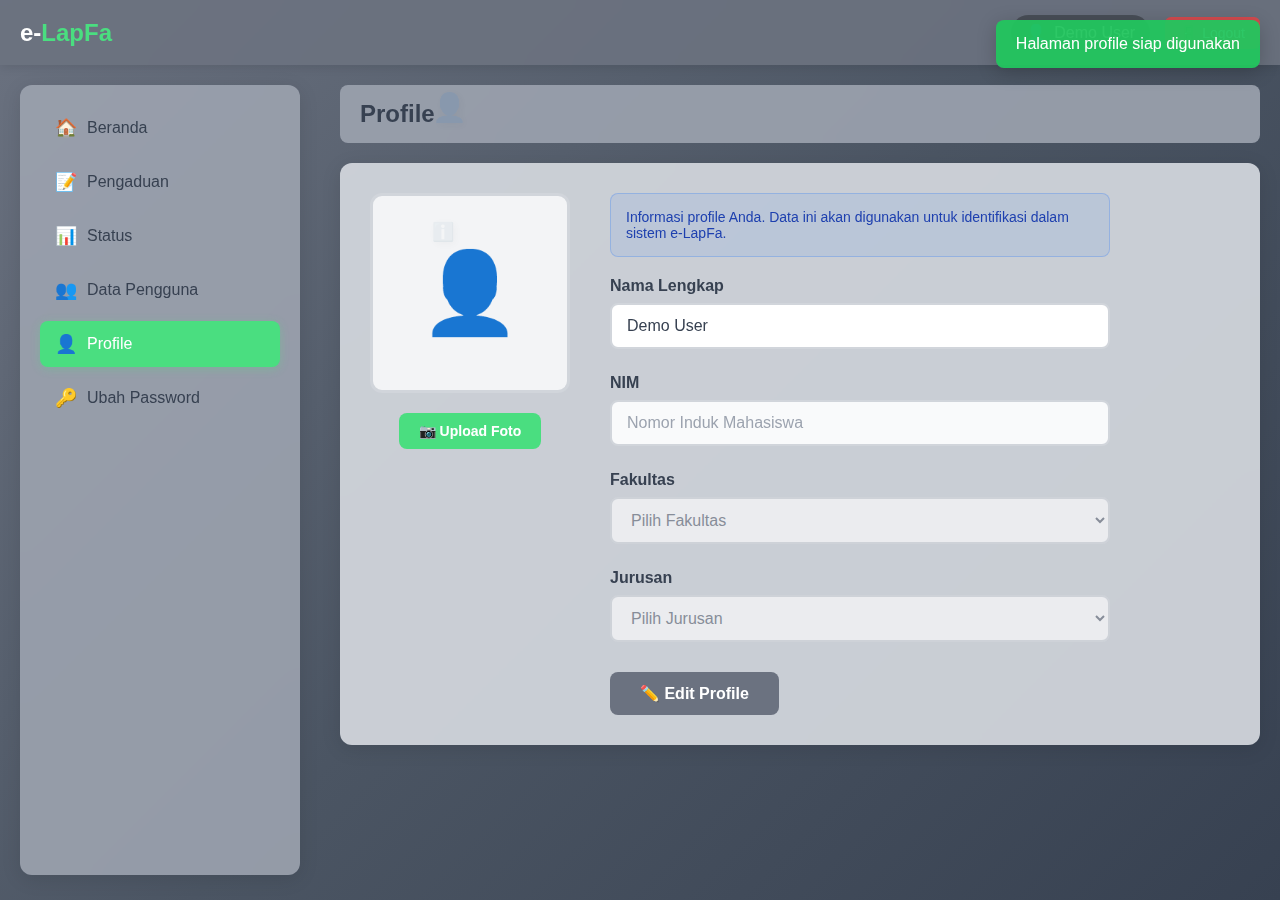
<file: profile.html>
<!DOCTYPE html>
<html lang="id">
<head>
    <meta charset="UTF-8">
    <meta name="viewport" content="width=device-width, initial-scale=1.0">
    <title>e-LapFa - Profile</title>
    <link rel="stylesheet" href="styles.css">
    <style>
        .form-select:not(:disabled) {
            cursor: pointer;
            background-color: white !important;
        }

        .form-input:not(:disabled) {
            cursor: text;
            background-color: white !important;
        }
    </style>
</head>
<body>
<div id="notification" class="notification"></div>

<header class="header">
    <div class="logo">e-<span class="highlight">LapFa</span></div>
    <div class="admin-indicator" id="adminIndicator" style="display: none;">
        <span style="background: rgba(239, 68, 68, 0.8); color: white; padding: 4px 8px; border-radius: 4px; font-size: 12px; font-weight: bold;">
            👑 ADMIN
        </span>
    </div>
    <div class="user-section">
        <div class="user-info">
            <span>👤</span>
            <span id="currentUsername">Loading...</span>
        </div>
        <button class="logout-btn" onclick="handleLogout()">
            <span>🚪</span>
            Logout
        </button>
    </div>
</header>

<div class="main-container">
    <nav class="sidebar">
        <div class="menu-item" onclick="navigateTo('./beranda.html')">
            <span class="menu-icon">🏠</span>
            <span>Beranda</span>
        </div>
        <div class="menu-item" onclick="navigateTo('./pengaduan.html')">
            <span class="menu-icon">📝</span>
            <span>Pengaduan</span>
        </div>
        <div class="menu-item" onclick="navigateTo('./status.html')">
            <span class="menu-icon">📊</span>
            <span>Status</span>
        </div>
        <div class="menu-item" onclick="navigateTo('./data-pengaduan.html')">
            <span class="menu-icon">👥</span>
            <span>Data Pengguna</span>
        </div>
        <div class="menu-item active">
            <span class="menu-icon">👤</span>
            <span>Profile</span>
        </div>
        <div class="menu-item" onclick="navigateTo('./ubah-password.html')">
            <span class="menu-icon">🔑</span>
            <span>Ubah Password</span>
        </div>
        <div class="menu-item" onclick="navigateTo('./manage-users.html')" id="adminOnlyMenu" style="display: none;">
            <span class="menu-icon">👥</span>
            <span>Kelola User</span>
        </div>
    </nav>

    <main class="content-area">
        <div class="page-header">
            <span class="icon">👤</span>
            <h1>Profile</h1>
        </div>

        <div class="profile-container">
            <div class="profile-picture-section">
                <div class="profile-picture" id="profilePicture">
                    <span class="placeholder-icon">👤</span>
                </div>
                <!-- Fixed file input - removed hidden class and made it properly functional -->
                <input 
                    type="file" 
                    id="profileImageInput" 
                    class="file-input" 
                    accept="image/*" 
                    onchange="handleImageUpload(event)"
                    style="display: none;"
                >
                <button 
                    class="upload-btn" 
                    onclick="triggerFileUpload()"
                    type="button"
                >
                    📷 Upload Foto
                </button>
            </div>

            <div class="profile-form">
                <div class="info-text">
                    <span class="icon">ℹ️</span>
                    <span>Informasi profile Anda. Data ini akan digunakan untuk identifikasi dalam sistem e-LapFa.</span>
                </div>

                <form id="profileForm">
                    <div class="form-group">
                        <label class="form-label" for="nama">Nama Lengkap</label>
                        <input
                            type="text"
                            id="nama"
                            name="nama"
                            class="form-input"
                            placeholder="Masukkan nama lengkap"
                        >
                    </div>

                    <div class="form-group">
                        <label class="form-label" for="nim">NIM</label>
                        <input
                            type="text"
                            id="nim"
                            name="nim"
                            class="form-input"
                            disabled
                            placeholder="Nomor Induk Mahasiswa"
                            maxlength="15"
                        >
                    </div>

                    <div class="form-group">
                        <label class="form-label" for="fakultas">Fakultas</label>
                        <select id="fakultas" name="fakultas" class="form-select" disabled>
                            <option value="">Pilih Fakultas</option>
                            <option value="FST">FST - Fakultas Sains dan Teknologi</option>
                            <option value="FEB">FEB - Fakultas Ekonomi dan Bisnis</option>
                            <option value="FKIP">FKIP - Fakultas Keguruan dan Ilmu Pendidikan</option>
                            <option value="FH">FH - Fakultas Hukum</option>
                            <option value="FK">FK - Fakultas Kedokteran</option>
                            <option value="FP">FP - Fakultas Pertanian</option>
                        </select>
                    </div>

                    <div class="form-group">
                        <label class="form-label" for="jurusan">Jurusan</label>
                        <select id="jurusan" name="jurusan" class="form-select" disabled>
                            <option value="">Pilih Jurusan</option>
                        </select>
                    </div>

                    <div class="form-actions">
                        <button type="button" class="edit-btn" id="editBtn" onclick="toggleEdit()">
                            ✏️ Edit Profile
                        </button>
                        <button type="button" class="save-btn" id="saveBtn" onclick="saveProfile()" style="display: none;">
                            💾 Simpan
                        </button>
                        <button type="button" class="cancel-btn" id="cancelBtn" onclick="cancelEdit()" style="display: none;">
                            ❌ Batal
                        </button>
                    </div>
                </form>
            </div>
        </div>
    </main>
</div>

<script>
let isEditing = false;
let originalData = {};

// Jurusan data based on fakultas
const jurusanData = {
    'FST': [
        { value: 'TI', text: 'TI - Teknik Informatika' },
        { value: 'SI', text: 'SI - Sistem Informasi' },
        { value: 'TK', text: 'TK - Teknik Kimia' },
        { value: 'TM', text: 'TM - Teknik Mesin' },
        { value: 'TE', text: 'TE - Teknik Elektro' }
    ],
    'FEB': [
        { value: 'AK', text: 'AK - Akuntansi' },
        { value: 'MJ', text: 'MJ - Manajemen' },
        { value: 'EP', text: 'EP - Ekonomi Pembangunan' }
    ],
    'FKIP': [
        { value: 'PGSD', text: 'PGSD - Pendidikan Guru Sekolah Dasar' },
        { value: 'PBI', text: 'PBI - Pendidikan Bahasa Inggris' },
        { value: 'PM', text: 'PM - Pendidikan Matematika' }
    ],
    'FH': [
        { value: 'HK', text: 'HK - Ilmu Hukum' }
    ],
    'FK': [
        { value: 'KD', text: 'KD - Kedokteran' },
        { value: 'KG', text: 'KG - Kedokteran Gigi' }
    ],
    'FP': [
        { value: 'AGR', text: 'AGR - Agroteknologi' },
        { value: 'AGB', text: 'AGB - Agribisnis' }
    ]
};

function showNotification(message, isError = false) {
    const notification = document.getElementById('notification');
    notification.textContent = message;
    notification.className = `notification ${isError ? 'error' : ''} show`;
    
    setTimeout(() => {
        notification.classList.remove('show');
    }, 3000);
}

// Fixed function to trigger file upload
function triggerFileUpload() {
    console.log('Upload button clicked'); // Debug log
    const fileInput = document.getElementById('profileImageInput');
    if (fileInput) {
        fileInput.click();
        console.log('File input triggered'); // Debug log
    } else {
        console.error('File input not found'); // Debug log
        showNotification('Error: File input tidak ditemukan', true);
    }
}

function checkAuth() {
    const userData = localStorage.getItem('eLapFaUser');
    if (!userData) {
        // Create demo user for testing
        const demoUser = {
            username: 'demo',
            fullName: 'Demo User',
            role: 'user'
        };
        localStorage.setItem('eLapFaUser', JSON.stringify(demoUser));
        showNotification('Demo user created for testing');
        return demoUser;
    }
    try {
        return JSON.parse(userData);
    } catch (e) {
        localStorage.removeItem('eLapFaUser');
        showNotification('Data tidak valid, silakan login kembali', true);
        setTimeout(() => {
            window.location.href = './index.html';
        }, 2000);
        return null;
    }
}

function initializePage() {
    console.log('Initializing page...'); // Debug log
    const user = checkAuth();
    if (user) {
        const displayName = user.fullName || user.username;
        document.getElementById('currentUsername').textContent = displayName;
        
        // Tampilkan indikator admin
        if (user.role === 'admin') {
            document.getElementById('adminIndicator').style.display = 'block';
            // Tampilkan menu admin
            const adminMenu = document.getElementById('adminOnlyMenu');
            if (adminMenu) {
                adminMenu.style.display = 'flex';
            }
        }
        
        // Load user profile data
        loadProfileData(user);
        
        // Load profile picture
        loadProfilePicture();
        
        showNotification('Halaman profile siap digunakan');
    }
}

function loadProfileData(user) {
  // Get saved user data - setiap user punya data terpisah berdasarkan username
  const userDataKey = `eLapFaUserData_${user.username}`;
  const savedData = JSON.parse(localStorage.getItem(userDataKey) || '{}');
  
  let profileData;
  
  // Data khusus untuk user tertentu
  if (user.username === 'farida') {
    profileData = {
      nama: savedData.namaPengaduan || 'Farida',
      nim: savedData.nim || '24080960150',
      fakultas: savedData.fakultas || 'FST',
      jurusan: savedData.jurusan || 'TI'
    };
  } else if (user.username === 'nabhan') {
    profileData = {
      nama: savedData.namaPengaduan || 'Nabhan',
      nim: savedData.nim || '24080960149',
      fakultas: savedData.fakultas || 'FST',
      jurusan: savedData.jurusan || 'TI'
    };
  } else {
    // User lain mulai dengan data kosong
    profileData = {
      nama: savedData.namaPengaduan || user.fullName || user.username || '',
      nim: savedData.nim || '',
      fakultas: savedData.fakultas || '',
      jurusan: savedData.jurusan || ''
    };
  }

  // Fill form with data
  document.getElementById('nama').value = profileData.nama;
  document.getElementById('nim').value = profileData.nim;
  document.getElementById('fakultas').value = profileData.fakultas;
  
  // Update jurusan options based on fakultas
  updateJurusanOptions(profileData.fakultas);
  document.getElementById('jurusan').value = profileData.jurusan;

  // Store original data
  originalData = { ...profileData };
  
  // Show notification based on profile completeness
  if (!profileData.nim || !profileData.fakultas || !profileData.jurusan) {
    showNotification('Profile belum lengkap. Klik "Edit Profile" untuk melengkapi data dan upload foto.', false);
  }
}

function loadProfilePicture() {
    const user = JSON.parse(localStorage.getItem('eLapFaUser'));
    const profilePictureKey = `eLapFaProfilePicture_${user.username}`;
    const savedImage = localStorage.getItem(profilePictureKey);
    
    if (savedImage) {
        const profilePicture = document.getElementById('profilePicture');
        profilePicture.innerHTML = `<img src="${savedImage}" alt="Profile Picture">`;
    } else {
        // Jika tidak ada foto, tampilkan placeholder
        const profilePicture = document.getElementById('profilePicture');
        profilePicture.innerHTML = `<span class="placeholder-icon">👤</span>`;
    }
}

// Improved image upload handler
function handleImageUpload(event) {
    console.log('Image upload triggered');
    const file = event.target.files[0];
    
    if (!file) {
        console.log('No file selected');
        return;
    }
    
    console.log('File selected:', file.name, file.size, file.type);
    
    // Validate file size (max 2MB)
    if (file.size > 2 * 1024 * 1024) {
        showNotification('Ukuran file terlalu besar. Maksimal 2MB.', true);
        return;
    }

    // Validate file type
    if (!file.type.startsWith('image/')) {
        showNotification('File harus berupa gambar.', true);
        return;
    }

    const reader = new FileReader();
    reader.onload = function(e) {
        console.log('File read successfully');
        const imageData = e.target.result;
        
        try {
            // Save to localStorage dengan key khusus per user
            const user = JSON.parse(localStorage.getItem('eLapFaUser'));
            const profilePictureKey = `eLapFaProfilePicture_${user.username}`;
            localStorage.setItem(profilePictureKey, imageData);
            
            // Update display
            const profilePicture = document.getElementById('profilePicture');
            profilePicture.innerHTML = `<img src="${imageData}" alt="Profile Picture">`;
            
            showNotification(`Foto profile ${user.username} berhasil diupload!`);
        } catch (error) {
            console.error('Error saving image:', error);
            showNotification('Error menyimpan gambar', true);
        }
    };
    
    reader.onerror = function() {
        console.error('Error reading file');
        showNotification('Error membaca file', true);
    };
    
    reader.readAsDataURL(file);
}

function updateJurusanOptions(fakultas) {
    const jurusanSelect = document.getElementById('jurusan');
    jurusanSelect.innerHTML = '<option value="">Pilih Jurusan</option>';
    
    if (fakultas && jurusanData[fakultas]) {
        jurusanData[fakultas].forEach(jurusan => {
            const option = document.createElement('option');
            option.value = jurusan.value;
            option.textContent = jurusan.text;
            jurusanSelect.appendChild(option);
        });
    }
}

function toggleEdit() {
    console.log('Toggle edit clicked, current state:', isEditing);
    isEditing = !isEditing;
    
    // Get ALL form inputs including NIM
    const inputs = document.querySelectorAll('.form-input, .form-select');
    const editBtn = document.getElementById('editBtn');
    const saveBtn = document.getElementById('saveBtn');
    const cancelBtn = document.getElementById('cancelBtn');

    if (isEditing) {
        // Enable ALL inputs for editing
        inputs.forEach(input => {
            input.disabled = false;
            input.style.backgroundColor = 'white';
            input.style.cursor = 'text';
        });
        
        editBtn.style.display = 'none';
        saveBtn.style.display = 'inline-block';
        cancelBtn.style.display = 'inline-block';
        
        showNotification('Mode edit diaktifkan - Semua field bisa diubah');
    } else {
        // Disable all inputs
        inputs.forEach(input => {
            input.disabled = true;
            input.style.backgroundColor = '#f8f9fa';
            input.style.cursor = 'not-allowed';
        });
        
        editBtn.style.display = 'inline-block';
        saveBtn.style.display = 'none';
        cancelBtn.style.display = 'none';
    }
}

function saveProfile() {
  const user = JSON.parse(localStorage.getItem('eLapFaUser'));
  const profileData = {
    namaPengaduan: document.getElementById('nama').value.trim(),
    nim: document.getElementById('nim').value.trim(),
    fakultas: document.getElementById('fakultas').value,
    jurusan: document.getElementById('jurusan').value
  };

  // Validation
  if (!profileData.namaPengaduan || !profileData.nim || !profileData.fakultas || !profileData.jurusan) {
    showNotification('Mohon lengkapi semua field', true);
    return;
  }

  // NIM validation
  if (profileData.nim.length < 10) {
    showNotification('NIM harus minimal 10 digit', true);
    return;
  }

  // Save to localStorage dengan key khusus per user
  const userDataKey = `eLapFaUserData_${user.username}`;
  localStorage.setItem(userDataKey, JSON.stringify(profileData));
  
  // Update original data
  originalData = { ...profileData };
  
  // Exit edit mode
  toggleEdit();
  
  showNotification(`Profile ${user.username} berhasil disimpan!`);
}

function cancelEdit() {
    // Restore original data
    document.getElementById('nama').value = originalData.nama;
    document.getElementById('nim').value = originalData.nim;
    document.getElementById('fakultas').value = originalData.fakultas;
    
    updateJurusanOptions(originalData.fakultas);
    document.getElementById('jurusan').value = originalData.jurusan;
    
    // Exit edit mode
    toggleEdit();
    
    showNotification('Perubahan dibatalkan');
}

function handleLogout() {
    if (confirm('Apakah Anda yakin ingin logout?')) {
        localStorage.removeItem('eLapFaUser');
        showNotification('Logout berhasil!');
        
        setTimeout(() => {
            window.location.href = './index.html';
        }, 1500);
    }
}

function navigateTo(url) {
    showNotification(`Navigasi ke ${url}...`);
    
    // Aktifkan navigasi sebenarnya
    setTimeout(() => {
        window.location.href = url;
    }, 1000); // Delay 1 detik untuk menampilkan notifikasi
}

// Initialize when page loads
window.addEventListener('load', function() {
    console.log('Page loaded, initializing...'); // Debug log
    
    // Initialize page
    initializePage();
    
    // Event listener for fakultas change
    const fakultasSelect = document.getElementById('fakultas');
    if (fakultasSelect) {
        fakultasSelect.addEventListener('change', function() {
            const fakultas = this.value;
            updateJurusanOptions(fakultas);
            document.getElementById('jurusan').value = '';
        });
    }

    // Menu interactions
    document.querySelectorAll('.menu-item').forEach(item => {
        item.addEventListener('click', function() {
            if (!this.classList.contains('active')) {
                const menuText = this.querySelector('span:last-child').textContent;
                showNotification(`Navigasi ke ${menuText}...`);
            }
        });
    });
    
    // Ensure buttons are clickable
    const editBtn = document.getElementById('editBtn');
    const uploadBtn = document.querySelector('.upload-btn');
    
    if (editBtn) {
        editBtn.style.pointerEvents = 'auto';
        editBtn.style.cursor = 'pointer';
    }
    
    if (uploadBtn) {
        uploadBtn.style.pointerEvents = 'auto';
        uploadBtn.style.cursor = 'pointer';
    }
    
    console.log('Page initialization complete'); // Debug log
});
</script>
</body>
</html>
</file>
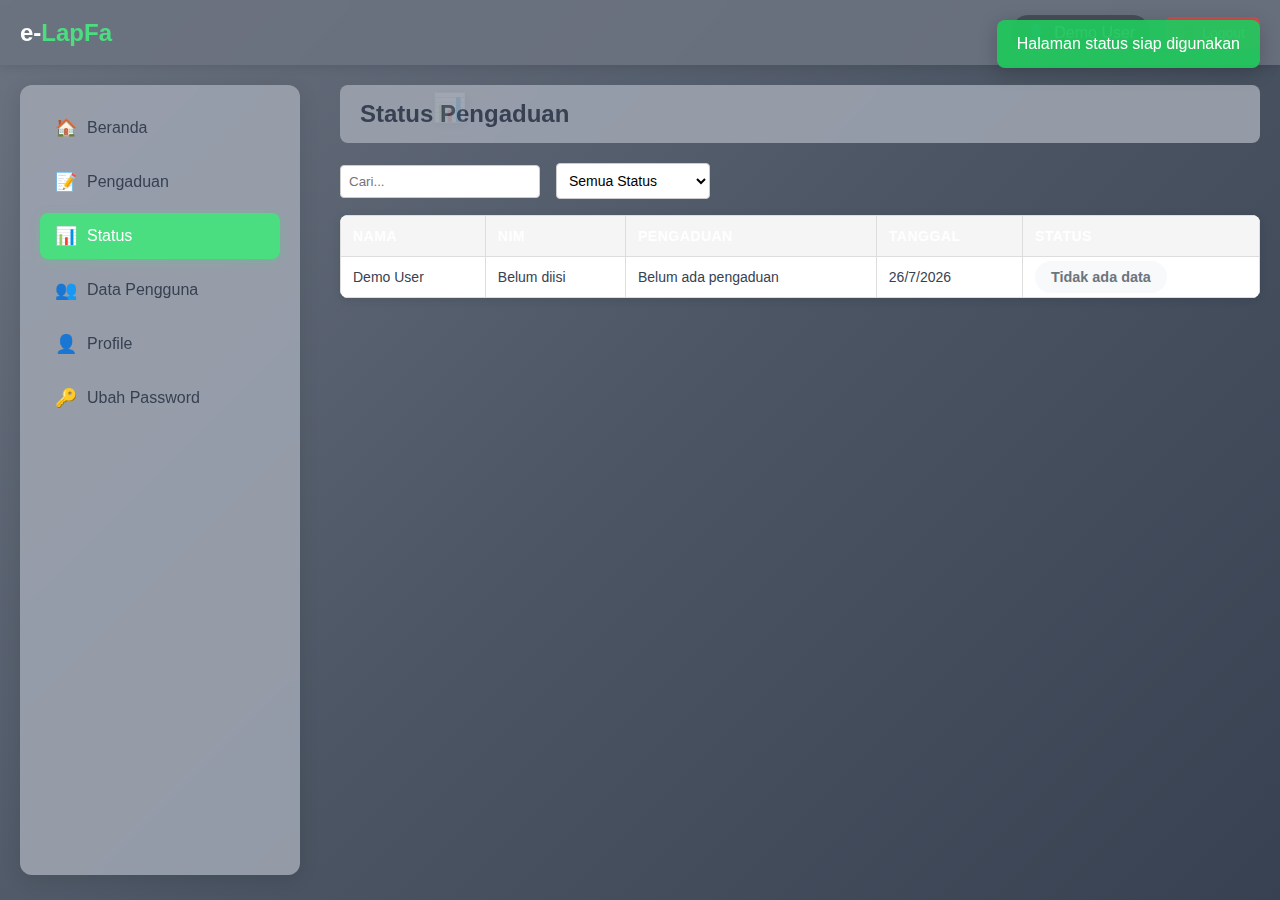
<file: status.html>
<!DOCTYPE html>
<html lang="id">
<head>
    <meta charset="UTF-8">
    <meta name="viewport" content="width=device-width, initial-scale=1.0">
    <title>e-LapFa - Status Pengaduan</title>
    <link rel="stylesheet" href="styles.css">
    <style>
        .status-no-data {
            background: #f8f9fa;
            color: #6c757d;
        }

        .clickable-row {
            cursor: pointer;
            transition: background-color 0.2s ease;
        }

        .clickable-row:hover {
            background-color: #f8f9fa;
        }

        .create-pengaduan-btn {
            background: linear-gradient(135deg, #667eea 0%, #764ba2 100%);
            color: white;
            border: none;
            padding: 0.75rem 1.5rem;
            border-radius: 8px;
            cursor: pointer;
            font-weight: 500;
            margin-top: 1rem;
            transition: transform 0.2s ease;
        }

        .create-pengaduan-btn:hover {
            transform: translateY(-2px);
        }
    </style>
</head>
<body>
<div id="notification" class="notification"></div>

<header class="header">
    <div class="logo">e-<span class="highlight">LapFa</span></div>
    <div class="admin-indicator" id="adminIndicator" style="display: none;">
        <span style="background: rgba(239, 68, 68, 0.8); color: white; padding: 4px 8px; border-radius: 4px; font-size: 12px; font-weight: bold;">
            👑 ADMIN
        </span>
    </div>
    <div class="user-section">
        <div class="user-info">
            <span>👤</span>
            <span id="currentUsername">Loading...</span>
        </div>
        <button class="logout-btn" onclick="handleLogout()">
            <span>🚪</span>
            Logout
        </button>
    </div>
</header>

<div class="main-container">
    <nav class="sidebar">
        <div class="menu-item" onclick="navigateTo('./beranda.html')">
            <span class="menu-icon">🏠</span>
            <span>Beranda</span>
        </div>
        <div class="menu-item" onclick="navigateTo('./pengaduan.html')">
            <span class="menu-icon">📝</span>
            <span>Pengaduan</span>
        </div>
        <div class="menu-item active">
            <span class="menu-icon">📊</span>
            <span>Status</span>
        </div>
        <div class="menu-item" onclick="navigateTo('./data-pengaduan.html')">
            <span class="menu-icon">👥</span>
            <span>Data Pengguna</span>
        </div>
        <div class="menu-item" onclick="navigateTo('./profile.html')">
            <span class="menu-icon">👤</span>
            <span>Profile</span>
        </div>
        <div class="menu-item" onclick="navigateTo('./ubah-password.html')">
            <span class="menu-icon">🔑</span>
            <span>Ubah Password</span>
        </div>
        <div class="menu-item" onclick="navigateTo('./manage-users.html')" id="adminOnlyMenu" style="display: none;">
            <span class="menu-icon">👥</span>
            <span>Kelola User</span>
        </div>
    </nav>

    <main class="content-area">
        <div class="page-header">
            <span class="icon">📊</span>
            <h1 id="pageTitle">Status Pengaduan</h1>
        </div>

        <div class="filter-section">
            <input type="text" class="filter-input" id="searchInput" placeholder="Cari..." oninput="filterTable()">
            <select class="filter-select" id="statusFilter" onchange="filterTable()">
                <option value="">Semua Status</option>
                <option value="Menunggu Review">Menunggu Review</option>
                <option value="Diproses">Diproses</option>
                <option value="Selesai">Selesai</option>
            </select>
        </div>

        <table class="status-table">
            <thead>
            <tr>
                <th>Nama</th>
                <th>NIM</th>
                <th>Pengaduan</th>
                <th>Tanggal</th>
                <th>Status</th>
            </tr>
            </thead>
            <tbody id="tableBody">
            <!-- Data will be loaded here -->
            </tbody>
        </table>

        <div class="pagination" id="pagination">
            <!-- Pagination buttons will be rendered here -->
        </div>
    </main>
</div>

<script>
    // Data akan diambil dari localStorage yang sudah ada
    let filteredData = [];
    let currentPage = 1;
    const itemsPerPage = 7;
    let currentUser = null;

    function showNotification(message, isError = false) {
        const notification = document.getElementById('notification');
        notification.textContent = message;
        notification.className = `notification ${isError ? 'error' : ''} show`;
        
        setTimeout(() => {
            notification.classList.remove('show');
        }, 3000);
    }

    function checkAuth() {
        const userData = localStorage.getItem('eLapFaUser');
        if (!userData) {
            // Create demo user for testing
            const demoUser = {
                username: 'demo',
                fullName: 'Demo User',
                role: 'user'
            };
            localStorage.setItem('eLapFaUser', JSON.stringify(demoUser));
            showNotification('Demo user created for testing');
            return demoUser;
        }
        try {
            return JSON.parse(userData);
        } catch (e) {
            localStorage.removeItem('eLapFaUser');
            showNotification('Data tidak valid, silakan login kembali', true);
            setTimeout(() => {
                window.location.href = './index.html';
            }, 2000);
            return null;
        }
    }

    function initializePage() {
        currentUser = checkAuth();
        if (currentUser) {
            const displayName = currentUser.fullName || currentUser.username;
            document.getElementById('currentUsername').textContent = displayName;
            
            if (currentUser.role === 'admin') {
                document.getElementById('adminIndicator').style.display = 'block';
                // Tampilkan menu admin
                const adminMenu = document.getElementById('adminOnlyMenu');
                if (adminMenu) {
                    adminMenu.style.display = 'flex';
                }
            }
            
            // Load data berdasarkan role
            loadStatusData(currentUser);
            renderTable();
            
            // Tampilkan notifikasi berbeda berdasarkan role
            if (currentUser.role === 'admin') {
                showNotification('Admin Panel - Menampilkan semua pengaduan');
            } else {
                showNotification('Halaman status siap digunakan');
            }
        }
    }

    function loadStatusData(currentUser) {
        const statusData = [];
        
        if (currentUser.role === 'admin') {
            // ADMIN: Tampilkan SEMUA pengaduan dari semua user
            const allPengaduan = JSON.parse(localStorage.getItem('eLapFaAllPengaduan') || '[]');
            
            // Jika belum ada data, buat sample data
            if (allPengaduan.length === 0) {
                const sampleData = [
                    {
                        id: 'PGD-' + Date.now(),
                        nama: 'Nabhan',
                        jenisPengaduan: 'Pengaduan Fasilitas',
                        deskripsi: 'Kursi di ruang kelas rusak',
                        tanggal: new Date('2025-01-22').toISOString(),
                        status: 'Selesai',
                        user: { username: 'nabhan', nama: 'Nabhan', nim: '24080960149', fakultas: 'FST', jurusan: 'TI' }
                    },
                    {
                        id: 'PGD-' + (Date.now() + 1),
                        nama: 'Farida',
                        jenisPengaduan: 'Pengaduan Infrastruktur',
                        deskripsi: 'Lampu di koridor mati',
                        tanggal: new Date('2025-01-20').toISOString(),
                        status: 'Diproses',
                        user: { username: 'farida', nama: 'Farida', nim: '24080960150', fakultas: 'FST', jurusan: 'TI' }
                    }
                ];
                
                // Simpan sample data
                localStorage.setItem('eLapFaAllPengaduan', JSON.stringify(sampleData));
                allPengaduan.push(...sampleData);
            }
            
            // Convert ke format tabel
            allPengaduan.forEach(pengaduan => {
                statusData.push({
                    nama: pengaduan.user?.nama || pengaduan.nama,
                    nim: pengaduan.user?.nim || 'Belum diisi',
                    pengaduan: pengaduan.jenisPengaduan || 'Pengaduan',
                    tanggal: new Date(pengaduan.tanggal).toLocaleDateString('id-ID'),
                    status: pengaduan.status,
                    id: pengaduan.id
                });
            });
            
        } else {
            // USER: Hanya tampilkan pengaduan mereka sendiri
            const userPengaduan = JSON.parse(localStorage.getItem(`eLapFaPengaduan_${currentUser.username}`) || '[]');
            const userData = JSON.parse(localStorage.getItem(`eLapFaUserData_${currentUser.username}`) || '{}');
            
            if (userPengaduan.length === 0) {
                // Jika belum ada pengaduan
                statusData.push({
                    nama: currentUser.fullName || currentUser.username,
                    nim: userData.nim || 'Belum diisi',
                    pengaduan: 'Belum ada pengaduan',
                    tanggal: new Date().toLocaleDateString('id-ID'),
                    status: 'Tidak ada data',
                    id: '-'
                });
            } else {
                // Convert pengaduan user ke format tabel
                userPengaduan.forEach(pengaduan => {
                    statusData.push({
                        nama: pengaduan.user?.nama || pengaduan.nama,
                        nim: pengaduan.user?.nim || userData.nim || 'Belum diisi',
                        pengaduan: pengaduan.jenisPengaduan || 'Pengaduan',
                        tanggal: new Date(pengaduan.tanggal).toLocaleDateString('id-ID'),
                        status: pengaduan.status,
                        id: pengaduan.id
                    });
                });
            }
        }
        
        filteredData = [...statusData];
    }

    function handleLogout() {
        if (confirm('Apakah Anda yakin ingin logout?')) {
            localStorage.removeItem('eLapFaUser');
            showNotification('Logout berhasil!');
            
            setTimeout(() => {
                window.location.href = './index.html';
            }, 1500);
        }
    }

    function navigateTo(url) {
        showNotification(`Navigasi ke ${url}...`);
        
        setTimeout(() => {
            window.location.href = url;
        }, 1000);
    }

    function getStatusBadge(status) {
        let className = 'status-badge ';
        switch(status) {
            case 'Selesai':
            case 'Sudah diperbaiki':
                className += 'status-completed';
                break;
            case 'Diproses':
            case 'Sedang diperbaiki':
                className += 'status-progress';
                break;
            case 'Menunggu Review':
            case 'Perbaikan belum dimulai':
                className += 'status-pending';
                break;
            case 'Tidak ada data':
                className += 'status-no-data';
                break;
            default:
                className += 'status-pending';
        }
        return `<span class="${className}">${status}</span>`;
    }

    function renderTable() {
        const tableBody = document.getElementById('tableBody');
        const startIndex = (currentPage - 1) * itemsPerPage;
        const endIndex = startIndex + itemsPerPage;
        const pageData = filteredData.slice(startIndex, endIndex);
        
        if (pageData.length === 0) {
            tableBody.innerHTML = `
                <tr>
                    <td colspan="5">
                        <div class="empty-state">
                            <div class="icon">📋</div>
                            <div>Tidak ada data yang ditemukan</div>
                            ${currentUser.role !== 'admin' ? '<button class="create-pengaduan-btn" onclick="navigateTo(\'./pengaduan.html\')">Buat Pengaduan Baru</button>' : ''}
                        </div>
                    </td>
                </tr>
            `;
        } else {
            tableBody.innerHTML = pageData.map(item => `
                <tr ${item.id !== '-' ? `onclick="viewDetail('${item.id}')"` : ''} class="${item.id !== '-' ? 'clickable-row' : ''}">
                    <td>${item.nama}</td>
                    <td>${item.nim}</td>
                    <td>${item.pengaduan}</td>
                    <td>${item.tanggal}</td>
                    <td>${getStatusBadge(item.status)}</td>
                </tr>
            `).join('');
        }
        
        renderPagination();
    }

    function viewDetail(id) {
        if (currentUser.role === 'admin') {
            // Admin bisa edit status
            const allPengaduan = JSON.parse(localStorage.getItem('eLapFaAllPengaduan') || '[]');
            const pengaduan = allPengaduan.find(p => p.id === id);
            
            if (pengaduan) {
                const newStatus = prompt(`Ubah status pengaduan "${pengaduan.id}":\n\n1. Menunggu Review\n2. Diproses\n3. Selesai\n\nStatus saat ini: ${pengaduan.status}\nMasukkan status baru:`, pengaduan.status);
                
                if (newStatus && ['Menunggu Review', 'Diproses', 'Selesai'].includes(newStatus)) {
                    // Update status di allPengaduan
                    const pengaduanIndex = allPengaduan.findIndex(p => p.id === id);
                    allPengaduan[pengaduanIndex].status = newStatus;
                    localStorage.setItem('eLapFaAllPengaduan', JSON.stringify(allPengaduan));
                    
                    // Update status di pengaduan user
                    const userPengaduan = JSON.parse(localStorage.getItem(`eLapFaPengaduan_${pengaduan.user.username}`) || '[]');
                    const userPengaduanIndex = userPengaduan.findIndex(p => p.id === id);
                    if (userPengaduanIndex !== -1) {
                        userPengaduan[userPengaduanIndex].status = newStatus;
                        localStorage.setItem(`eLapFaPengaduan_${pengaduan.user.username}`, JSON.stringify(userPengaduan));
                    }
                    
                    showNotification(`Status pengaduan ${id} berhasil diubah menjadi "${newStatus}"`);
                    
                    // Reload data
                    loadStatusData(currentUser);
                    renderTable();
                }
            }
        } else {
            // User hanya bisa lihat detail
            const userPengaduan = JSON.parse(localStorage.getItem(`eLapFaPengaduan_${currentUser.username}`) || '[]');
            const pengaduan = userPengaduan.find(p => p.id === id);
            
            if (pengaduan) {
                alert(`Detail Pengaduan:\n\nID: ${pengaduan.id}\nJenis: ${pengaduan.jenisPengaduan}\nDeskripsi: ${pengaduan.deskripsi}\nTanggal: ${new Date(pengaduan.tanggal).toLocaleDateString('id-ID')}\nStatus: ${pengaduan.status}`);
            }
        }
    }

    function renderPagination() {
        const pagination = document.getElementById('pagination');
        const totalPages = Math.ceil(filteredData.length / itemsPerPage);
        
        if (totalPages <= 1) {
            pagination.innerHTML = '';
            return;
        }
        
        let paginationHTML = '';
        
        // Previous button
        paginationHTML += `
            <button class="pagination-btn" ${currentPage === 1 ? 'disabled' : ''} onclick="changePage(${currentPage - 1})">
                ‹
            </button>
        `;
        
        // Page numbers
        for (let i = 1; i <= totalPages; i++) {
            if (i === 1 || i === totalPages || (i >= currentPage - 1 && i <= currentPage + 1)) {
                paginationHTML += `
                    <button class="pagination-btn ${i === currentPage ? 'active' : ''}" onclick="changePage(${i})">
                        ${i}
                    </button>
                `;
            } else if (i === currentPage - 2 || i === currentPage + 2) {
                paginationHTML += `<span class="pagination-btn" disabled>...</span>`;
            }
        }
        
        // Next button
        paginationHTML += `
            <button class="pagination-btn" ${currentPage === totalPages ? 'disabled' : ''} onclick="changePage(${currentPage + 1})">
                ›
            </button>
        `;
        
        pagination.innerHTML = paginationHTML;
    }

    function changePage(page) {
        const totalPages = Math.ceil(filteredData.length / itemsPerPage);
        if (page >= 1 && page <= totalPages) {
            currentPage = page;
            renderTable();
        }
    }

    function filterTable() {
        const searchTerm = document.getElementById('searchInput').value.toLowerCase();
        const statusFilter = document.getElementById('statusFilter').value;
        
        // Get original data
        loadStatusData(currentUser);
        
        filteredData = filteredData.filter(item => {
            const matchesSearch = 
                item.nama.toLowerCase().includes(searchTerm) ||
                item.nim.toLowerCase().includes(searchTerm) ||
                item.pengaduan.toLowerCase().includes(searchTerm);
            
            const matchesStatus = !statusFilter || item.status === statusFilter;
            
            return matchesSearch && matchesStatus;
        });
        
        currentPage = 1;
        renderTable();
    }

    // Menu interactions
    document.querySelectorAll('.menu-item').forEach(item => {
        item.addEventListener('click', function() {
            if (!this.classList.contains('active')) {
                const menuText = this.querySelector('span:last-child').textContent;
                showNotification(`Navigasi ke ${menuText}...`);
            }
        });
    });

    window.addEventListener('load', initializePage);
</script>

<style>
    .filter-section {
        display: flex;
        gap: 1rem;
        margin-bottom: 1rem;
        align-items: center;
    }

    .filter-input {
        padding: 0.5rem;
        border: 1px solid #ccc;
        border-radius: 4px;
        width: 200px;
    }

    .filter-select {
        padding: 0.5rem;
        border: 1px solid #ccc;
        border-radius: 4px;
    }

    .status-table {
        width: 100%;
        border-collapse: collapse;
        margin-bottom: 1rem;
    }

    .status-table th, .status-table td {
        padding: 0.75rem;
        border: 1px solid #ddd;
        text-align: left;
    }

    .status-table th {
        background-color: #f5f5f5;
    }

    .status-badge {
        padding: 0.25rem 0.5rem;
        border-radius: 4px;
        font-size: 0.8rem;
        font-weight: bold;
    }

    .status-completed {
        background-color: #d4edda;
        color: #155724;
    }

    .status-progress {
        background-color: #d1ecf1;
        color: #0c5460;
    }

    .status-pending {
        background-color: #fff3cd;
        color: #856404;
    }

    .pagination {
        display: flex;
        justify-content: center;
        margin-top: 1rem;
    }

    .pagination-btn {
        padding: 0.5rem 0.75rem;
        border: 1px solid #ddd;
        background-color: white;
        color: #333;
        cursor: pointer;
        margin: 0 0.25rem;
        border-radius: 4px;
    }

    .pagination-btn:hover {
        background-color: #f5f5f5;
    }

    .pagination-btn.active {
        background-color: #007bff;
        color: white;
        border-color: #007bff;
    }

    .pagination-btn:disabled {
        opacity: 0.5;
        cursor: not-allowed;
    }

    .empty-state {
        text-align: center;
        padding: 2rem;
        color: #6c757d;
    }

    .empty-state .icon {
        font-size: 3rem;
        margin-bottom: 1rem;
    }

    .status-container, .admin-status-container {
        max-width: 1000px;
        margin: 0 auto;
    }

    .refresh-section {
        display: flex;
        justify-content: space-between;
        align-items: center;
        margin-bottom: 2rem;
        padding: 1rem;
        background: white;
        border-radius: 12px;
        box-shadow: 0 4px 20px rgba(0, 0, 0, 0.08);
    }

    .refresh-btn {
        background: linear-gradient(135deg, #667eea 0%, #764ba2 100%);
        color: white;
        border: none;
        padding: 0.75rem 1.5rem;
        border-radius: 8px;
        cursor: pointer;
        font-weight: 500;
        transition: transform 0.2s ease;
    }

    .refresh-btn:hover {
        transform: translateY(-2px);
    }

    .last-update {
        color: #6c757d;
        font-size: 0.9rem;
    }

    .user-stats, .admin-stats {
        display: grid;
        grid-template-columns: repeat(auto-fit, minmax(150px, 1fr));
        gap: 1rem;
        margin-bottom: 2rem;
    }

    .stat-card {
        background: white;
        padding: 1.5rem;
        border-radius: 12px;
        box-shadow: 0 4px 20px rgba(0, 0, 0, 0.08);
        text-align: center;
    }

    .stat-number {
        font-size: 2rem;
        font-weight: bold;
        color: #667eea;
        margin-bottom: 0.5rem;
    }

    .stat-label {
        color: #6c757d;
        font-size: 0.9rem;
    }

    .status-item {
        background: white;
        padding: 2rem;
        border-radius: 12px;
        box-shadow: 0 4px 20px rgba(0, 0, 0, 0.08);
        margin-bottom: 1.5rem;
        border-left: 4px solid #e9ecef;
    }

    .status-item.menunggu-review {
        border-left-color: #ffc107;
    }

    .status-item.diproses {
        border-left-color: #007bff;
    }

    .status-item.selesai {
        border-left-color: #28a745;
    }

    .status-header {
        display: flex;
        justify-content: space-between;
        align-items: center;
        margin-bottom: 1rem;
    }

    .status-id {
        display: flex;
        flex-direction: column;
        gap: 0.25rem;
    }

    .status-date {
        font-size: 0.9rem;
        color: #6c757d;
    }

    .status-badge {
        padding: 0.5rem 1rem;
        border-radius: 20px;
        font-size: 0.9rem;
        font-weight: bold;
    }

    .status-menunggu-review {
        background: #fff3cd;
        color: #856404;
    }

    .status-diproses {
        background: #d1ecf1;
        color: #0c5460;
    }

    .status-selesai {
        background: #d4edda;
        color: #155724;
    }

    .status-content h4 {
        margin: 0 0 0.5rem 0;
        color: #2c3e50;
    }

    .status-description {
        color: #495057;
        line-height: 1.5;
        margin-bottom: 1.5rem;
    }

    .status-progress {
        margin-top: 1.5rem;
    }

    .progress-bar {
        width: 100%;
        height: 8px;
        background: #e9ecef;
        border-radius: 4px;
        overflow: hidden;
        margin-bottom: 1rem;
    }

    .progress-fill {
        height: 100%;
        transition: width 0.3s ease;
    }

    .progress-pending {
        background: #ffc107;
    }

    .progress-processing {
        background: #007bff;
    }

    .progress-completed {
        background: #28a745;
    }

    .progress-steps {
        display: flex;
        justify-content: space-between;
    }

    .step {
        text-align: center;
        opacity: 0.5;
        transition: opacity 0.3s ease;
    }

    .step.active {
        opacity: 1;
    }

    .step-icon {
        font-size: 1.5rem;
        margin-bottom: 0.5rem;
    }

    .step-label {
        font-size: 0.8rem;
        color: #6c757d;
    }

    .no-data {
        text-align: center;
        padding: 4rem 2rem;
        color: #6c757d;
    }

    .no-data-icon {
        font-size: 4rem;
        margin-bottom: 1rem;
    }

    .no-data-text {
        font-size: 1.2rem;
        margin-bottom: 2rem;
    }

    .create-pengaduan-btn {
        background: linear-gradient(135deg, #667eea 0%, #764ba2 100%);
        color: white;
        border: none;
        padding: 1rem 2rem;
        border-radius: 8px;
        cursor: pointer;
        font-size: 1rem;
        font-weight: 500;
        transition: transform 0.2s ease;
    }

    .create-pengaduan-btn:hover {
        transform: translateY(-2px);
    }

    .quick-actions {
        display: flex;
        gap: 1rem;
        margin-bottom: 2rem;
    }

    .action-btn {
        background: white;
        border: 2px solid #667eea;
        color: #667eea;
        padding: 0.75rem 1.5rem;
        border-radius: 8px;
        cursor: pointer;
        font-weight: 500;
        transition: all 0.3s ease;
    }

    .action-btn:hover {
        background: #667eea;
        color: white;
        transform: translateY(-2px);
    }

    .recent-activity {
        background: white;
        padding: 2rem;
        border-radius: 12px;
        box-shadow: 0 4px 20px rgba(0, 0, 0, 0.08);
    }

    .recent-activity h3 {
        margin: 0 0 1.5rem 0;
        color: #2c3e50;
    }

    .activity-item {
        display: flex;
        align-items: center;
        gap: 1rem;
        padding: 1rem 0;
        border-bottom: 1px solid #e9ecef;
    }

    .activity-item:last-child {
        border-bottom: none;
    }

    .activity-icon {
        width: 40px;
        height: 40px;
        border-radius: 50%;
        display: flex;
        align-items: center;
        justify-content: center;
        font-size: 1.2rem;
    }

    .activity-icon.menunggu-review {
        background: #fff3cd;
    }

    .activity-icon.diproses {
        background: #d1ecf1;
    }

    .activity-icon.selesai {
        background: #d4edda;
    }

    .activity-content {
        flex: 1;
    }

    .activity-title {
        font-weight: 600;
        color: #2c3e50;
        margin-bottom: 0.25rem;
    }

    .activity-meta {
        display: flex;
        gap: 1rem;
        font-size: 0.9rem;
        color: #6c757d;
    }

    .activity-status {
        font-weight: 500;
        color: #667eea;
    }

    .no-activity {
        text-align: center;
        padding: 2rem;
        color: #6c757d;
        font-style: italic;
    }

    @media (max-width: 768px) {
        .refresh-section {
            flex-direction: column;
            gap: 1rem;
            text-align: center;
        }
        
        .status-header {
            flex-direction: column;
            align-items: flex-start;
            gap: 1rem;
        }
        
        .quick-actions {
            flex-direction: column;
        }
        
        .activity-meta {
            flex-direction: column;
            gap: 0.25rem;
        }
    }
</style>
</body>
</html>
</file>
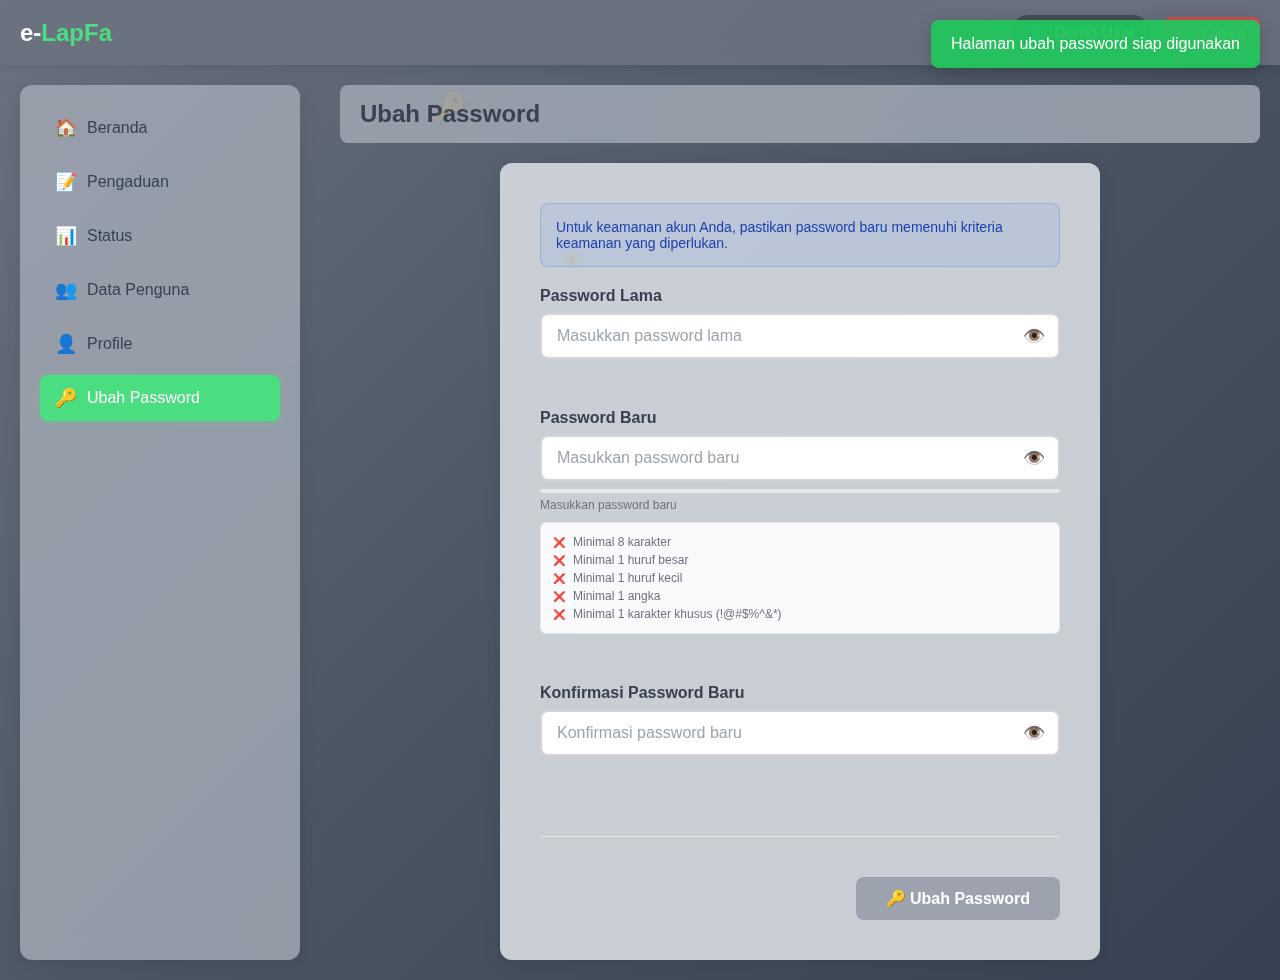
<file: ubah-password.html>
<!DOCTYPE html>
<html lang="id">
<head>
    <meta charset="UTF-8">
    <meta name="viewport" content="width=device-width, initial-scale=1.0">
    <title>e-LapFa - Ubah Password</title>
    <link rel="stylesheet" href="styles.css">
</head>
<body>
    <div id="notification" class="notification"></div>

    <header class="header">
        <div class="logo">e-<span class="highlight">LapFa</span></div>
        <div class="admin-indicator" id="adminIndicator" style="display: none;">
            <span style="background: rgba(239, 68, 68, 0.8); color: white; padding: 4px 8px; border-radius: 4px; font-size: 12px; font-weight: bold;">
                👑 ADMIN
            </span>
        </div>
        <div class="user-section">
            <div class="user-info">
                <span>👤</span>
                <span id="currentUsername">Loading...</span>
            </div>
            <button class="logout-btn" onclick="handleLogout()">
                <span>🚪</span>
                Logout
            </button>
        </div>
    </header>

    <div class="main-container">
        <nav class="sidebar">
            <div class="menu-item" onclick="navigateTo('./beranda.html')">
                <span class="menu-icon">🏠</span>
                <span>Beranda</span>
            </div>
            <div class="menu-item" onclick="navigateTo('./pengaduan.html')">
                <span class="menu-icon">📝</span>
                <span>Pengaduan</span>
            </div>
            <div class="menu-item" onclick="navigateTo('./status.html')">
                <span class="menu-icon">📊</span>
                <span>Status</span>
            </div>
            <div class="menu-item" onclick="navigateTo('./data-pengaduan.html')">
                <span class="menu-icon">👥</span>
                <span>Data Penguna</span>
            </div>
            <div class="menu-item" onclick="navigateTo('./profile.html')">
                <span class="menu-icon">👤</span>
                <span>Profile</span>
            </div>
            <div class="menu-item active">
                <span class="menu-icon">🔑</span>
                <span>Ubah Password</span>
            </div>
            <div class="menu-item" onclick="navigateTo('./manage-users.html')" id="adminOnlyMenu" style="display: none;">
                <span class="menu-icon">👥</span>
                <span>Kelola User</span>
            </div>
        </nav>

        <main class="content-area">
            <div class="page-header">
                <span class="icon">🔑</span>
                <h1>Ubah Password</h1>
            </div>

            <div class="password-container">
                <div class="info-text">
                    <span class="icon">🔒</span>
                    <span>Untuk keamanan akun Anda, pastikan password baru memenuhi kriteria keamanan yang diperlukan.</span>
                </div>

                <form class="password-form" id="passwordForm" onsubmit="handlePasswordChange(event)">
                    <!-- Password Lama -->
                    <div class="form-group">
                        <label class="form-label" for="oldPassword">Password Lama</label>
                        <div class="password-input-wrapper">
                            <input 
                                type="password" 
                                id="oldPassword" 
                                name="oldPassword" 
                                class="form-input" 
                                placeholder="Masukkan password lama"
                                required
                            >
                            <button type="button" class="toggle-password" onclick="togglePasswordVisibility('oldPassword')">
                                👁️
                            </button>
                        </div>
                        <div class="error-message" id="oldPasswordError"></div>
                    </div>

                    <!-- Password Baru -->
                    <div class="form-group">
                        <label class="form-label" for="newPassword">Password Baru</label>
                        <div class="password-input-wrapper">
                            <input 
                                type="password" 
                                id="newPassword" 
                                name="newPassword" 
                                class="form-input" 
                                placeholder="Masukkan password baru"
                                required
                                oninput="checkPasswordStrength()"
                            >
                            <button type="button" class="toggle-password" onclick="togglePasswordVisibility('newPassword')">
                                👁️
                            </button>
                        </div>
                        <div class="password-strength">
                            <div class="strength-bar">
                                <div class="strength-fill" id="strengthFill"></div>
                            </div>
                            <div class="strength-text" id="strengthText">Masukkan password baru</div>
                        </div>
                        <div class="password-requirements">
                            <div class="requirement" id="req-length">
                                <span class="requirement-icon">❌</span>
                                <span>Minimal 8 karakter</span>
                            </div>
                            <div class="requirement" id="req-uppercase">
                                <span class="requirement-icon">❌</span>
                                <span>Minimal 1 huruf besar</span>
                            </div>
                            <div class="requirement" id="req-lowercase">
                                <span class="requirement-icon">❌</span>
                                <span>Minimal 1 huruf kecil</span>
                            </div>
                            <div class="requirement" id="req-number">
                                <span class="requirement-icon">❌</span>
                                <span>Minimal 1 angka</span>
                            </div>
                            <div class="requirement" id="req-special">
                                <span class="requirement-icon">❌</span>
                                <span>Minimal 1 karakter khusus (!@#$%^&*)</span>
                            </div>
                        </div>
                        <div class="error-message" id="newPasswordError"></div>
                    </div>

                    <!-- Konfirmasi Password -->
                    <div class="form-group">
                        <label class="form-label" for="confirmPassword">Konfirmasi Password Baru</label>
                        <div class="password-input-wrapper">
                            <input 
                                type="password" 
                                id="confirmPassword" 
                                name="confirmPassword" 
                                class="form-input" 
                                placeholder="Konfirmasi password baru"
                                required
                                oninput="checkPasswordMatch()"
                            >
                            <button type="button" class="toggle-password" onclick="togglePasswordVisibility('confirmPassword')">
                                👁️
                            </button>
                        </div>
                        <div class="error-message" id="confirmPasswordError"></div>
                        <div class="success-message" id="confirmPasswordSuccess"></div>
                    </div>

                    <div class="form-actions">
                        <button type="button" class="cancel-btn" onclick="resetForm()">
                            Batal
                        </button>
                        <button type="submit" class="submit-btn" id="submitBtn" disabled>
                            🔑 Ubah Password
                        </button>
                    </div>
                </form>
            </div>
        </main>
    </div>

    <script>
        let passwordStrength = 0;

        function showNotification(message, isError = false) {
            const notification = document.getElementById('notification');
            notification.textContent = message;
            notification.className = `notification ${isError ? 'error' : ''} show`;
            
            setTimeout(() => {
                notification.classList.remove('show');
            }, 3000);
        }

        function checkAuth() {
            const userData = localStorage.getItem('eLapFaUser');
            if (!userData) {
                showNotification('Sesi tidak ditemukan, silakan login kembali', true);
                setTimeout(() => {
                    window.location.href = './index.html';
                }, 2000);
                return null;
            }

            try {
                return JSON.parse(userData);
            } catch (e) {
                localStorage.removeItem('eLapFaUser');
                showNotification('Data tidak valid, silakan login kembali', true);
                setTimeout(() => {
                    window.location.href = './index.html';
                }, 2000);
                return null;
            }
        }

        function initializePage() {
            const user = checkAuth();
            if (user) {
                const displayName = user.fullName || user.username;
                document.getElementById('currentUsername').textContent = displayName;
                
                // Tampilkan indikator admin
                if (user.role === 'admin') {
                    document.getElementById('adminIndicator').style.display = 'block';
                    // Tampilkan menu admin
                    const adminMenu = document.getElementById('adminOnlyMenu');
                    if (adminMenu) {
                        adminMenu.style.display = 'flex';
                    }
                }
                
                showNotification('Halaman ubah password siap digunakan');
            }
        }

        function togglePasswordVisibility(inputId) {
            const input = document.getElementById(inputId);
            const button = input.nextElementSibling;
            
            if (input.type === 'password') {
                input.type = 'text';
                button.textContent = '🙈';
            } else {
                input.type = 'password';
                button.textContent = '👁️';
            }
        }

        function checkPasswordStrength() {
            const password = document.getElementById('newPassword').value;
            const strengthFill = document.getElementById('strengthFill');
            const strengthText = document.getElementById('strengthText');
            
            // Reset requirements
            const requirements = {
                length: password.length >= 8,
                uppercase: /[A-Z]/.test(password),
                lowercase: /[a-z]/.test(password),
                number: /\d/.test(password),
                special: /[!@#$%^&*(),.?":{}|<>]/.test(password)
            };
            
            // Update requirement indicators
            Object.keys(requirements).forEach(req => {
                const element = document.getElementById(`req-${req}`);
                const icon = element.querySelector('.requirement-icon');
                
                if (requirements[req]) {
                    element.classList.add('met');
                    icon.textContent = '✅';
                } else {
                    element.classList.remove('met');
                    icon.textContent = '❌';
                }
            });
            
            // Calculate strength
            const metRequirements = Object.values(requirements).filter(Boolean).length;
            passwordStrength = metRequirements;
            
            // Update strength bar
            strengthFill.className = 'strength-fill';
            
            if (password.length === 0) {
                strengthText.textContent = 'Masukkan password baru';
                strengthFill.style.width = '0%';
            } else if (metRequirements <= 2) {
                strengthFill.classList.add('strength-weak');
                strengthText.textContent = 'Password lemah';
            } else if (metRequirements === 3) {
                strengthFill.classList.add('strength-fair');
                strengthText.textContent = 'Password cukup';
            } else if (metRequirements === 4) {
                strengthFill.classList.add('strength-good');
                strengthText.textContent = 'Password baik';
            } else {
                strengthFill.classList.add('strength-strong');
                strengthText.textContent = 'Password kuat';
            }
            
            checkPasswordMatch();
            updateSubmitButton();
        }

        function checkPasswordMatch() {
            const newPassword = document.getElementById('newPassword').value;
            const confirmPassword = document.getElementById('confirmPassword').value;
            const confirmInput = document.getElementById('confirmPassword');
            const errorMsg = document.getElementById('confirmPasswordError');
            const successMsg = document.getElementById('confirmPasswordSuccess');
            
            if (confirmPassword.length === 0) {
                confirmInput.className = 'form-input';
                errorMsg.style.display = 'none';
                successMsg.style.display = 'none';
                return;
            }
            
            if (newPassword === confirmPassword) {
                confirmInput.className = 'form-input success';
                errorMsg.style.display = 'none';
                successMsg.style.display = 'block';
                successMsg.textContent = 'Password cocok';
            } else {
                confirmInput.className = 'form-input error';
                errorMsg.style.display = 'block';
                errorMsg.textContent = 'Password tidak cocok';
                successMsg.style.display = 'none';
            }
            
            updateSubmitButton();
        }

        function updateSubmitButton() {
            const oldPassword = document.getElementById('oldPassword').value;
            const newPassword = document.getElementById('newPassword').value;
            const confirmPassword = document.getElementById('confirmPassword').value;
            const submitBtn = document.getElementById('submitBtn');
            
            const isValid = oldPassword.length > 0 && 
                           passwordStrength >= 4 && 
                           newPassword === confirmPassword &&
                           newPassword.length > 0;
            
            submitBtn.disabled = !isValid;
        }

        function resetForm() {
            document.getElementById('passwordForm').reset();
            
            // Reset all visual indicators
            document.querySelectorAll('.form-input').forEach(input => {
                input.className = 'form-input';
            });
            
            document.querySelectorAll('.error-message, .success-message').forEach(msg => {
                msg.style.display = 'none';
            });
            
            // Reset strength indicator
            const strengthFill = document.getElementById('strengthFill');
            const strengthText = document.getElementById('strengthText');
            strengthFill.className = 'strength-fill';
            strengthFill.style.width = '0%';
            strengthText.textContent = 'Masukkan password baru';
            
            // Reset requirements
            document.querySelectorAll('.requirement').forEach(req => {
                req.classList.remove('met');
                req.querySelector('.requirement-icon').textContent = '❌';
            });
            
            passwordStrength = 0;
            updateSubmitButton();
            
            showNotification('Form direset');
        }

        function handlePasswordChange(event) {
            event.preventDefault();
            
            const oldPassword = document.getElementById('oldPassword').value;
            const newPassword = document.getElementById('newPassword').value;
            const confirmPassword = document.getElementById('confirmPassword').value;
            const submitBtn = document.getElementById('submitBtn');
            
            // Get current user
            const userData = JSON.parse(localStorage.getItem('eLapFaUser'));
            
            // Validate old password (check against demo accounts)
            const demoAccounts = {
                'admin': { password: 'admin123' },
                'user': { password: 'user123' },
                'nabhan': { password: 'nabhan123' },
                // UPDATE PASSWORD SESUAI DENGAN index.html
                'mahasiswa1': { password: 'mhs123' },
                'dosen1': { password: 'dosen123' },
                'staff1': { password: 'staff123' }
            };
            
            const currentAccount = demoAccounts[userData.username];
            if (!currentAccount || currentAccount.password !== oldPassword) {
                document.getElementById('oldPassword').className = 'form-input error';
                document.getElementById('oldPasswordError').style.display = 'block';
                document.getElementById('oldPasswordError').textContent = 'Password lama tidak benar';
                showNotification('Password lama tidak benar!', true);
                return;
            }
            
            // Validate new password strength
            if (passwordStrength < 4) {
                showNotification('Password baru tidak memenuhi kriteria keamanan!', true);
                return;
            }
            
            // Validate password match
            if (newPassword !== confirmPassword) {
                showNotification('Konfirmasi password tidak cocok!', true);
                return;
            }
            
            // Check if new password is different from old password
            if (oldPassword === newPassword) {
                document.getElementById('newPassword').className = 'form-input error';
                document.getElementById('newPasswordError').style.display = 'block';
                document.getElementById('newPasswordError').textContent = 'Password baru harus berbeda dari password lama';
                showNotification('Password baru harus berbeda dari password lama!', true);
                return;
            }
            
            // Show loading state
            submitBtn.textContent = 'Mengubah Password...';
            submitBtn.disabled = true;
            
            // Simulate password change process
            setTimeout(() => {
                // Update password in demo accounts (in real app, this would be sent to server)
                demoAccounts[userData.username].password = newPassword;
                
                showNotification('Password berhasil diubah!');
                
                // Reset form after successful change
                setTimeout(() => {
                    resetForm();
                    submitBtn.textContent = '🔑 Ubah Password';
                }, 1500);
                
                // Optional: Auto logout after password change for security
                setTimeout(() => {
                    if (confirm('Password telah diubah. Apakah Anda ingin login ulang untuk keamanan?')) {
                        handleLogout();
                    }
                }, 3000);
                
            }, 2000);
        }

        function handleLogout() {
            if (confirm('Apakah Anda yakin ingin logout?')) {
                localStorage.removeItem('eLapFaUser');
                showNotification('Logout berhasil!');
                
                setTimeout(() => {
                    window.location.href = './index.html';
                }, 1500);
            }
        }

        function navigateTo(url) {
            window.location.href = url;
        }

        // Add event listeners for real-time validation
        document.getElementById('oldPassword').addEventListener('input', function() {
            this.className = 'form-input';
            document.getElementById('oldPasswordError').style.display = 'none';
            updateSubmitButton();
        });

        document.getElementById('newPassword').addEventListener('input', function() {
            this.className = 'form-input';
            document.getElementById('newPasswordError').style.display = 'none';
        });

        // Menu interactions
        document.querySelectorAll('.menu-item').forEach(item => {
            item.addEventListener('click', function() {
                if (!this.classList.contains('active')) {
                    const menuText = this.querySelector('span:last-child').textContent;
                    showNotification(`Navigasi ke ${menuText}...`);
                }
            });
        });

        window.addEventListener('load', initializePage);
    </script>
</body>
</html>
</file>
<file: styles.css>
/* ===== GLOBAL STYLES ===== */
* {
  margin: 0;
  padding: 0;
  box-sizing: border-box;
}

body {
  font-family: "Arial", sans-serif;
  background: linear-gradient(135deg, #6b7280 0%, #4b5563 50%, #374151 100%);
  min-height: 100vh;
}

/* ===== LOGIN PAGE SPECIFIC ===== */
body.login-page {
  display: flex;
  justify-content: center;
  align-items: center;
  margin-top: auto;
  min-height: 100vh;
  padding: 20px;
  height: 100vh;
  width: 100vw;
  position: fixed;
  top: 0;
  left: 0;
  padding: 20px;
  box-sizing: border-box;
}
/* ===== LOADING SCREEN ===== */
.loading-screen {
  position: fixed;
  top: 0;
  left: 0;
  width: 100%;
  height: 100%;
  background: linear-gradient(135deg, #374151 0%, #4b5563 50%, #6b7280 100%);
  display: flex;
  flex-direction: column;
  justify-content: center;
  align-items: center;
  z-index: 9999;
  transition: opacity 0.5s ease;
}

.loading-screen.hidden {
  opacity: 0;
  pointer-events: none;
}

.loading-logo {
  font-size: 48px;
  font-weight: bold;
  color: white;
  text-shadow: 2px 2px 4px rgba(0, 0, 0, 0.5);
  margin-bottom: 20px;
}

.loading-logo .highlight {
  color: #4ade80;
}

.loading-spinner {
  width: 40px;
  height: 40px;
  border: 4px solid rgba(74, 222, 128, 0.3);
  border-top: 4px solid #4ade80;
  border-radius: 50%;
  animation: spin 1s linear infinite;
}

@keyframes spin {
  0% {
    transform: rotate(0deg);
  }
  100% {
    transform: rotate(360deg);
  }
}

.loading-text {
  color: #d1d5db;
  margin-top: 15px;
  font-size: 16px;
}

/* ===== BACKGROUND ICONS (LOGIN PAGE) ===== */
.background-icons {
  position: absolute;
  top: 0;
  left: 0;
  width: 100%;
  height: 100%;
  pointer-events: none;
  z-index: 1;
}

.icon {
  position: absolute;
  font-size: 64px;
  color: #4ade80;
  opacity: 0.1;
  filter: drop-shadow(2px 2px 4px rgba(0, 0, 0, 0.3));
  animation: float 6s ease-in-out infinite;
  font-size: 100px;
}

.icon:nth-child(1) {
  top: 10%;
  left: 10%;
  animation-delay: 0s;
}
.icon:nth-child(2) {
  top: 20%;
  right: 15%;
  animation-delay: 1s;
}
.icon:nth-child(3) {
  top: 60%;
  left: 5%;
  animation-delay: 2s;
}
.icon:nth-child(4) {
  bottom: 20%;
  right: 10%;
  animation-delay: 3s;
}
.icon:nth-child(5) {
  top: 40%;
  left: 50%;
  animation-delay: 4s;
}
.icon:nth-child(6) {
  bottom: 10%;
  left: 30%;
  animation-delay: 5s;
}

@keyframes float {
  0%,
  100% {
    transform: translateY(0px) rotate(0deg);
  }
  50% {
    transform: translateY(-20px) rotate(5deg);
  }
}

/* ===== HEADER ===== */
.header {
  background: rgba(107, 114, 128, 0.9);
  backdrop-filter: blur(10px);
  padding: 15px 20px;
  display: flex;
  justify-content: space-between;
  align-items: center;
  box-shadow: 0 2px 10px rgba(0, 0, 0, 0.1);
}

.page-title {
  color: #d1d5db;
  font-size: 18px;
  font-weight: 500;
}

.header-center {
  flex: 1;
  display: flex;
  justify-content: center;
  align-items: center;
  gap: 10px;
}

.logo {
  color: white;
  font-size: 24px;
  font-weight: bold;
}

.logo .highlight {
  color: #4ade80;
}

.admin-indicator {
  margin-left: 10px;
}

.user-section {
  display: flex;
  align-items: center;
  gap: 15px;
}

.user-info {
  background: rgba(0, 0, 0, 0.3);
  padding: 8px 15px;
  border-radius: 20px;
  color: white;
  display: flex;
  align-items: center;
  gap: 8px;
}

.logout-btn {
  background: rgba(239, 68, 68, 0.8);
  color: white;
  border: none;
  padding: 8px 15px;
  border-radius: 6px;
  cursor: pointer;
  font-size: 14px;
  transition: all 0.3s ease;
  display: flex;
  align-items: center;
  gap: 5px;
}

.logout-btn:hover {
  background: rgba(239, 68, 68, 1);
  transform: translateY(-1px);
}

/* ===== WELCOME BANNER ===== */
.welcome-banner {
  background: rgba(134, 239, 172, 0.9);
  color: #065f46;
  padding: 15px 20px;
  font-size: 18px;
  font-weight: 500;
}

/* ===== MAIN CONTAINER ===== */
.main-container {
  display: flex;
  min-height: calc(100vh - 70px);
}

/* ===== SIDEBAR ===== */
.sidebar {
  width: 280px;
  background: rgba(156, 163, 175, 0.9);
  backdrop-filter: blur(10px);
  padding: 20px;
  margin: 20px;
  border-radius: 12px;
  box-shadow: 0 4px 20px rgba(0, 0, 0, 0.1);
}

.menu-item {
  display: flex;
  align-items: center;
  gap: 12px;
  padding: 12px 15px;
  margin-bottom: 8px;
  border-radius: 8px;
  color: #374151;
  text-decoration: none;
  font-size: 16px;
  font-weight: 500;
  transition: all 0.3s ease;
  cursor: pointer;
}

.menu-item:hover {
  background: rgba(255, 255, 255, 0.3);
  transform: translateX(5px);
}

.menu-item.active {
  background: #4ade80;
  color: white;
  box-shadow: 0 2px 10px rgba(74, 222, 128, 0.3);
}

.menu-icon {
  font-size: 18px;
  width: 20px;
  text-align: center;
}

/* ===== CONTENT AREA ===== */
.content-area {
  flex: 1;
  padding: 20px;
}

.page-header {
  background: rgba(156, 163, 175, 0.9);
  backdrop-filter: blur(10px);
  padding: 15px 20px;
  border-radius: 8px;
  margin-bottom: 20px;
  display: flex;
  align-items: center;
  gap: 10px;
}

.page-header h1 {
  color: #374151;
  font-size: 24px;
  font-weight: 600;
}

.page-header .icon {
  font-size: 28px;
  color: #4ade80;
}

/* ===== LOGIN CONTAINER ===== */
.login-container {
  background: rgba(209, 213, 219, 0.95);
  backdrop-filter: blur(15px);
  border-radius: 20px;
  padding: 40px;
  box-shadow: 0 20px 40px rgba(0, 0, 0, 0.3);
  width: 100%;
  max-width: 400px;
  position: relative;
  z-index: 10;
  border: 1px solid rgba(255, 255, 255, 0.2);
  margin: 0 auto;
}

.logo-section {
  text-align: center;
  margin-bottom: 30px;
}

.logo-section .logo {
  font-size: 48px;
  font-weight: bold;
  color: #374151;
  text-shadow: 2px 2px 4px rgba(0, 0, 0, 0.1);
  margin-bottom: 10px;
}

.subtitle {
  color: #6b7280;
  font-size: 16px;
  font-weight: 500;
}

/* ===== DASHBOARD GRID ===== */
.dashboard-grid {
  display: grid;
  grid-template-columns: repeat(auto-fit, minmax(300px, 1fr));
  gap: 20px;
  max-width: 800px;
}

.dashboard-card {
  background: rgba(255, 255, 255, 0.1);
  backdrop-filter: blur(10px);
  border-radius: 12px;
  padding: 40px 30px;
  text-align: center;
  cursor: pointer;
  transition: all 0.3s ease;
  border: 2px solid transparent;
  position: relative;
  overflow: hidden;
}

.dashboard-card:hover {
  transform: translateY(-5px);
  box-shadow: 0 10px 30px rgba(0, 0, 0, 0.2);
  border-color: rgba(255, 255, 255, 0.2);
}

.dashboard-card::before {
  content: "";
  position: absolute;
  top: 0;
  left: 0;
  right: 0;
  bottom: 0;
  opacity: 0.9;
  border-radius: 12px;
}

.dashboard-card.green::before {
  background: linear-gradient(135deg, #10b981, #059669);
}

.dashboard-card.red::before {
  background: linear-gradient(135deg, #ef4444, #dc2626);
}

.dashboard-card.purple::before {
  background: linear-gradient(135deg, #8b5cf6, #7c3aed);
}

.dashboard-card.orange::before {
  background: linear-gradient(135deg, #f59e0b, #d97706);
}

.card-content {
  position: relative;
  z-index: 2;
}

.card-icon {
  font-size: 48px;
  color: white;
  margin-bottom: 15px;
  filter: drop-shadow(2px 2px 4px rgba(0, 0, 0, 0.3));
}

.card-title {
  color: white;
  font-size: 20px;
  font-weight: 600;
  text-shadow: 1px 1px 2px rgba(0, 0, 0, 0.3);
}

/* ===== FORMS ===== */
.form-container,
.data-container,
.profile-container,
.password-container {
  background: rgba(209, 213, 219, 0.95);
  backdrop-filter: blur(10px);
  border-radius: 12px;
  padding: 30px;
  box-shadow: 0 4px 20px rgba(0, 0, 0, 0.1);
}

.password-container {
  max-width: 600px;
  margin: 0 auto;
  padding: 40px;
}

.profile-container {
  display: flex;
  gap: 40px;
  align-items: flex-start;
}

.data-container {
  position: relative;
}

.form-group {
  margin-bottom: 25px;
}

.data-container .form-group {
  display: flex;
  align-items: center;
  gap: 15px;
}

.form-label {
  display: block;
  color: #374151;
  font-size: 16px;
  font-weight: 600;
  margin-bottom: 8px;
}

.data-container .form-label {
  min-width: 150px;
  text-align: left;
  margin-bottom: 0;
}

.form-separator {
  color: #374151;
  font-size: 16px;
  font-weight: 600;
}

.input-wrapper {
  position: relative;
}

.input-icon {
  position: absolute;
  left: 16px;
  top: 50%;
  transform: translateY(-50%);
  z-index: 2;
  color: #86efac;
  font-size: 20px;
}

.form-input {
  width: 100%;
  padding: 12px 15px;
  border: 2px solid #d1d5db;
  border-radius: 8px;
  font-size: 16px;
  background: white;
  transition: all 0.3s ease;
  color: #374151;
}

.login-container .form-input {
  padding: 15px 15px 15px 50px;
  border-radius: 12px;
}

.data-container .form-input {
  flex: 1;
}

.form-input:focus {
  outline: none;
  border-color: #4ade80;
  box-shadow: 0 0 0 3px rgba(74, 222, 128, 0.1);
}

.form-input:disabled {
  background: #f9fafb;
  color: #6b7280;
  cursor: not-allowed;
}

.form-input.error {
  border-color: #ef4444;
  box-shadow: 0 0 0 3px rgba(239, 68, 68, 0.1);
}

.form-input.success {
  border-color: #10b981;
  box-shadow: 0 0 0 3px rgba(16, 185, 129, 0.1);
}

.form-input::placeholder {
  color: #9ca3af;
}

.form-select {
  width: 100%;
  padding: 12px 15px;
  border: 2px solid #d1d5db;
  border-radius: 8px;
  font-size: 16px;
  background: white;
  cursor: pointer;
  transition: all 0.3s ease;
  color: #374151;
}

.data-container .form-select {
  flex: 1;
}

.form-select:focus {
  outline: none;
  border-color: #4ade80;
  box-shadow: 0 0 0 3px rgba(74, 222, 128, 0.1);
}

.form-select:disabled {
  background: #f9fafb;
  color: #6b7280;
  cursor: not-allowed;
}

.form-textarea {
  width: 100%;
  padding: 12px 15px;
  border: 2px solid #d1d5db;
  border-radius: 8px;
  font-size: 16px;
  background: white;
  min-height: 120px;
  resize: vertical;
  font-family: inherit;
  transition: all 0.3s ease;
}

.form-textarea:focus {
  outline: none;
  border-color: #4ade80;
  box-shadow: 0 0 0 3px rgba(74, 222, 128, 0.1);
}

/* ===== PASSWORD SPECIFIC ===== */
.password-form {
  display: flex;
  flex-direction: column;
  gap: 25px;
}

.password-input-wrapper {
  position: relative;
}

.password-input-wrapper .form-input {
  padding-right: 50px;
}

.toggle-password {
  position: absolute;
  right: 15px;
  top: 50%;
  transform: translateY(-50%);
  background: none;
  border: none;
  cursor: pointer;
  font-size: 18px;
  color: #6b7280;
  transition: color 0.3s ease;
}

.toggle-password:hover {
  color: #374151;
}

.password-strength {
  margin-top: 8px;
}

.strength-bar {
  width: 100%;
  height: 4px;
  background: #e5e7eb;
  border-radius: 2px;
  overflow: hidden;
  margin-bottom: 5px;
}

.strength-fill {
  height: 100%;
  transition: all 0.3s ease;
  border-radius: 2px;
}

.strength-weak {
  background: #ef4444;
  width: 25%;
}

.strength-fair {
  background: #f59e0b;
  width: 50%;
}

.strength-good {
  background: #3b82f6;
  width: 75%;
}

.strength-strong {
  background: #10b981;
  width: 100%;
}

.strength-text {
  font-size: 12px;
  color: #6b7280;
}

.password-requirements {
  background: #f9fafb;
  border: 1px solid #e5e7eb;
  border-radius: 6px;
  padding: 12px;
  margin-top: 10px;
}

.requirement {
  display: flex;
  align-items: center;
  gap: 8px;
  font-size: 12px;
  color: #6b7280;
  margin-bottom: 4px;
}

.requirement:last-child {
  margin-bottom: 0;
}

.requirement.met {
  color: #10b981;
}

.requirement-icon {
  font-size: 10px;
}

/* ===== FILE UPLOADS ===== */
.file-upload-group {
  display: flex;
  flex-direction: column;
  gap: 10px;
}

.file-upload {
  position: relative;
  display: inline-block;
  width: 100%;
}

.file-input {
  position: absolute;
  opacity: 0;
  width: 100%;
  height: 100%;
  cursor: pointer;
}

.file-input.hidden {
  display: none;
}

.file-label {
  display: block;
  padding: 12px 15px;
  background: #f3f4f6;
  border: 2px dashed #d1d5db;
  border-radius: 8px;
  text-align: center;
  color: #6b7280;
  font-size: 16px;
  cursor: pointer;
  transition: all 0.3s ease;
}

.file-label:hover {
  background: #e5e7eb;
  border-color: #4ade80;
  color: #374151;
}

.file-label.has-file {
  background: #dcfce7;
  border-color: #4ade80;
  color: #166534;
}

/* ===== PROFILE SPECIFIC ===== */
.profile-picture-section {
  display: flex;
  flex-direction: column;
  align-items: center;
  gap: 20px;
}

.profile-picture {
  width: 200px;
  height: 200px;
  background: #f3f4f6;
  border-radius: 12px;
  display: flex;
  align-items: center;
  justify-content: center;
  border: 3px solid #d1d5db;
  position: relative;
  overflow: hidden;
}

.profile-picture .placeholder-icon {
  font-size: 80px;
  color: #6b7280;
}

.profile-picture img {
  width: 100%;
  height: 100%;
  object-fit: cover;
}

.profile-form {
  flex: 1;
  max-width: 500px;
}

.data-form {
  max-width: 600px;
}

/* ===== BUTTONS ===== */
.login-btn {
  width: 100%;
  background: linear-gradient(135deg, #4ade80, #22c55e);
  color: white;
  border: none;
  padding: 16px;
  border-radius: 12px;
  font-size: 16px;
  font-weight: 600;
  cursor: pointer;
  transition: all 0.3s ease;
  text-transform: uppercase;
  letter-spacing: 1px;
  position: relative;
  overflow: hidden;
}

.login-btn:hover {
  transform: translateY(-2px);
  box-shadow: 0 8px 25px rgba(74, 222, 128, 0.4);
}

.login-btn:active {
  transform: translateY(0);
}

.login-btn:disabled {
  background: #9ca3af;
  cursor: not-allowed;
  transform: none;
}

.login-btn .loading {
  display: none;
}

.login-btn.loading .loading {
  display: inline-block;
  width: 20px;
  height: 20px;
  border: 2px solid rgba(255, 255, 255, 0.3);
  border-top: 2px solid white;
  border-radius: 50%;
  animation: spin 1s linear infinite;
  margin-right: 10px;
}

.submit-btn {
  background: #4ade80;
  color: white;
  border: none;
  padding: 12px 30px;
  border-radius: 8px;
  font-size: 16px;
  font-weight: 600;
  cursor: pointer;
  transition: all 0.3s ease;
  float: right;
  margin-top: 20px;
}

.submit-btn:hover {
  background: #22c55e;
  transform: translateY(-1px);
  box-shadow: 0 4px 12px rgba(74, 222, 128, 0.4);
}

.submit-btn:disabled {
  background: #9ca3af;
  cursor: not-allowed;
  transform: none;
}

.upload-btn {
  background: #4ade80;
  color: white;
  border: none;
  padding: 10px 20px;
  border-radius: 8px;
  font-size: 14px;
  font-weight: 600;
  cursor: pointer;
  transition: all 0.3s ease;
}

.upload-btn:hover {
  background: #22c55e;
  transform: translateY(-1px);
}

.edit-btn {
  background: #6b7280;
  color: white;
  border: none;
  padding: 12px 30px;
  border-radius: 8px;
  font-size: 16px;
  font-weight: 600;
  cursor: pointer;
  transition: all 0.3s ease;
}

.data-container .edit-btn {
  position: absolute;
  bottom: 30px;
  right: 30px;
  padding: 15px;
  border-radius: 50%;
  font-size: 20px;
  box-shadow: 0 4px 12px rgba(74, 222, 128, 0.4);
  width: 60px;
  height: 60px;
  display: flex;
  align-items: center;
  justify-content: center;
  background: #4ade80;
}

.edit-btn:hover {
  background: #4b5563;
  transform: translateY(-1px);
}

.data-container .edit-btn:hover {
  background: #22c55e;
  transform: translateY(-2px);
  box-shadow: 0 6px 20px rgba(74, 222, 128, 0.6);
}

.save-btn {
  background: #4ade80;
  color: white;
  border: none;
  padding: 12px 30px;
  border-radius: 8px;
  font-size: 16px;
  font-weight: 600;
  cursor: pointer;
  transition: all 0.3s ease;
  margin-top: 20px;
  display: none;
}

.save-btn:hover {
  background: #22c55e;
  transform: translateY(-1px);
  box-shadow: 0 4px 12px rgba(74, 222, 128, 0.4);
}

.save-btn:disabled {
  background: #9ca3af;
  cursor: not-allowed;
  transform: none;
}

.cancel-btn {
  background: #6b7280;
  color: white;
  border: none;
  padding: 12px 30px;
  border-radius: 8px;
  font-size: 16px;
  font-weight: 600;
  cursor: pointer;
  transition: all 0.3s ease;
  margin-top: 20px;
  margin-left: 10px;
  display: none;
}

.password-container .cancel-btn {
  background: #ef4444;
}

.cancel-btn:hover {
  background: #4b5563;
  transform: translateY(-1px);
}

.password-container .cancel-btn:hover {
  background: #dc2626;
}

.form-actions {
  display: flex;
  gap: 15px;
  margin-top: 30px;
}

.password-container .form-actions {
  justify-content: flex-end;
  padding-top: 20px;
  border-top: 1px solid #e5e7eb;
}

/* ===== TABLES ===== */
.table-container {
  background: rgba(209, 213, 219, 0.95);
  backdrop-filter: blur(10px);
  border-radius: 12px;
  padding: 20px;
  box-shadow: 0 4px 20px rgba(0, 0, 0, 0.1);
  overflow-x: auto;
}

.status-table {
  width: 100%;
  border-collapse: collapse;
  background: white;
  border-radius: 8px;
  overflow: hidden;
  box-shadow: 0 2px 10px rgba(0, 0, 0, 0.1);
}

.status-table th {
  background: #374151;
  color: white;
  padding: 15px 12px;
  text-align: left;
  font-weight: 600;
  font-size: 14px;
  text-transform: uppercase;
  letter-spacing: 0.5px;
}

.status-table td {
  padding: 12px;
  border-bottom: 1px solid #e5e7eb;
  color: #374151;
  font-size: 14px;
}

.status-table tr:nth-child(even) {
  background: #f9fafb;
}

.status-table tr:hover {
  background: #f3f4f6;
}

.status-badge {
  padding: 4px 12px;
  border-radius: 20px;
  font-size: 12px;
  font-weight: 500;
  text-align: center;
  white-space: nowrap;
}

.status-completed {
  background: #dcfce7;
  color: #166534;
}

.status-progress {
  background: #fef3c7;
  color: #92400e;
}

.status-pending {
  background: #fee2e2;
  color: #991b1b;
}

/* ===== SEARCH & FILTER ===== */
.search-filter {
  display: flex;
  gap: 15px;
  margin-bottom: 20px;
  flex-wrap: wrap;
}

.search-input {
  flex: 1;
  min-width: 200px;
  padding: 10px 15px;
  border: 2px solid #d1d5db;
  border-radius: 8px;
  font-size: 14px;
  background: white;
}

.search-input:focus {
  outline: none;
  border-color: #4ade80;
}

.filter-select {
  padding: 10px 15px;
  border: 2px solid #d1d5db;
  border-radius: 8px;
  font-size: 14px;
  background: white;
  cursor: pointer;
}

.filter-select:focus {
  outline: none;
  border-color: #4ade80;
}

/* ===== PAGINATION ===== */
.pagination {
  display: flex;
  justify-content: center;
  align-items: center;
  gap: 8px;
  margin-top: 20px;
}

.pagination-btn {
  padding: 8px 12px;
  border: 1px solid #d1d5db;
  background: white;
  color: #374151;
  border-radius: 6px;
  cursor: pointer;
  font-size: 14px;
  transition: all 0.3s ease;
}

.pagination-btn:hover {
  background: #f3f4f6;
  border-color: #4ade80;
}

.pagination-btn.active {
  background: #4ade80;
  color: white;
  border-color: #4ade80;
}

.pagination-btn:disabled {
  background: #f9fafb;
  color: #9ca3af;
  cursor: not-allowed;
}

/* ===== NOTIFICATIONS ===== */
.notification {
  position: fixed;
  top: 20px;
  right: 20px;
  background: rgba(34, 197, 94, 0.95);
  color: white;
  padding: 15px 20px;
  border-radius: 8px;
  box-shadow: 0 4px 20px rgba(0, 0, 0, 0.2);
  transform: translateX(400px);
  transition: transform 0.3s ease;
  z-index: 1000;
}

.notification.show {
  transform: translateX(0);
}

.notification.error {
  background: rgba(239, 68, 68, 0.95);
}

/* ===== MESSAGES ===== */
.error-message {
  color: #ef4444;
  font-size: 14px;
  margin-top: 5px;
  display: none;
}

.success-message {
  color: #10b981;
  font-size: 14px;
  margin-top: 5px;
  display: none;
}

.info-text {
  background: rgba(59, 130, 246, 0.1);
  border: 1px solid rgba(59, 130, 246, 0.3);
  border-radius: 8px;
  padding: 15px;
  margin-bottom: 20px;
  color: #1e40af;
  font-size: 14px;
  display: flex;
  align-items: center;
  gap: 10px;
}

.info-text .icon {
  font-size: 18px;
}

.empty-state {
  text-align: center;
  padding: 40px 20px;
  color: #6b7280;
}

.empty-state .icon {
  font-size: 48px;
  margin-bottom: 15px;
  opacity: 0.5;
}

/* ===== FORGOT PASSWORD ===== */
.forgot-password {
  text-align: center;
  margin-top: 30px;
}

.forgot-password a {
  color: #4ade80;
  text-decoration: none;
  font-size: 14px;
  font-weight: 500;
  transition: color 0.3s ease;
}

.forgot-password a:hover {
  color: #22c55e;
  text-decoration: underline;
}

/* ===== UTILITIES ===== */
.required {
  color: #ef4444;
}

/* ===== RESPONSIVE ===== */
@media (max-width: 768px) {
  .main-container {
    flex-direction: column;
  }

  .sidebar {
    width: auto;
    margin: 10px;
    padding: 15px;
  }

  .login-container {
    margin: 20px;
    padding: 30px 25px;
    margin-top: 100px;
  }

  .logo-section .logo {
    font-size: 36px;
  }

  .icon {
    font-size: 48px;
  }

  .dashboard-grid {
    grid-template-columns: repeat(auto-fit, minmax(250px, 1fr));
    gap: 15px;
  }

  .form-container,
  .data-container,
  .password-container {
    padding: 20px;
    margin: 0 10px;
  }

  .profile-container {
    flex-direction: column;
    gap: 20px;
  }

  .profile-picture {
    width: 150px;
    height: 150px;
  }

  .profile-picture .placeholder-icon {
    font-size: 60px;
  }

  .data-container .form-group {
    flex-direction: column;
    align-items: flex-start;
    gap: 8px;
  }

  .data-container .form-label {
    min-width: auto;
  }

  .data-container .edit-btn {
    bottom: 20px;
    right: 20px;
  }

  .form-actions {
    flex-direction: column;
  }

  .submit-btn {
    width: 100%;
    float: none;
  }

  .table-container {
    padding: 15px;
  }

  .status-table {
    font-size: 12px;
  }

  .status-table th,
  .status-table td {
    padding: 8px 6px;
  }

  .search-filter {
    flex-direction: column;
  }

  .search-input {
    min-width: auto;
  }
}

@media (max-width: 480px) {
  .header {
    padding: 10px 15px;
  }

  .logo {
    font-size: 20px;
  }

  .page-title {
    font-size: 16px;
  }

  .user-info {
    padding: 6px 12px;
  }

  .logout-btn {
    padding: 6px 12px;
    font-size: 12px;
  }
}
</file>
